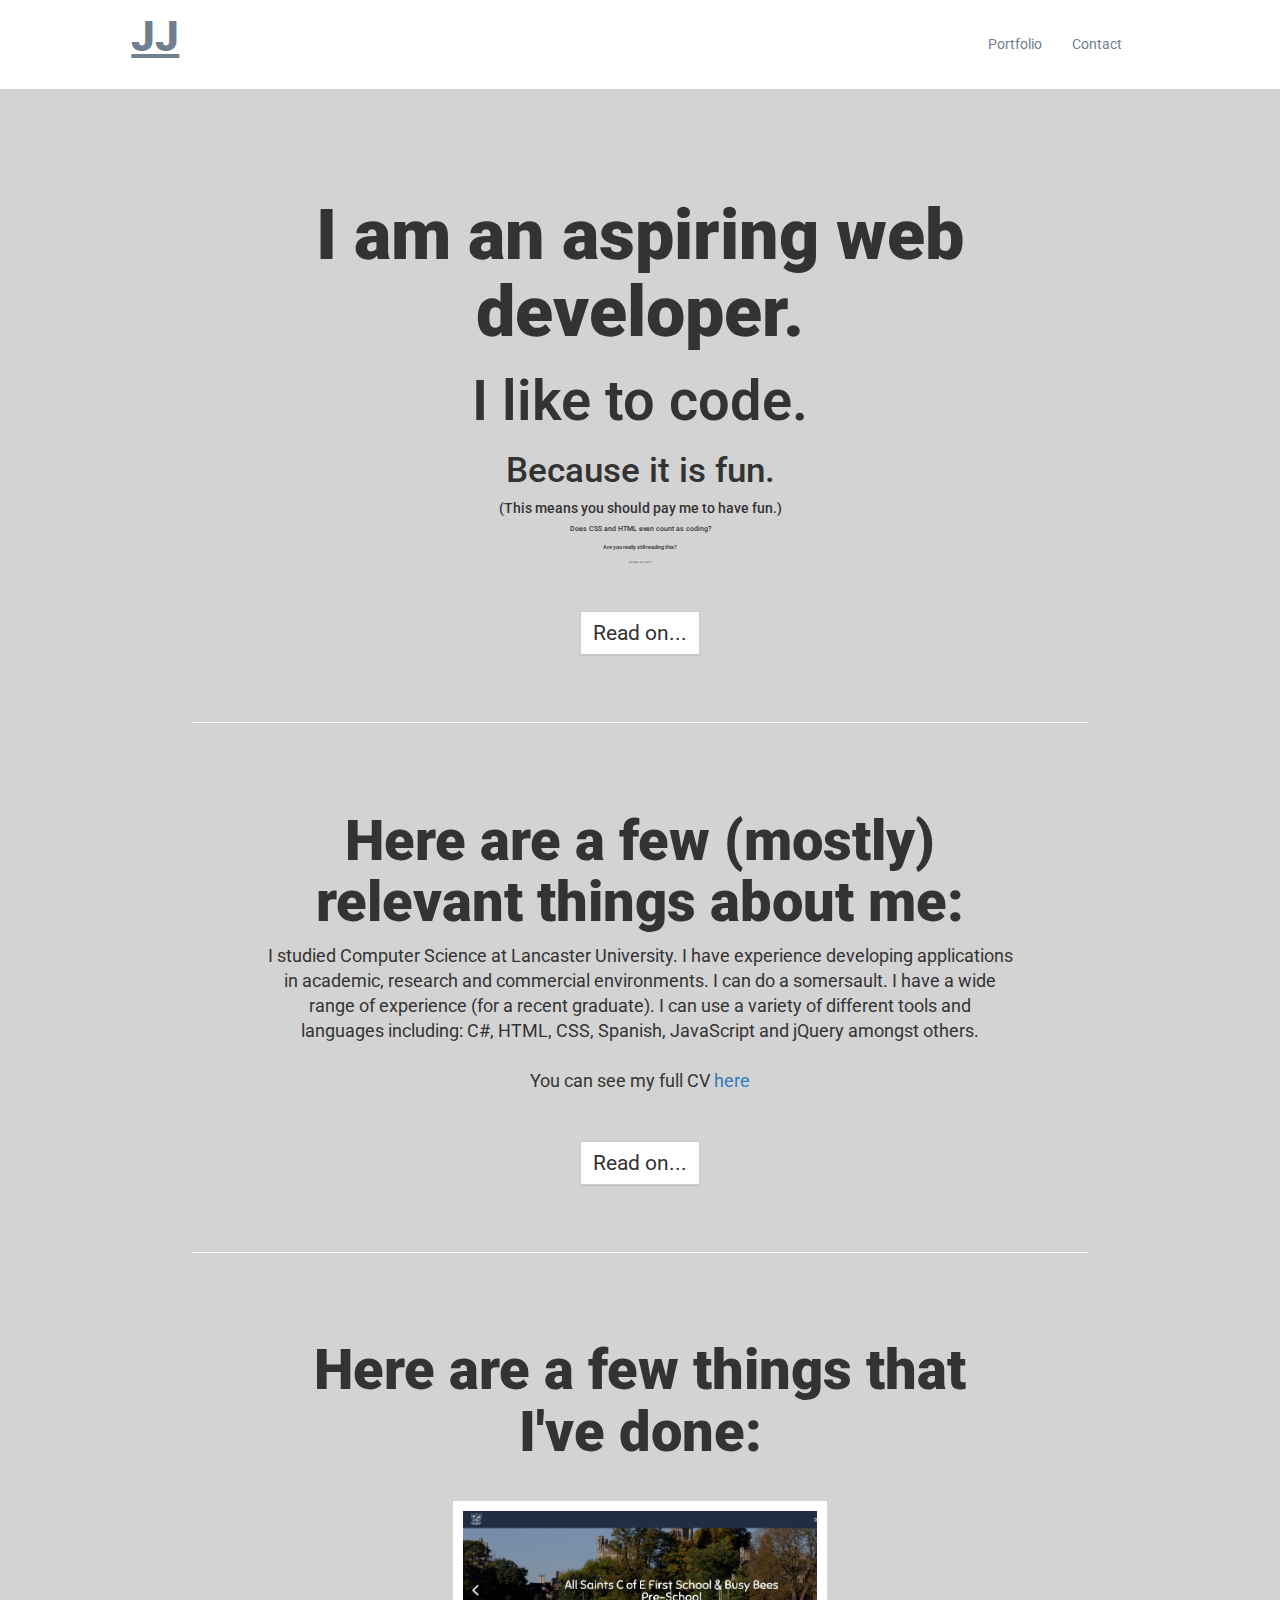
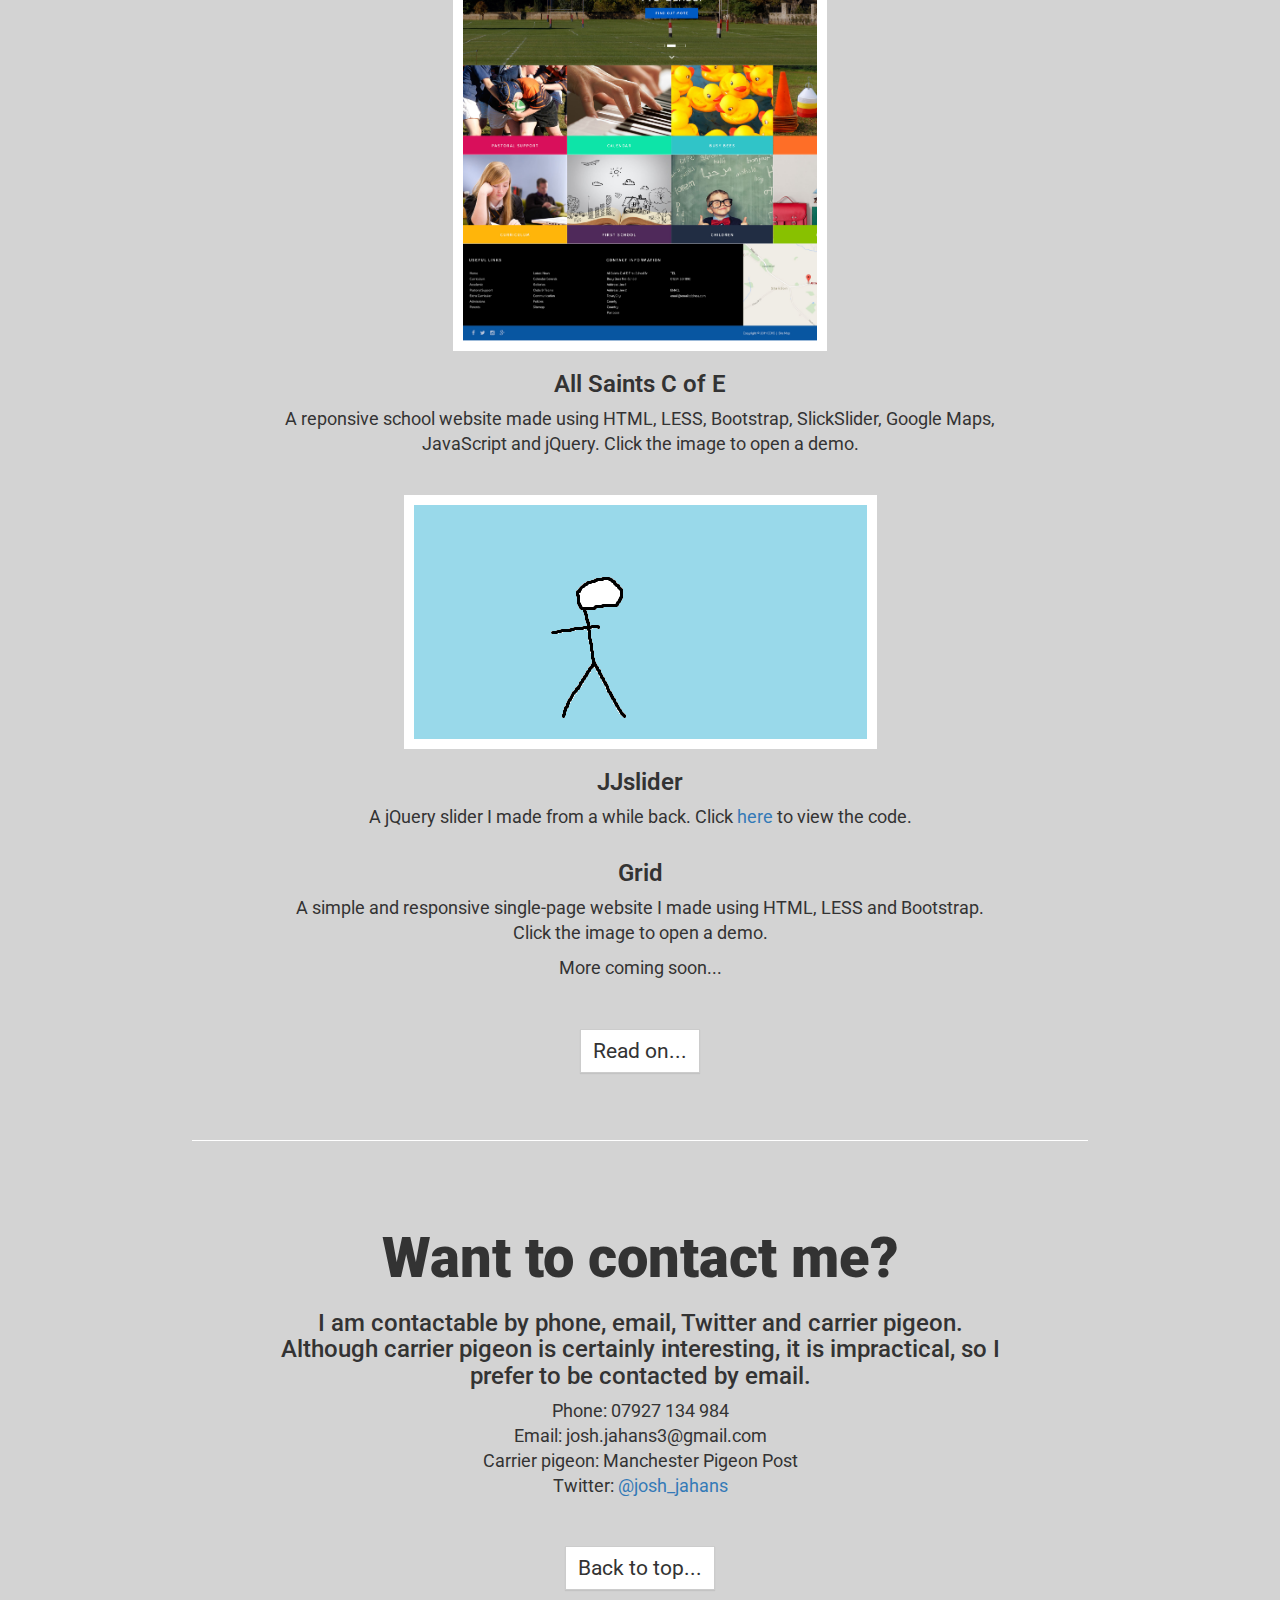
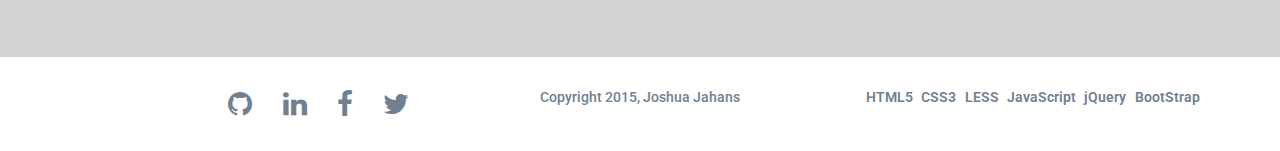
<file: index.html>
<html>
<head>
	<title>Josh Jahans</title>
  <link rel="shortcut icon" type="image/png" href="assets/favicon.ico"/>

	<!-- styles -->
	<link rel="stylesheet" href="bootstrap/css/bootstrap.css">
	<link rel="stylesheet" href="bootstrap/css/theme.css">
  <link rel="stylesheet" href="assets/font-awesome-4.3.0/css/font-awesome.min.css">
  <link rel="stylesheet" href="assets/font-awesome-4.3.0/font-mfizz-1.2/font-mfizz.css">
  <link rel="stylesheet" href="assets/jjslider.css">


	<!-- scripts -->
	<script src="bootstrap/jquery/jquery-1.11.3.min.js"></script> <!--jquery -->
	<script src="bootstrap/js/bootstrap.min.js"></script> <!-- bootstrap js -->
	<script src="assets/custom.js"></script> <!-- custom -->
</head>
<body id="body">

<nav class="navbar navbar-default">
  <div class="container-fluid">
    <!-- Brand and toggle get grouped for better mobile display -->
    <div class="navbar-header">
      <button type="button" class="navbar-toggle collapsed" data-toggle="collapse" data-target="#bs-example-navbar-collapse-1" aria-expanded="false">
        <span class="sr-only">Toggle navigation</span>
        <span class="icon-bar"></span>
        <span class="icon-bar"></span>
        <span class="icon-bar"></span>
      </button>
      <div class="navbar-brand" href="#">JJ</div>
    </div>

    <!-- Collect the nav links, forms, and other content for toggling -->
    <div class="collapse navbar-collapse" id="bs-example-navbar-collapse-1">
      <ul class="nav navbar-nav navbar-right">
      	<li><a href="#">Blog</a></li>
        <li><a href="#portfolio">Portfolio</a></li>
        <li><a href="#contact">Contact</a></li>
      </ul>
    </div><!-- /.navbar-collapse -->
  </div><!-- /.container-fluid -->
</nav>

<div class="main">
  <section class="container-fluid intro" id="intro">
    <div class="row">
      <h1>I am an aspiring web developer.</h1>
      <h2>I like to code.</h2>
      <h3>Because it is fun.</h3>
      <h4>(This means you should pay me to have fun.)</h4>
      <h5>Does CSS and HTML even count as coding?</h5>
      <h6>Are you really still reading this?</h6>
      <p>Are you an ant?</p>
    </div><!-- row -->
    <div class="row">
      <a class="btn btn-default btn-ro" href="#quals" id="intro-quals">Read on...</a>
    </div><!-- row -->
  </section><!-- intro -->

  <section class="container-fluid quals" id="quals">
    <div class="row">
      <h1>Here are a few (mostly) relevant things about me:</h1>
      <p>I studied Computer Science at Lancaster University. I have experience developing applications in academic, research and commercial environments. I can do a somersault. I have a wide range of experience (for a recent graduate). I can use a variety of different tools and languages including: C#, HTML, CSS, Spanish, JavaScript and jQuery amongst others. <br><br> You can see my full CV <a href="assets/CV-2015.pdf" target="_blank">here</a></p>
    </div><!-- row -->
    <div class="row">
      <a class="btn btn-default btn-ro" href="#portfolio">Read on...</a>
    </div><!-- row -->
  </section><!-- quals -->

  <section class="container-fluid portfolio" id="portfolio">
    <div class="row">
      <h1>Here are a few things that I've done:</h1>
      <div class="item-wrapper">
        <div class="img-wrapper">
         <a href="assets/CSI-fin/index.html" target="_black">
          <div class="img"></div>
        </a><!-- img -->
        </div><!-- img-wrapper -->
        <h3>All Saints C of E</h3>
        <p>A reponsive school website made using HTML, LESS, Bootstrap, SlickSlider, Google Maps, JavaScript and jQuery. Click the image to open a demo.</p>
      </div><!-- item-wrapper -->
      
      <div class="slider-wrapper">
          <div id="slider">
            <ul class="slides">
              <li class="slide"><img src="assets/slide-img1.png"></li>
              <li class="slide"><img src="assets/slide-img2.png"></li>
              <li class="slide"><img src="assets/slide-img3.png"></li>
              <li class="slide"><img src="assets/slide-img4.png"></li>
              <li class="slide"><img src="assets/slide-img5.png"></li>
            </ul>
          </div><!-- slider -->
          <h3>JJslider</h3>
          <p>A jQuery slider I made from a while back. Click <a href="https://github.com/Jahans3/JJslider/blob/master/jjslider.js" target="_black">here</a> to view the code.</p>
      </div><!-- slider-wrapper -->

      <div class="jenny-wrapper">
        <div class="jenny-img-wrapper">
          <a href="assets/jenny/index.html" target="_blank">
            <div class="img"></div>
          </a><!-- img -->
        </div><!-- jenny img wrapper -->
        <h3>Grid</h3>
        <p>A simple and responsive single-page website I made using HTML, LESS and Bootstrap. <br>Click the image to open a demo.</p>
      </div><!-- jenny wrapper -->
    </div><!-- row -->
    <p>More coming soon...</p>
    <div class="row">
      <a class="btn btn-default btn-ro" href="#contact">Read on...</a>
    </div><!-- row -->
  </section><!-- portfolio -->

  <section class="container-fluid contact" id="contact">
    <div class="row">
      <h1>Want to contact me?</h1>
      <h3>I am contactable by phone, email, Twitter and carrier pigeon. <br> Although carrier pigeon is certainly interesting, it is impractical, so I prefer to be contacted by email.</h3>
      <p>Phone: 07927 134 984 <br> Email: josh.jahans3@gmail.com <br> Carrier pigeon: Manchester Pigeon Post <br> Twitter: <a href="https://twitter.com/josh_jahans">@josh_jahans</a></p>
    </div><!-- row -->
    <div class="row">
      <a class="btn btn-default btn-ro" href="#body">Back to top...</a>
    </div><!-- row -->
  </section><!-- contact -->
</div><!-- main -->

<div class="footer-wrap">
  <div class="container-fluid footer">
    <div class="row">
      <h3 class="hleft col-xs-12 col-sm-4">
        <ul>
          <li><a href="https://github.com/jahans3" target="_blank"><i class="fa fa-github"></i></a></li>
          <li><a href="https://www.linkedin.com/profile/view?id=179053725&amp;trk=nav_responsive_tab_profile" target="_blank"><i class="fa fa-linkedin"></i></a></li>
          <li><a href="https://www.facebook.com/jahans" target="_blank"><i class="fa fa-facebook"></i></a></li>
          <li><a href="https://twitter.com/josh_jahans" target="_blank"><i class="fa fa-twitter"></i></a></li>
        </ul>
      </h3>
      <h3 class="hmid col-xs-12 col-sm-4">Copyright 2015, Joshua Jahans</h3>
      <h3 class="hright col-xs-12 col-sm-4">
        <ul>
          <li>HTML5</li>
          <li>CSS3</li>
          <li>LESS</li>
          <li>JavaScript</li>
          <li>jQuery</li>
          <li>BootStrap</li>
          <!-- icons
          <li><i class="fa fa-html5"></i></li>
          <li><i class="fa fa-css3"></i></li>
          <li><i class="icon-javascript"></i></li>
          -->
        </ul>
      </h3>
    </div><!-- row -->
  </div><!-- footer -->
</div><!-- footer wrap -->

</body>
</html>
</file>
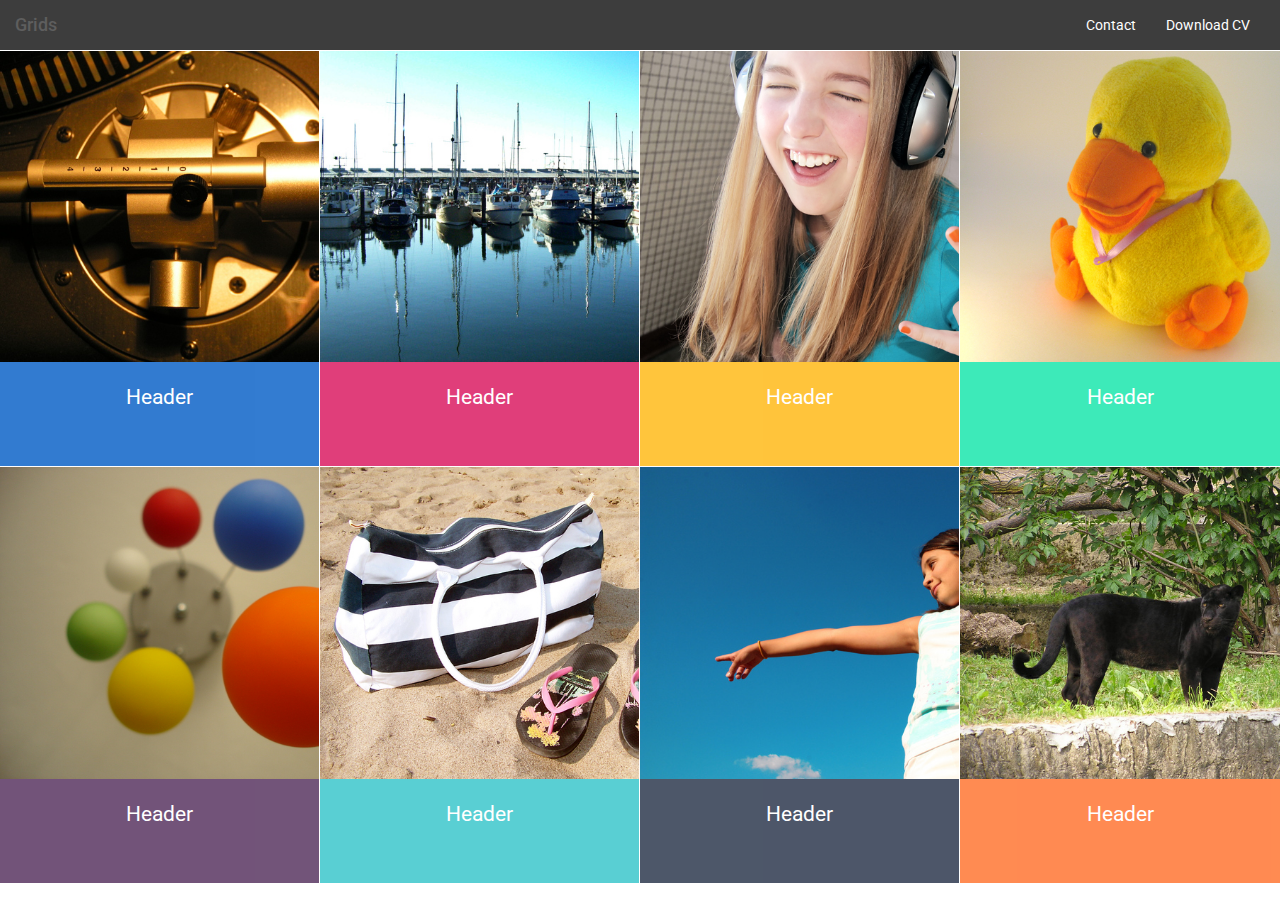
<file: assets/jenny/index.html>
<html>
<head>
	<title>Josh Jahans</title>
  <link rel="shortcut icon" type="image/png" href="assets/favicon.ico"/>

	<!-- styles -->
	<link rel="stylesheet" href="bootstrap/css/bootstrap.css">
	<link rel="stylesheet" href="bootstrap/css/theme.css">
  <link rel="stylesheet" href="assets/font-awesome-4.3.0/css/font-awesome.min.css">
  <link rel="stylesheet" href="assets/font-awesome-4.3.0/font-mfizz-1.2/font-mfizz.css">

	<!-- scripts -->
	<script src="bootstrap/jquery/jquery-1.11.3.min.js"></script> <!--jquery -->
	<script src="bootstrap/js/bootstrap.min.js"></script> <!-- bootstrap js -->
	<script src="assets/custom.js"></script> <!-- custom -->
</head>
<body id="body">

<nav class="navbar navbar-default">
  <div class="container-fluid">
    <!-- Brand and toggle get grouped for better mobile display -->
    <div class="navbar-header">
      <button type="button" class="navbar-toggle collapsed" data-toggle="collapse" data-target="#bs-example-navbar-collapse-1" aria-expanded="false">
        <span class="sr-only">Toggle navigation</span>
        <span class="icon-bar"></span>
        <span class="icon-bar"></span>
        <span class="icon-bar"></span>
      </button>
      <div class="navbar-brand" href="#">Grids</div>
    </div>

    <!-- Collect the nav links, forms, and other content for toggling -->
    <div class="collapse navbar-collapse" id="bs-example-navbar-collapse-1">
      <ul class="nav navbar-nav navbar-right">
      	<li><a href="#">Contact</a></li>
        <li><a href="#contact">Download CV</a></li>
      </ul>
    </div><!-- /.navbar-collapse -->
  </div><!-- /.container-fluid -->
</nav>

<div class="main">
  <div class="container-fluid">
    <div class="row">
      <div class="top-left grid-panel col-xs-12 col-sm-6 col-md-4" id="grid1">
          <div class="img-wrapper img1">
            <div class="hover-text">
              <p>This is test text.</p>
            </div><!-- hover text -->
          </div><!-- img wrapper -->
          <h3 class="grid-title1">Header</h3>
      </div><!-- top left -->
      <div class="top-midleft grid-panel col-xs-12 col-sm-6 col-md-4" id="grid2">
          <div class="img-wrapper img2">
            <div class="hover-text">
              <p>This is test text.</p>
            </div><!-- hover text -->
          </div><!-- img wrapper -->
          <h3 class="grid-title2">Header</h3>
      </div><!-- top midleft -->
      <div class="top-midright grid-panel col-xs-12 col-sm-6 col-md-4" id="grid3">
          <div class="img-wrapper img3">
            <div class="hover-text">
              <p>This is test text.</p>
            </div><!-- hover text -->
          </div><!-- img wrapper -->
          <h3 class="grid-title3">Header</h3>
      </div><!-- top midright -->
      <div class="top-right grid-panel col-xs-12 col-sm-6 col-md-4" id="grid4">
          <div class="img-wrapper img4">
            <div class="hover-text">
              <p>This is test text.</p>
            </div><!-- hover text -->
          </div><!-- img wrapper -->
          <h3 class="grid-title4">Header</h3>
      </div><!-- top right -->
    </div><!-- row -->
    <div class="row">
      <div class="bottom-left grid-panel col-xs-12 col-sm-6 col-md-4" id="grid5">
          <div class="img-wrapper img5">
            <div class="hover-text">
              <p>This is test text.</p>
            </div><!-- hover text -->
          </div><!-- img wrapper -->
          <h3 class="grid-title5">Header</h3>
      </div><!-- bottom left -->
      <div class="bottom-midleft grid-panel col-xs-12 col-sm-6 col-md-4" id="grid6">
          <div class="img-wrapper img6">
            <div class="hover-text">
              <p>This is test text.</p>
            </div><!-- hover text -->
          </div><!-- img wrapper -->
          <h3 class="grid-title6">Header</h3>
      </div><!-- bottom midleft -->
      <div class="bottom-midright grid-panel col-xs-12 col-sm-6 col-md-4" id="grid7">
          <div class="img-wrapper img7">
            <div class="hover-text">
              <p>This is test text.</p>
            </div><!-- hover text -->
          </div><!-- img wrapper -->
          <h3 class="grid-title7">Header</h3>
      </div><!-- bottom midright -->
      <div class="bottom-right grid-panel col-xs-12 col-sm-6 col-md-4" id="grid8">
          <div class="img-wrapper img8">
            <div class="hover-text">
              <p>This is test text.</p>
            </div><!-- hover text -->
          </div><!-- img wrapper -->
          <h3 class="grid-title8">Header</h3>
      </div><!-- bottom right -->
    </div><!-- row -->
  </div><!-- container fluid -->
</div><!-- main -->

</body>
</html>
</file>
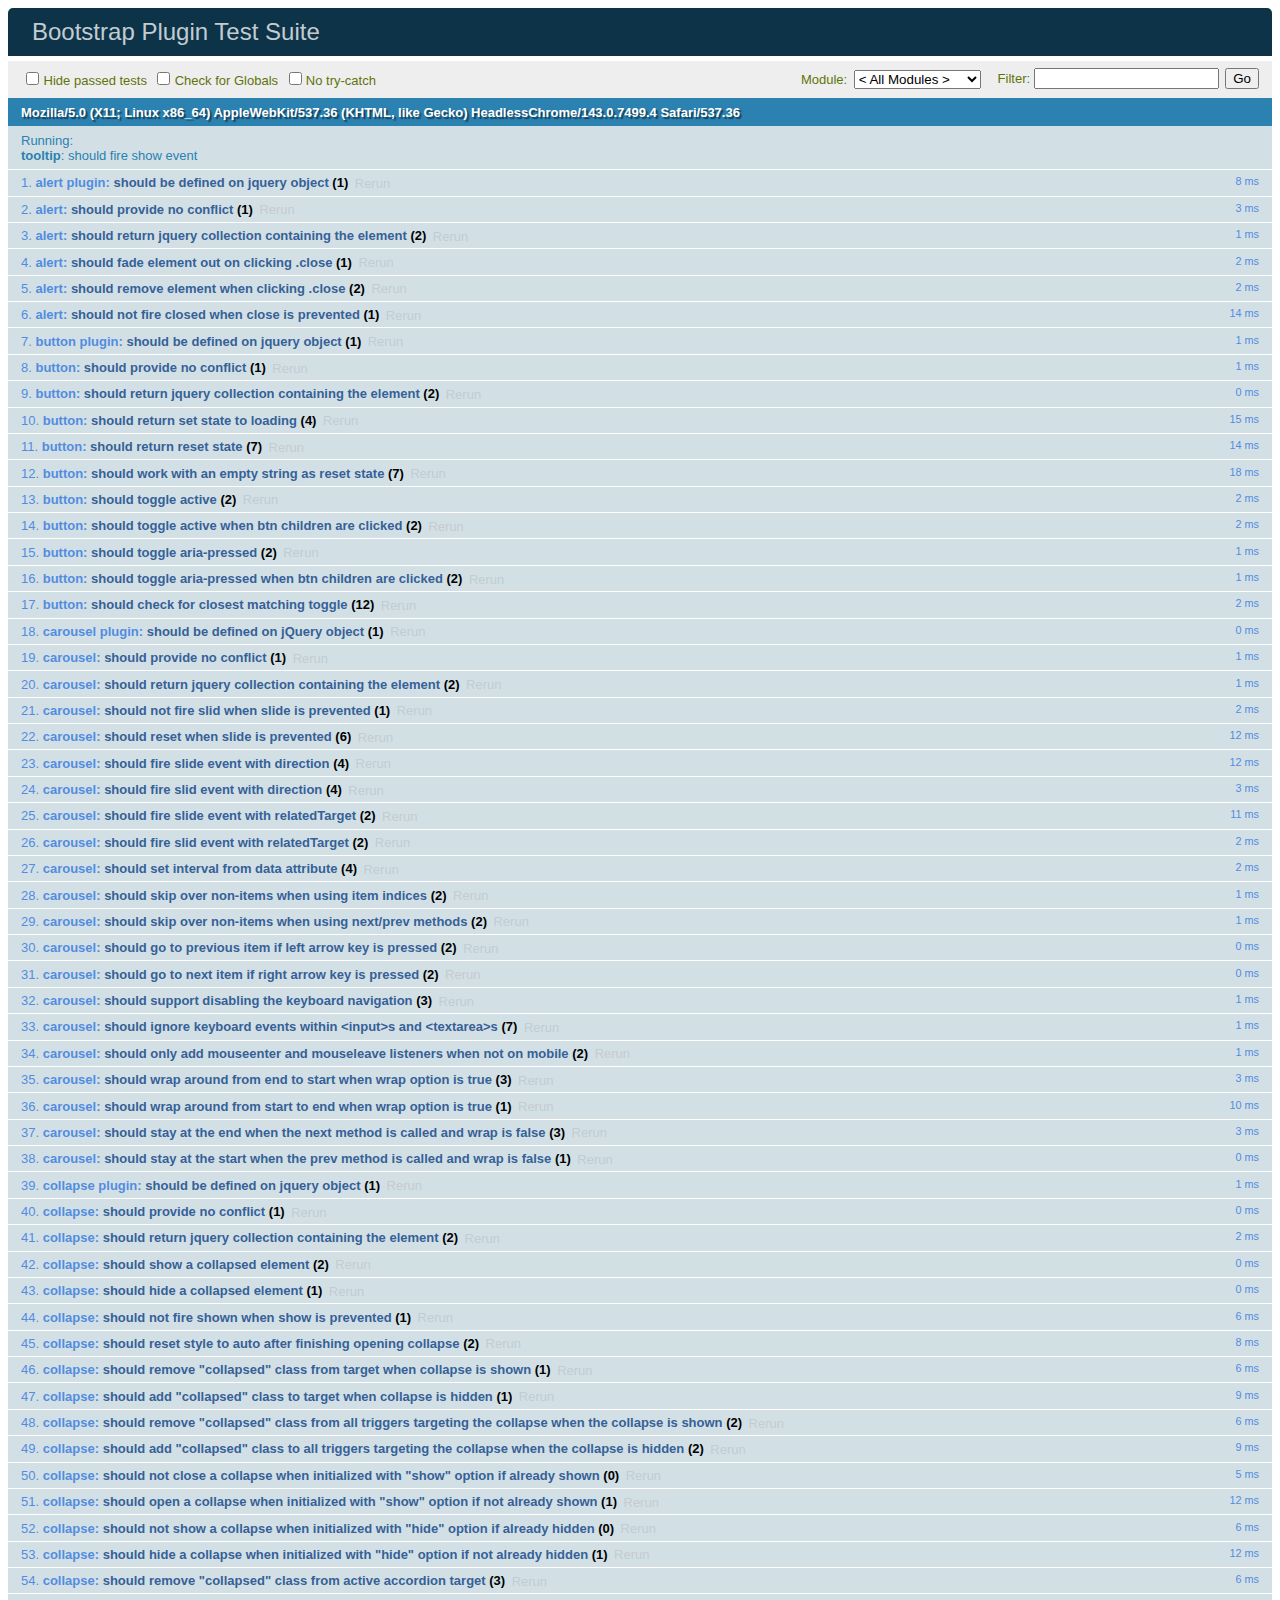
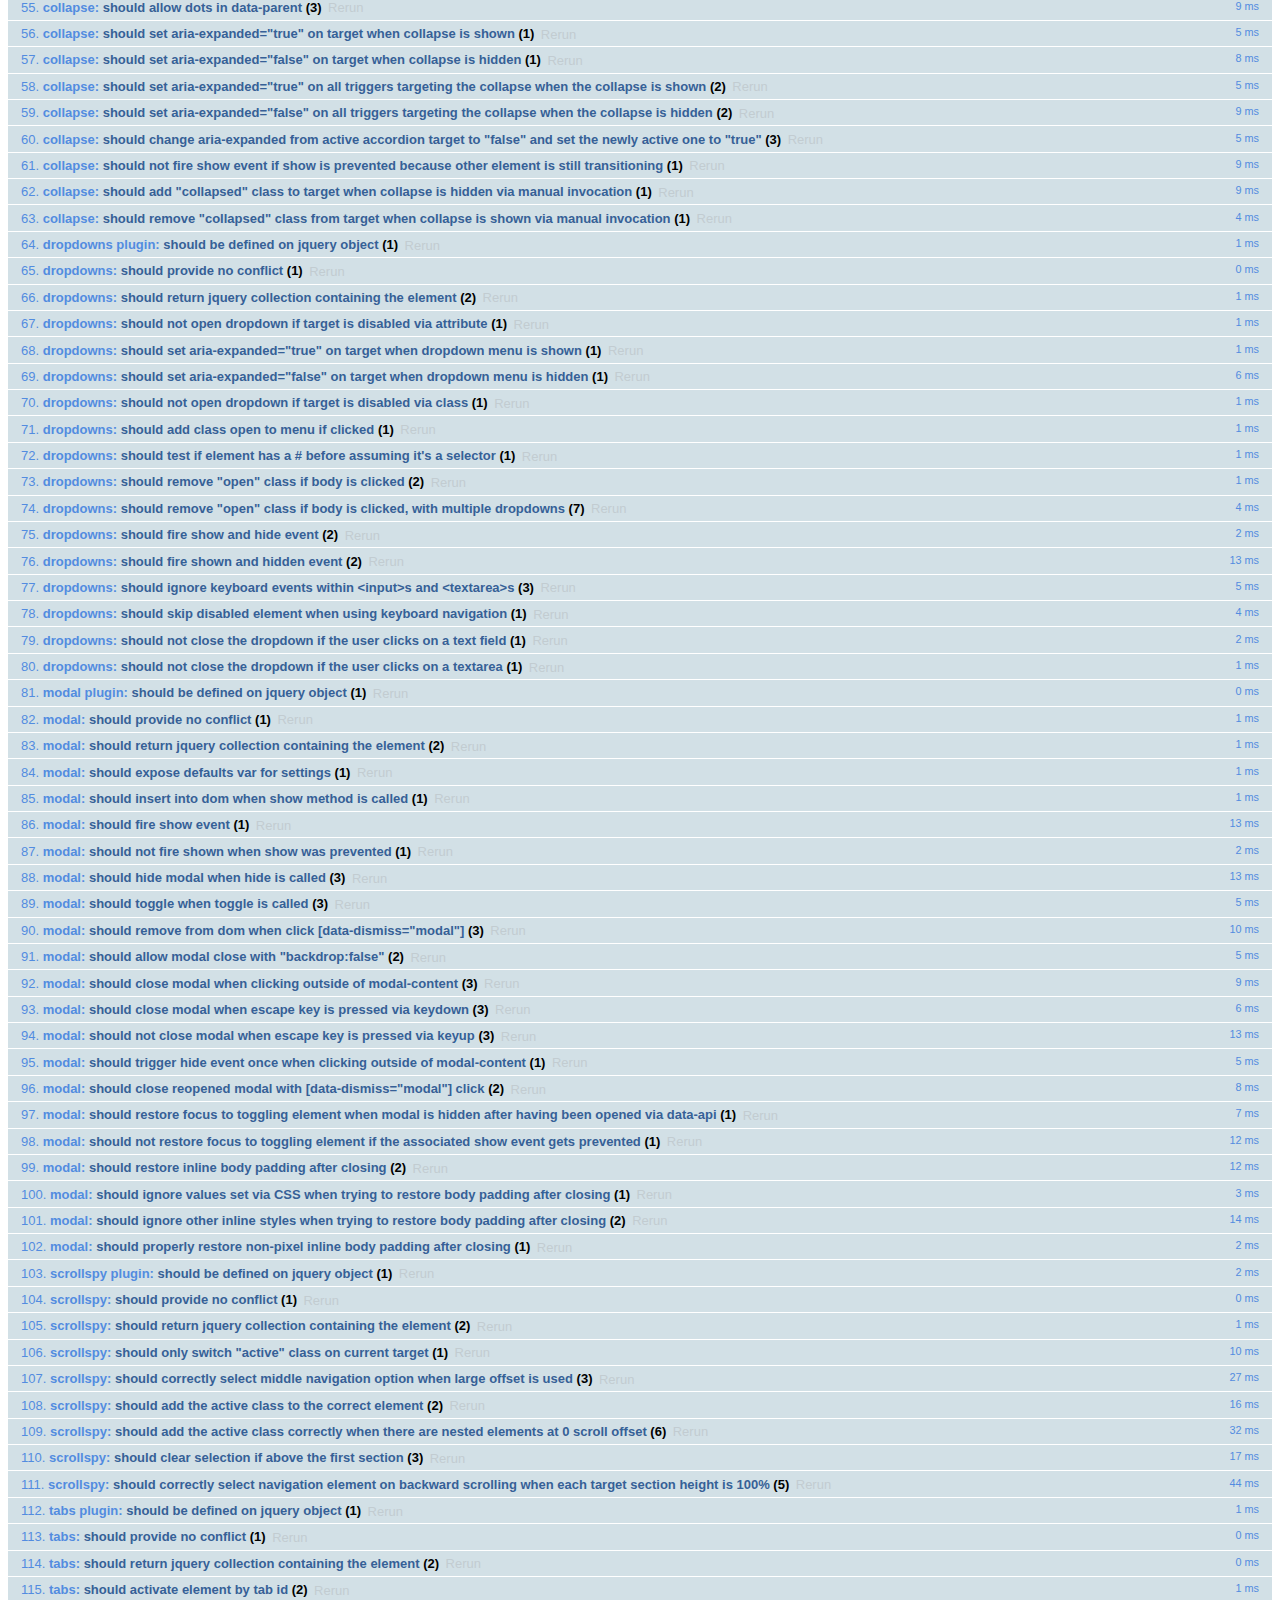
<file: assets/CSI-fin/bootstrap/js/tests/index.html>
<!DOCTYPE html>
<html>
  <head>
    <meta charset="utf-8">
    <title>Bootstrap Plugin Test Suite</title>
    <meta name="viewport" content="width=device-width, initial-scale=1">

    <!-- jQuery -->
    <script src="vendor/jquery.min.js"></script>
    <script>
      // Disable jQuery event aliases to ensure we don't accidentally use any of them
      (function () {
        var eventAliases = [
          'blur',
          'focus',
          'focusin',
          'focusout',
          'load',
          'resize',
          'scroll',
          'unload',
          'click',
          'dblclick',
          'mousedown',
          'mouseup',
          'mousemove',
          'mouseover',
          'mouseout',
          'mouseenter',
          'mouseleave',
          'change',
          'select',
          'submit',
          'keydown',
          'keypress',
          'keyup',
          'error',
          'contextmenu',
          'hover',
          'bind',
          'unbind',
          'delegate',
          'undelegate'
        ]
        for (var i = 0; i < eventAliases.length; i++) {
          $.fn[eventAliases[i]] = undefined
        }
      })()
    </script>

    <!-- QUnit -->
    <link rel="stylesheet" href="vendor/qunit.css" media="screen">
    <script src="vendor/qunit.js"></script>
    <script>
      // See https://github.com/axemclion/grunt-saucelabs#test-result-details-with-qunit
      var log = []
      // Require assert.expect in each test.
      QUnit.config.requireExpects = true
      QUnit.done(function (testResults) {
        var tests = []
        for (var i = 0, len = log.length; i < len; i++) {
          var details = log[i]
          tests.push({
            name: details.name,
            result: details.result,
            expected: details.expected,
            actual: details.actual,
            source: details.source
          })
        }
        testResults.tests = tests

        window.global_test_results = testResults
      })

      QUnit.testStart(function (testDetails) {
        $(window).scrollTop(0)
        QUnit.log(function (details) {
          if (!details.result) {
            details.name = testDetails.name
            log.push(details)
          }
        })
      })

      // Cleanup
      QUnit.testDone(function () {
        $('#qunit-fixture').empty()
        $('#modal-test, .modal-backdrop').remove()
      })

      // Display fixture on-screen on iOS to avoid false positives
      if (/iPhone|iPad|iPod/.test(navigator.userAgent)) {
        QUnit.begin(function() {
          $('#qunit-fixture').css({ top: 0, left: 0 })
        })

        QUnit.done(function () {
          $('#qunit-fixture').css({ top: '', left: '' })
        })
      }

      // Disable deprecated global QUnit method aliases in preparation for QUnit v2
      (function () {
        var methodNames = [
          'async',
          'asyncTest',
          'deepEqual',
          'equal',
          'expect',
          'module',
          'notDeepEqual',
          'notEqual',
          'notPropEqual',
          'notStrictEqual',
          'ok',
          'propEqual',
          'push',
          'start',
          'stop',
          'strictEqual',
          'test',
          'throws'
        ];
        for (var i = 0; i < methodNames.length; i++) {
          var methodName = methodNames[i];
          window[methodName] = undefined;
        }
      })();
    </script>

    <!-- Plugin sources -->
    <script>$.support.transition = false</script>
    <script src="../../js/alert.js"></script>
    <script src="../../js/button.js"></script>
    <script src="../../js/carousel.js"></script>
    <script src="../../js/collapse.js"></script>
    <script src="../../js/dropdown.js"></script>
    <script src="../../js/modal.js"></script>
    <script src="../../js/scrollspy.js"></script>
    <script src="../../js/tab.js"></script>
    <script src="../../js/tooltip.js"></script>
    <script src="../../js/popover.js"></script>
    <script src="../../js/affix.js"></script>

    <!-- Unit tests -->
    <script src="unit/alert.js"></script>
    <script src="unit/button.js"></script>
    <script src="unit/carousel.js"></script>
    <script src="unit/collapse.js"></script>
    <script src="unit/dropdown.js"></script>
    <script src="unit/modal.js"></script>
    <script src="unit/scrollspy.js"></script>
    <script src="unit/tab.js"></script>
    <script src="unit/tooltip.js"></script>
    <script src="unit/popover.js"></script>
    <script src="unit/affix.js"></script>

  </head>
  <body>
    <div id="qunit-container">
      <div id="qunit"></div>
      <div id="qunit-fixture"></div>
    </div>
  </body>
</html>
</file>
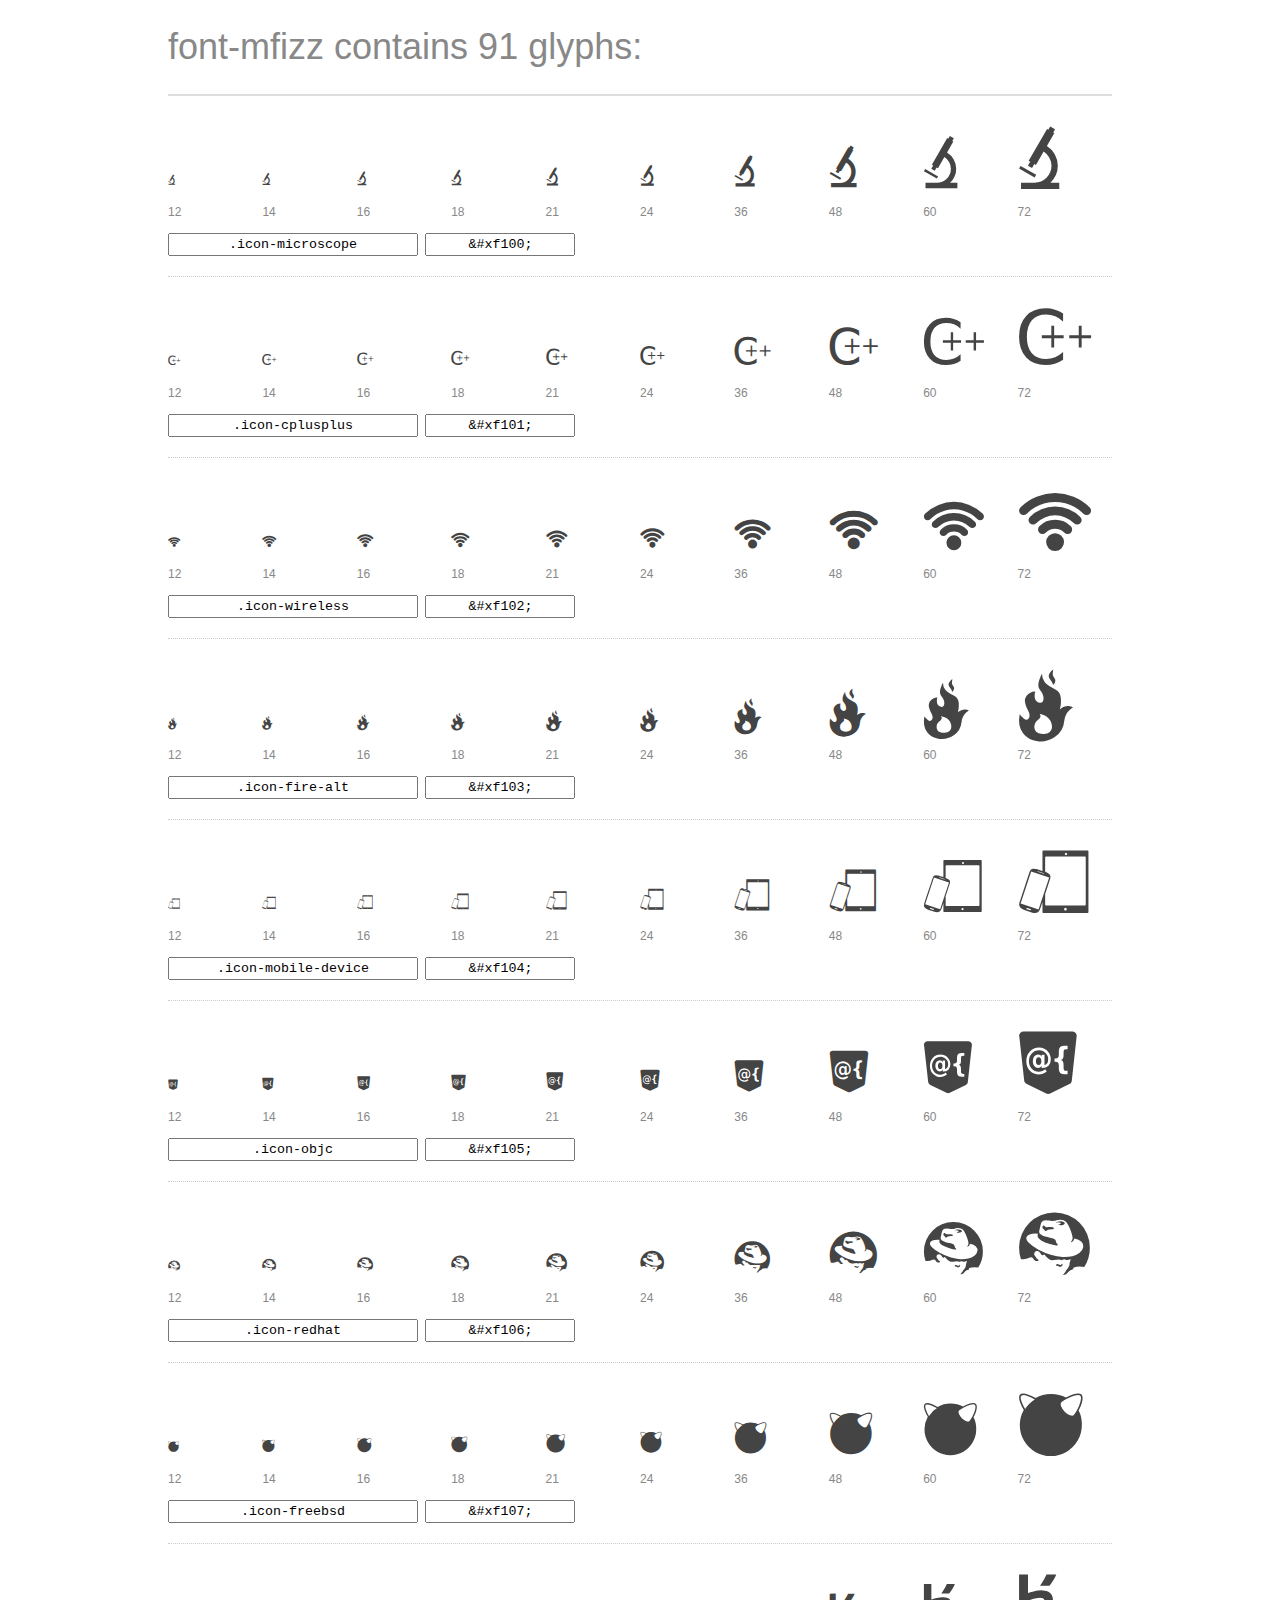
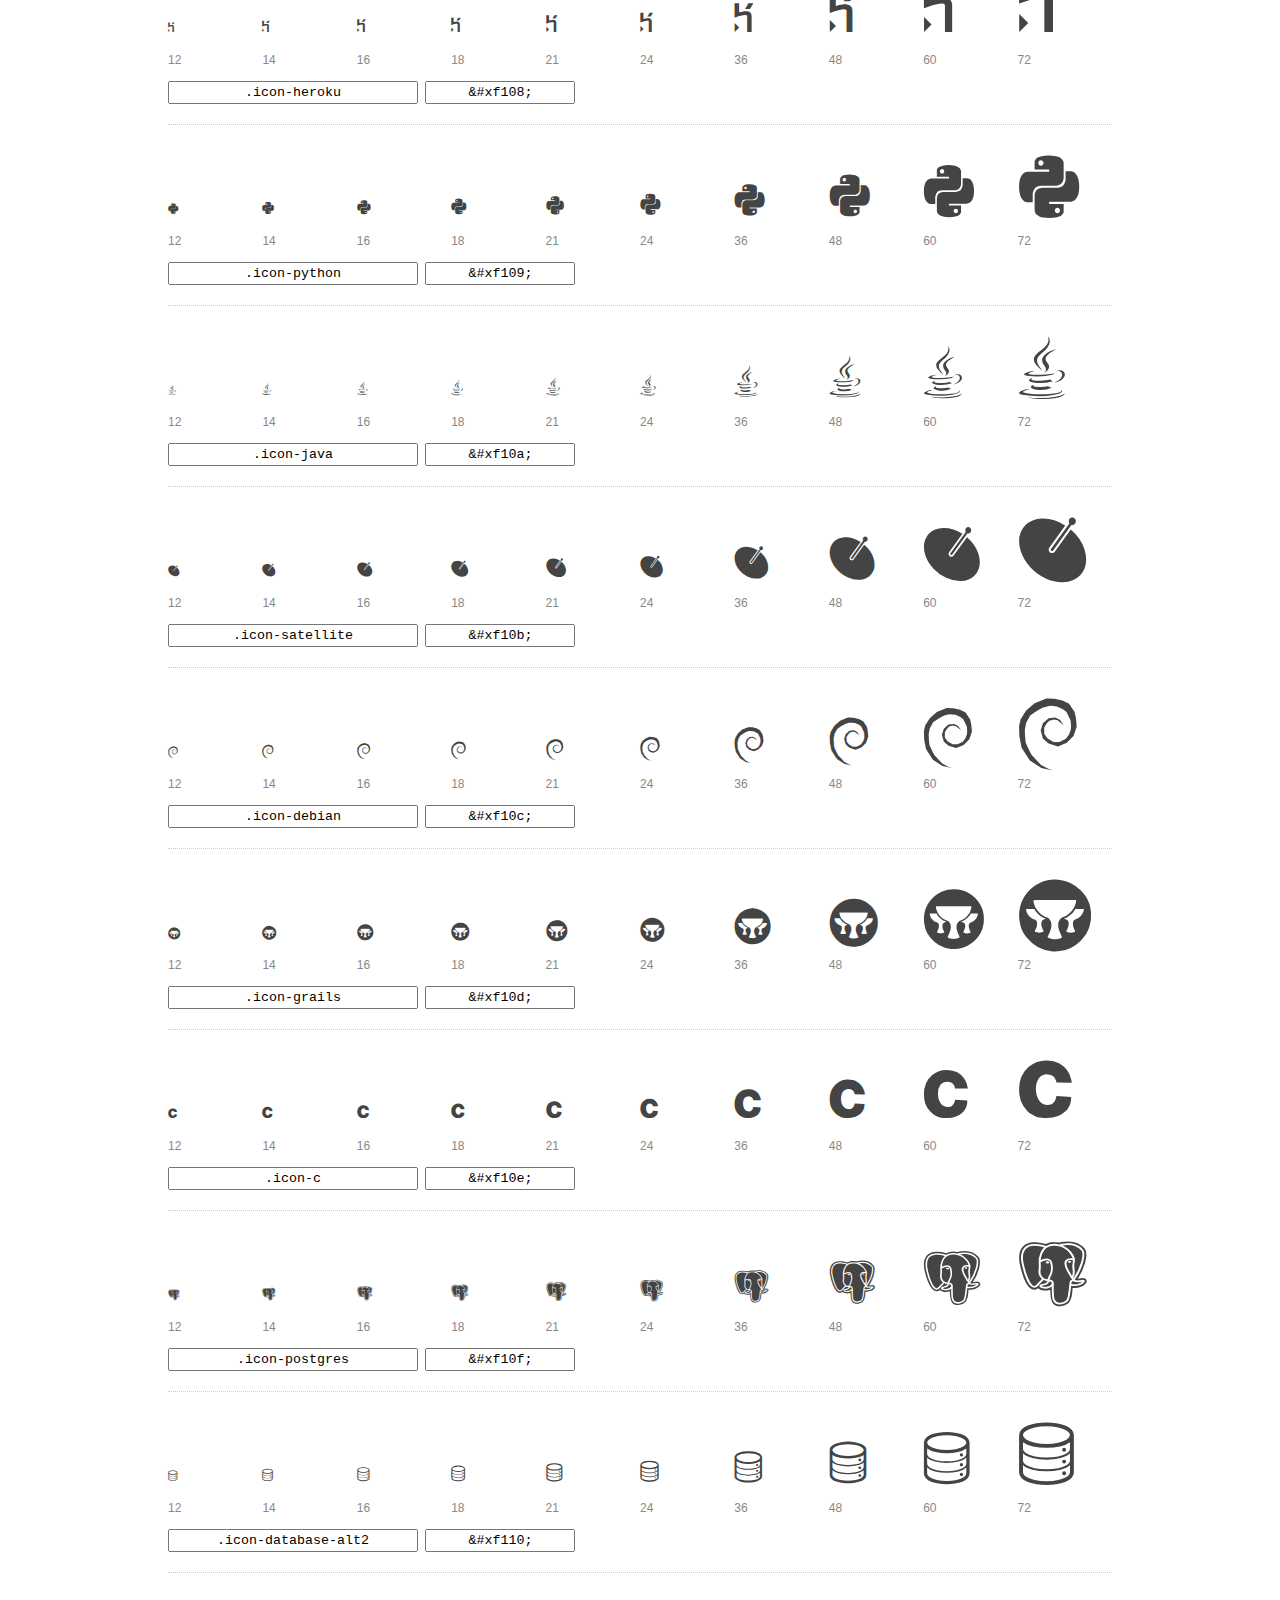
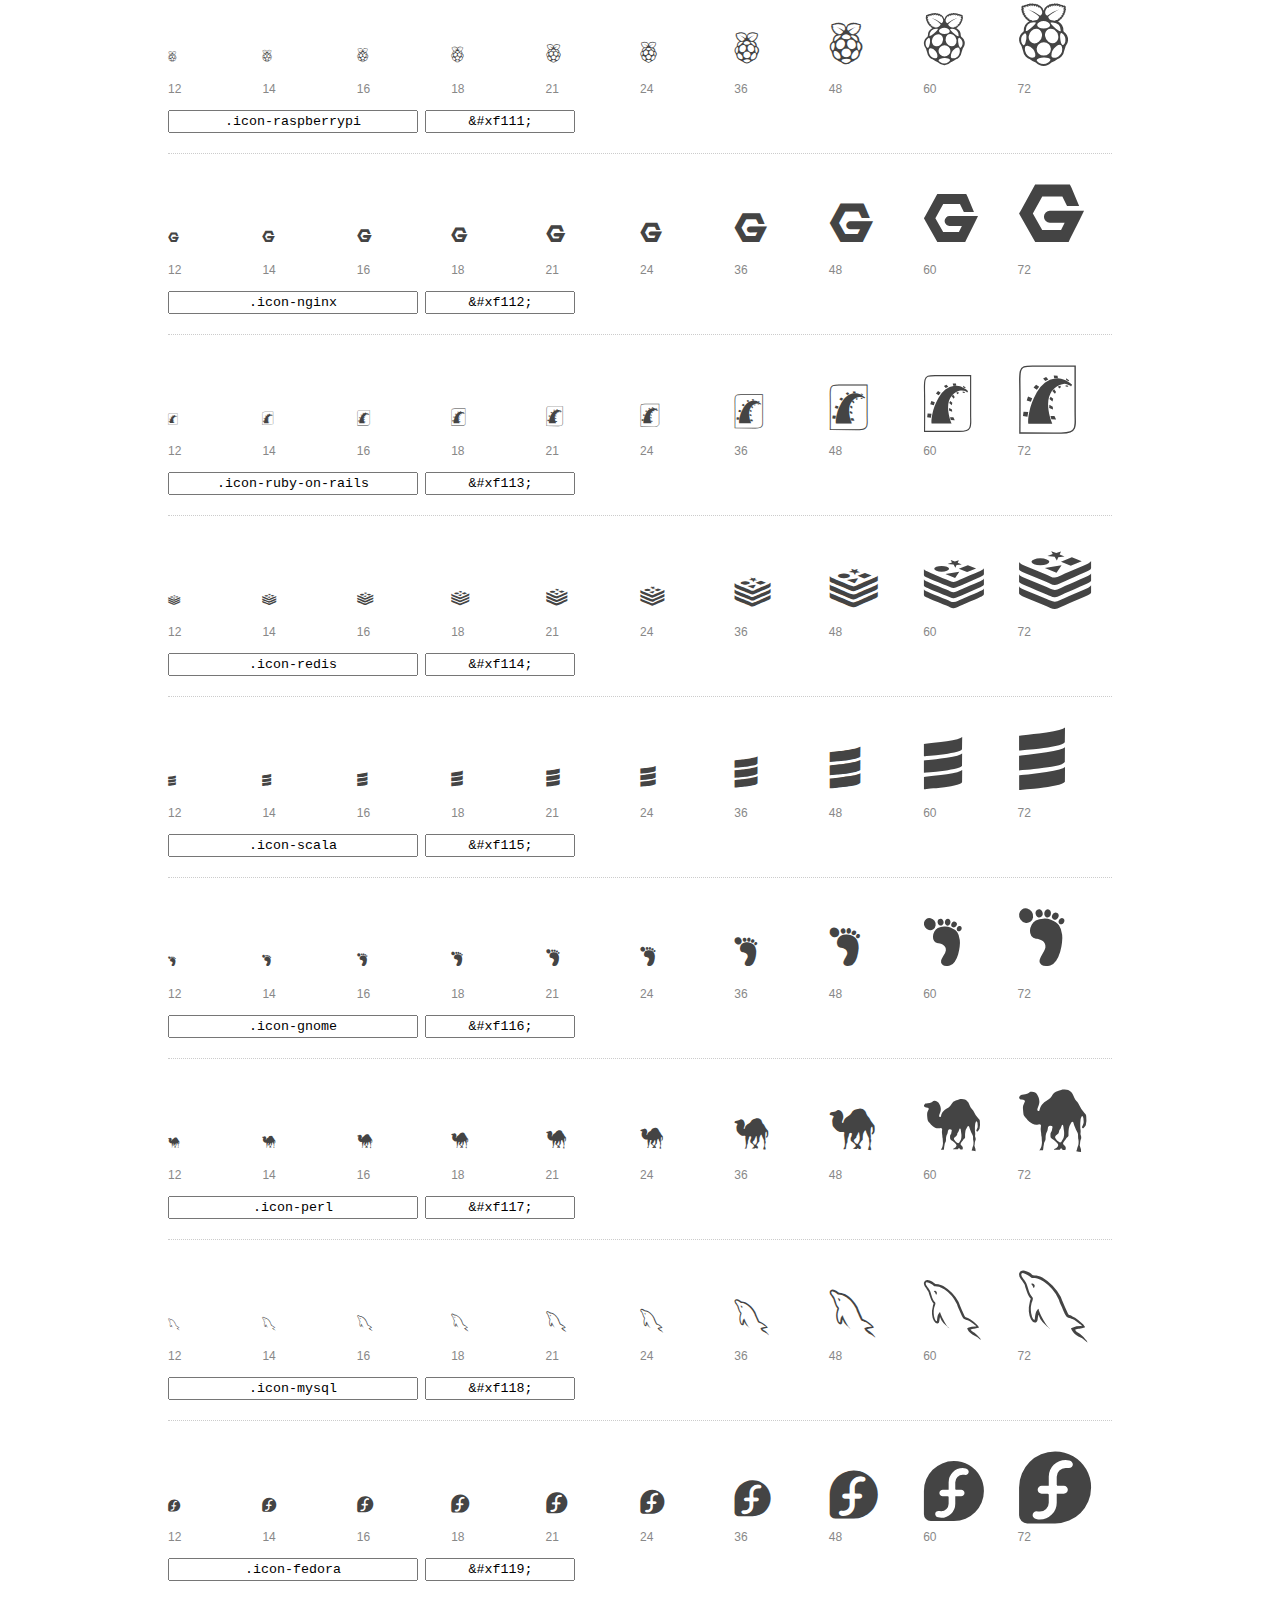
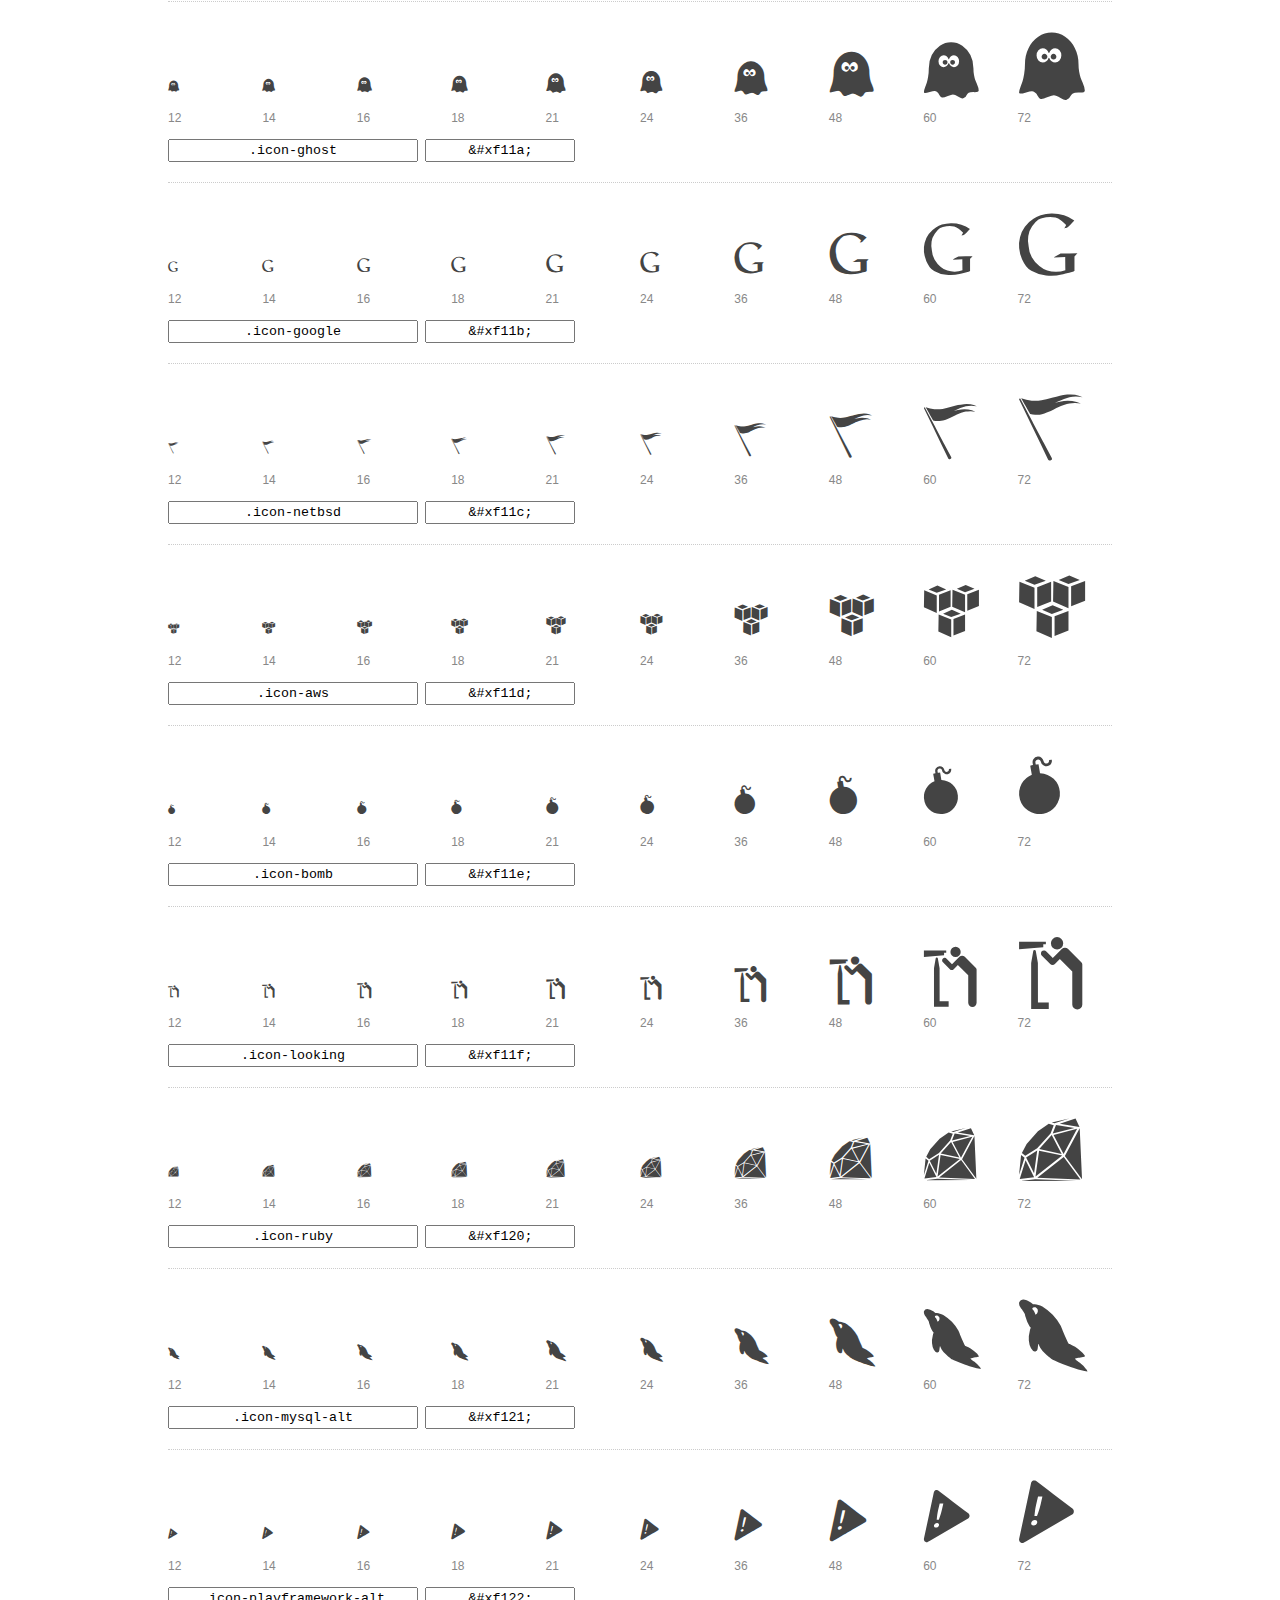
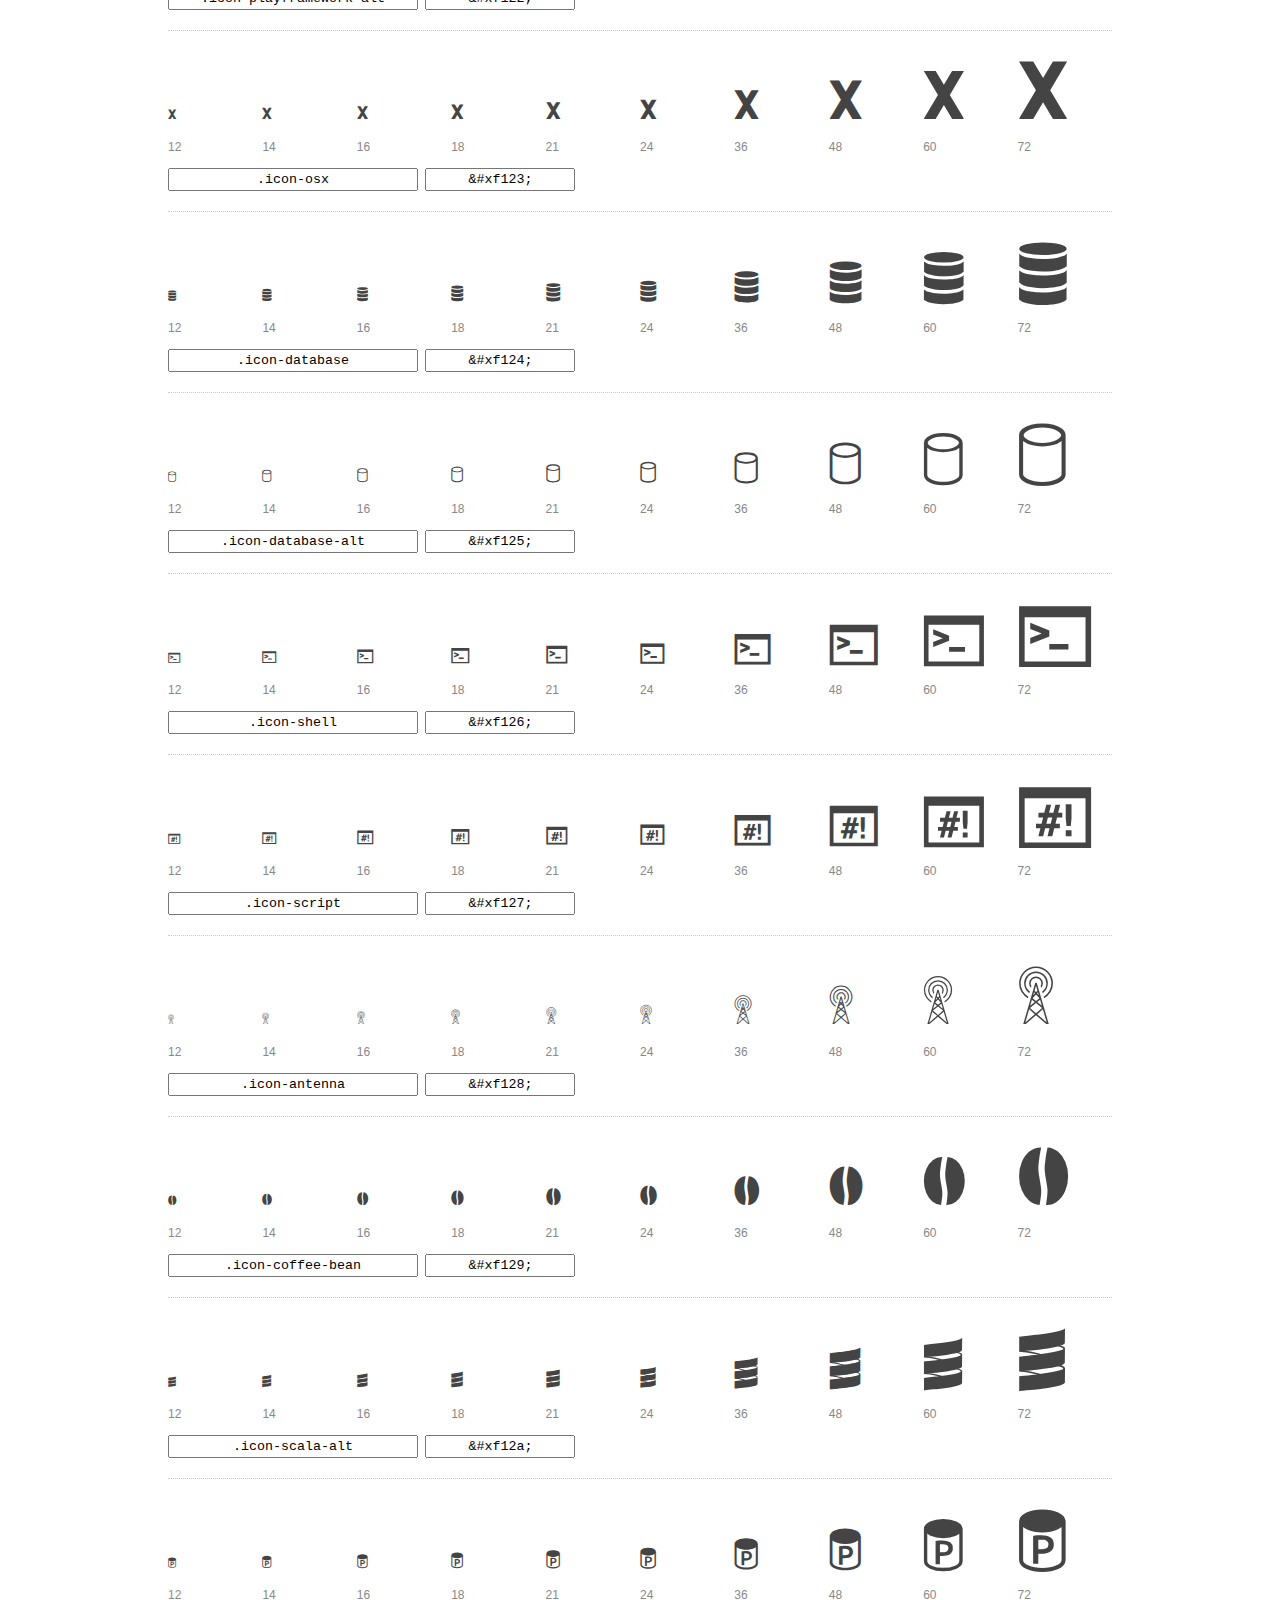
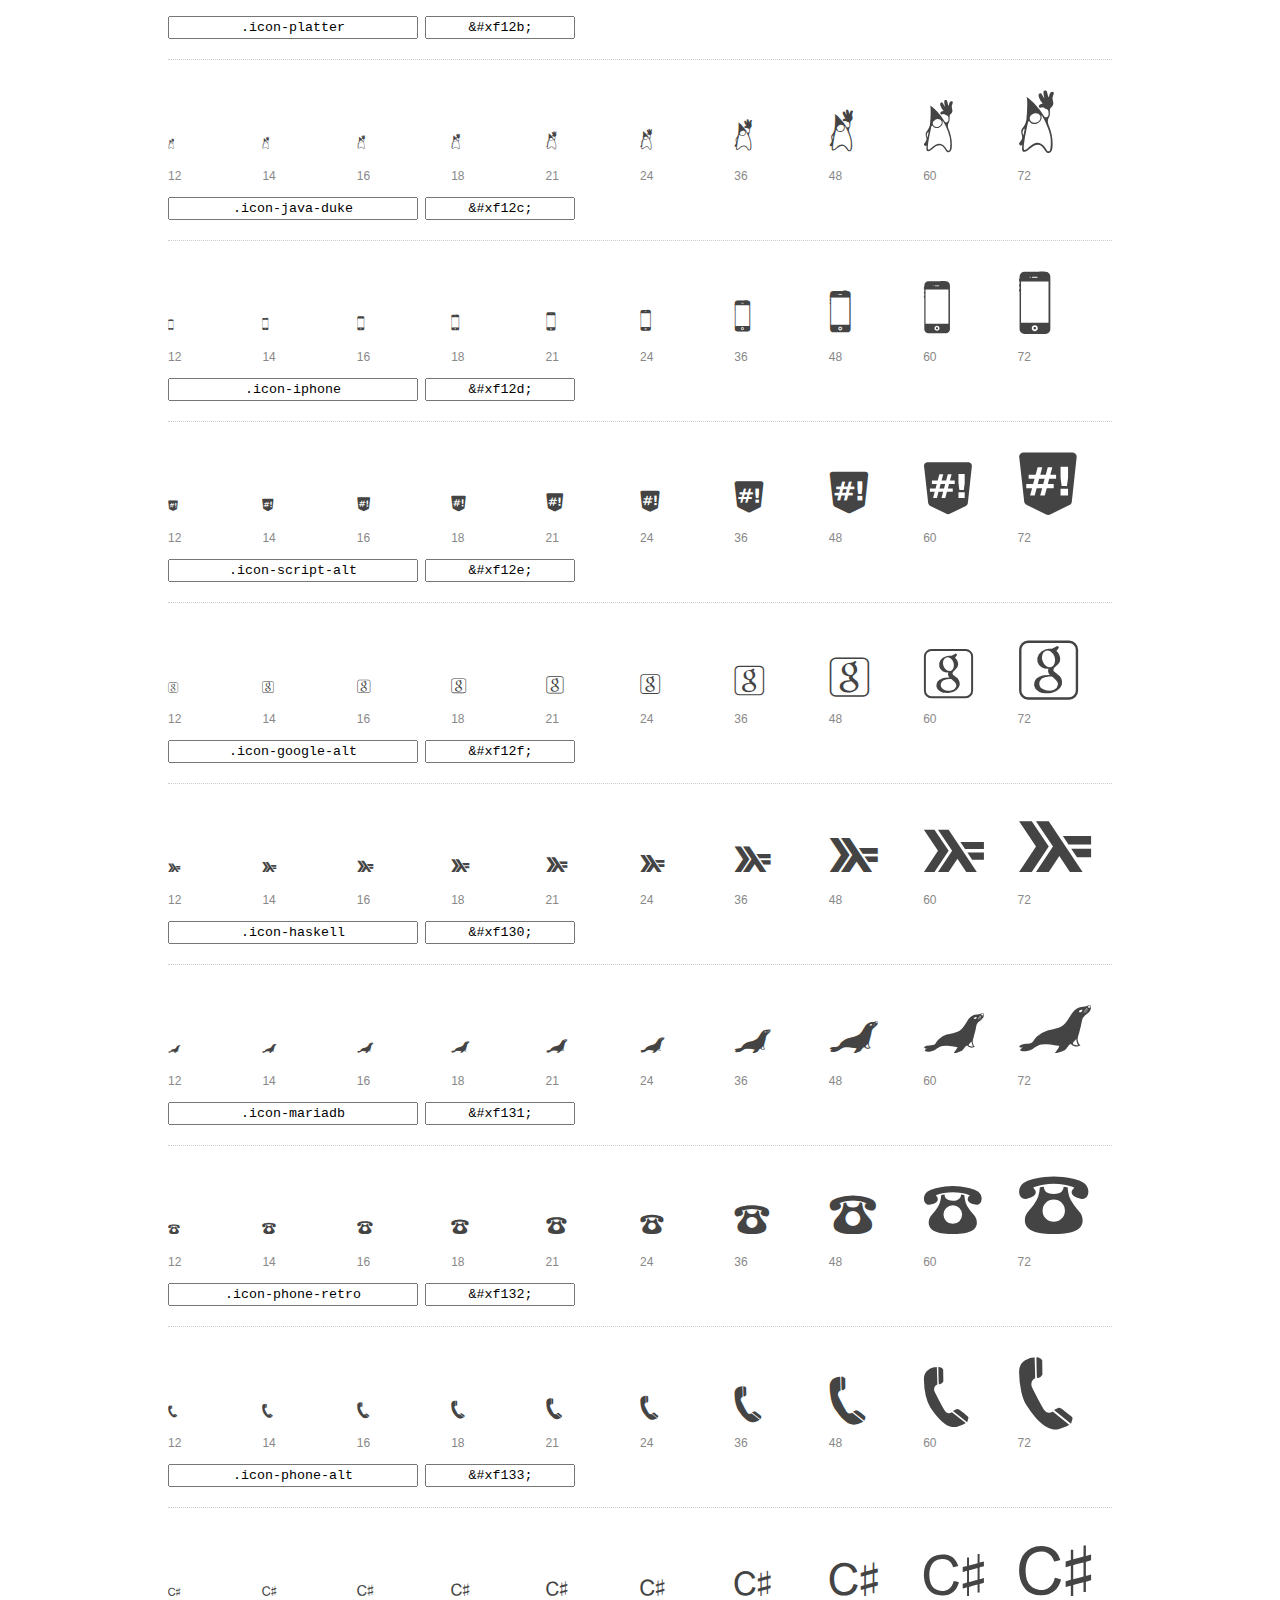
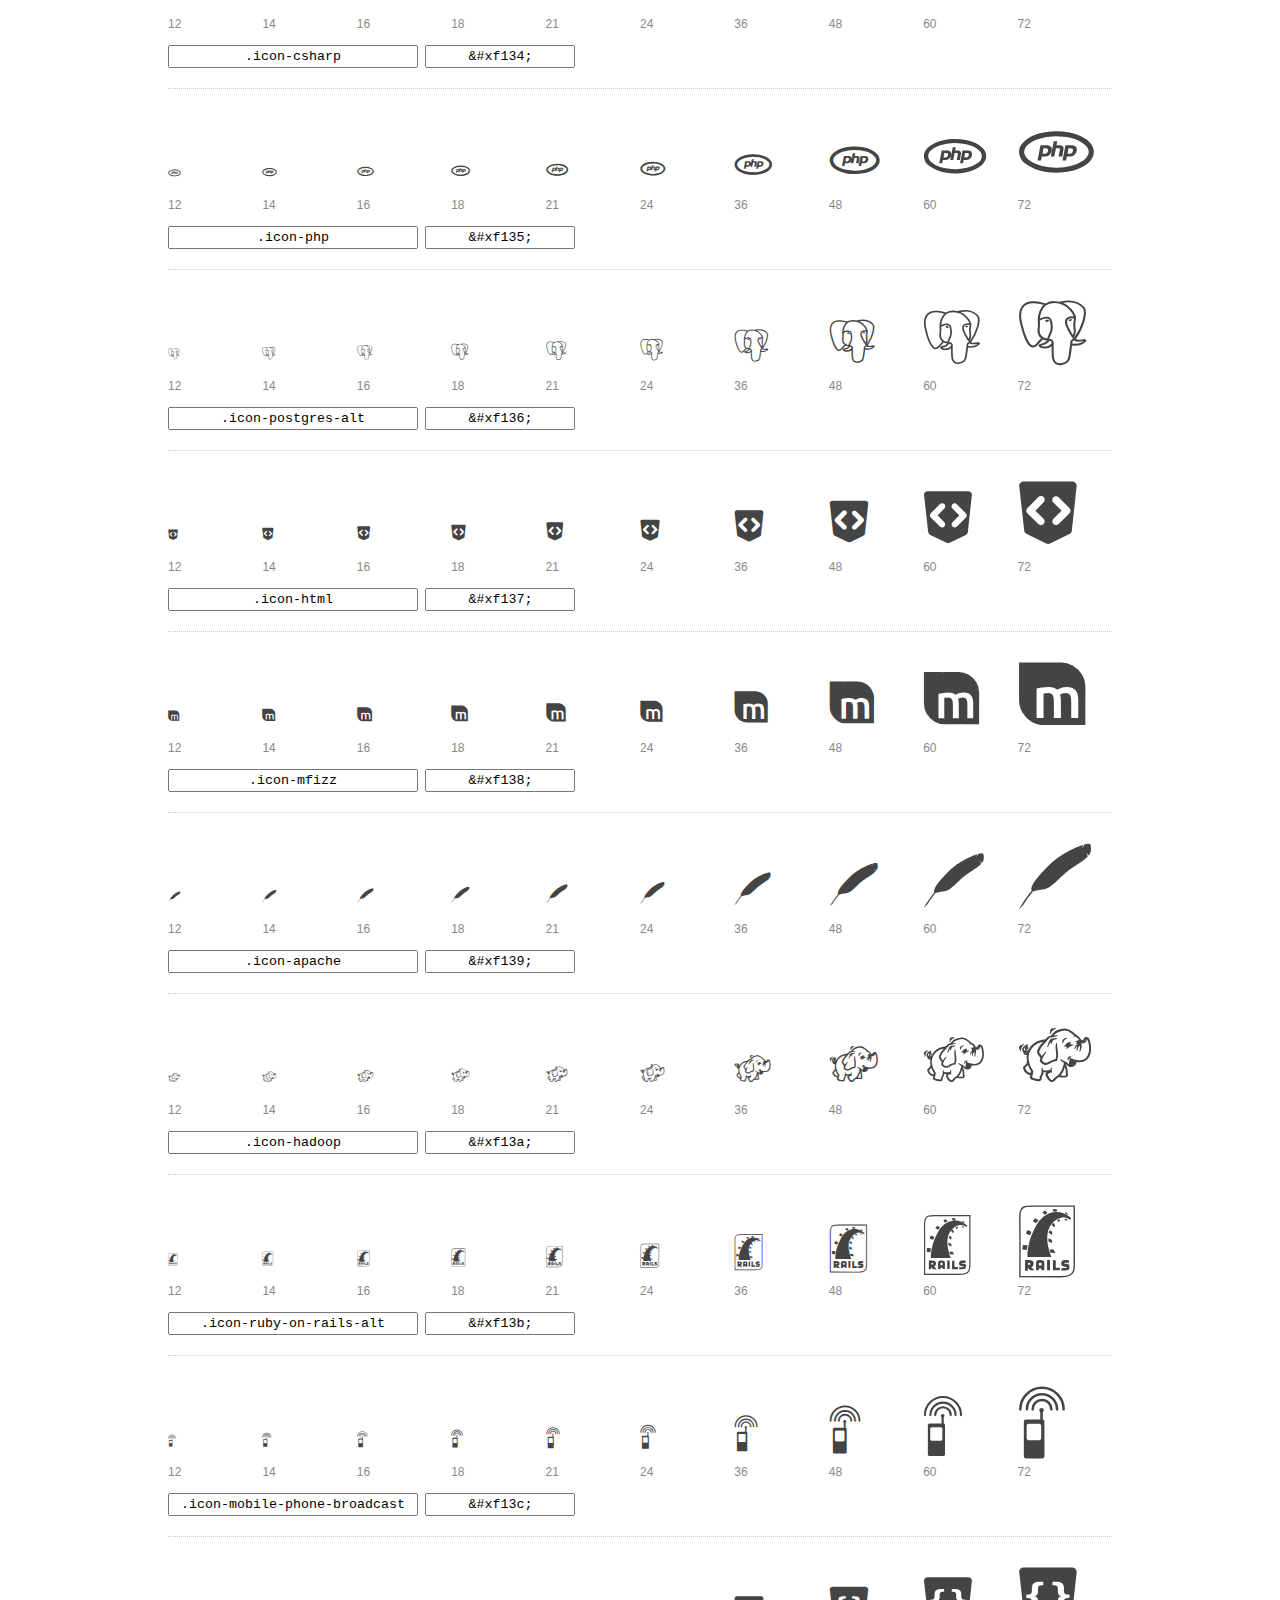
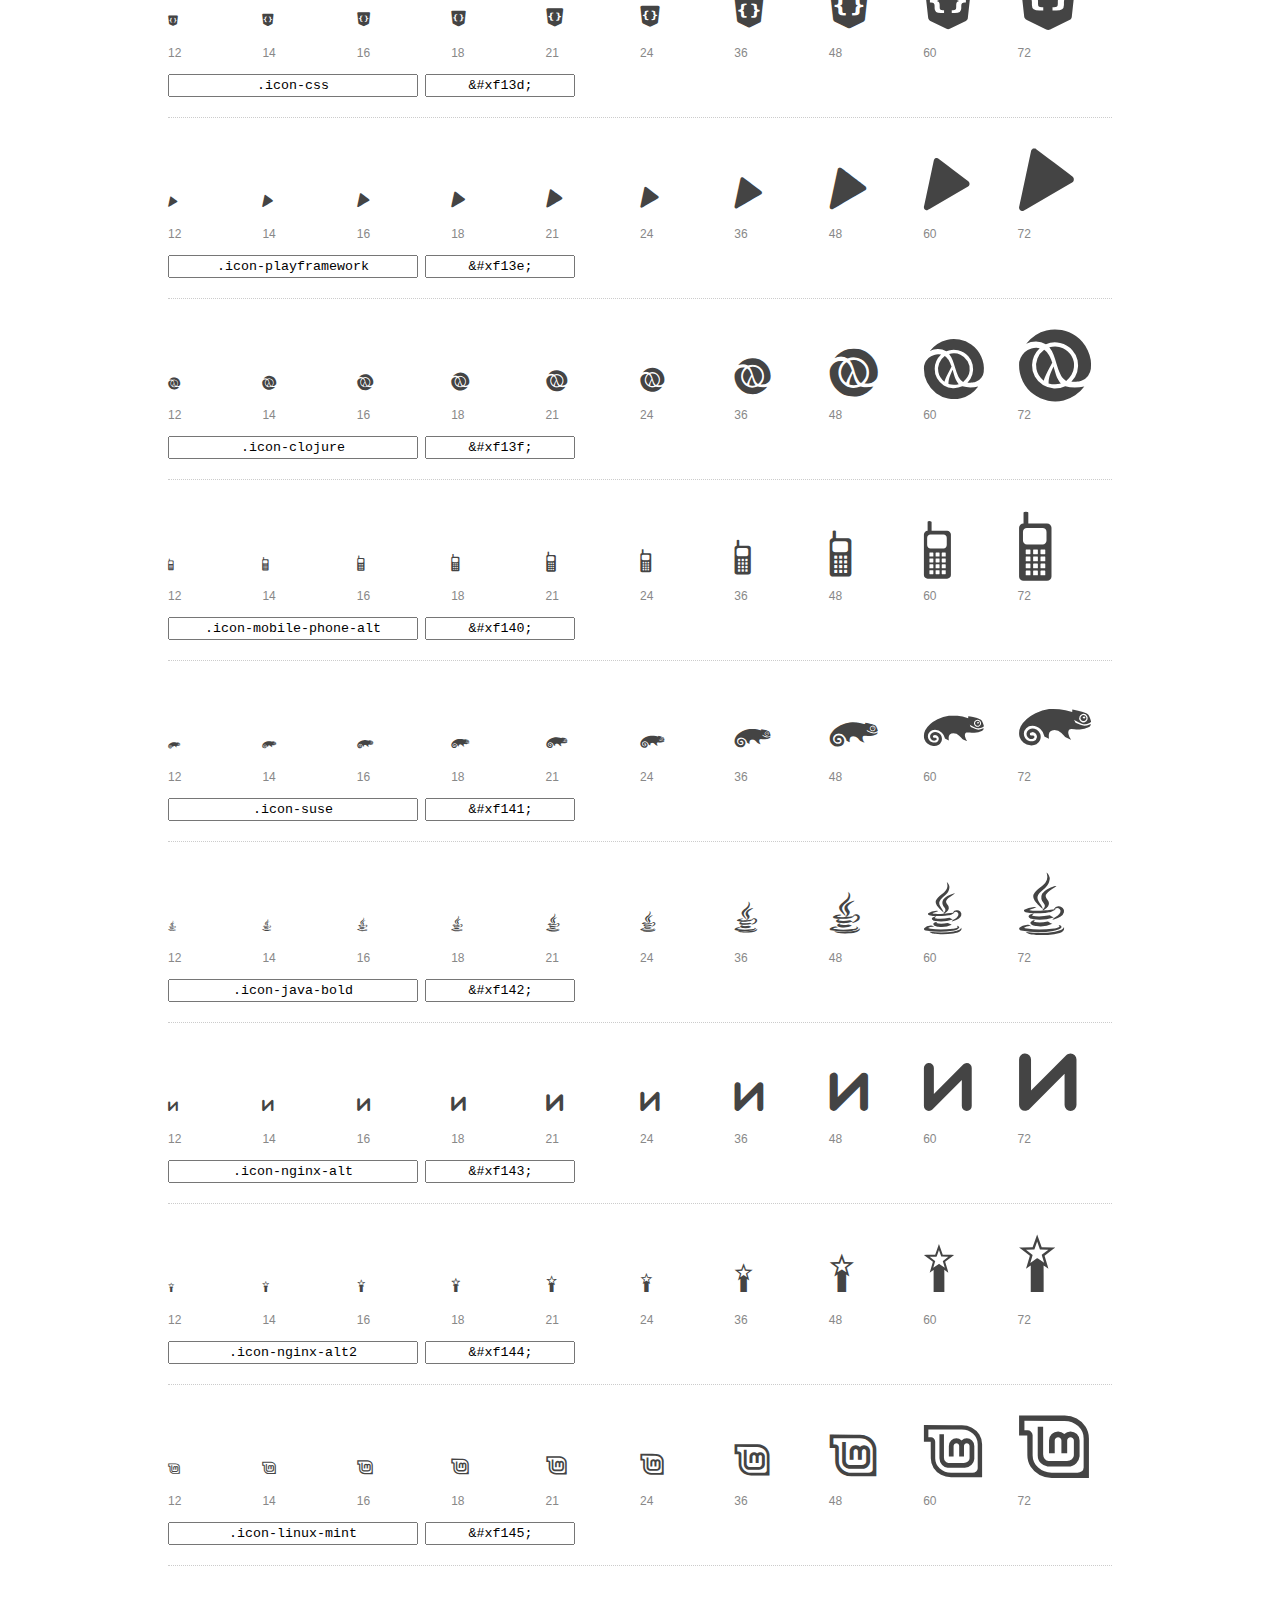
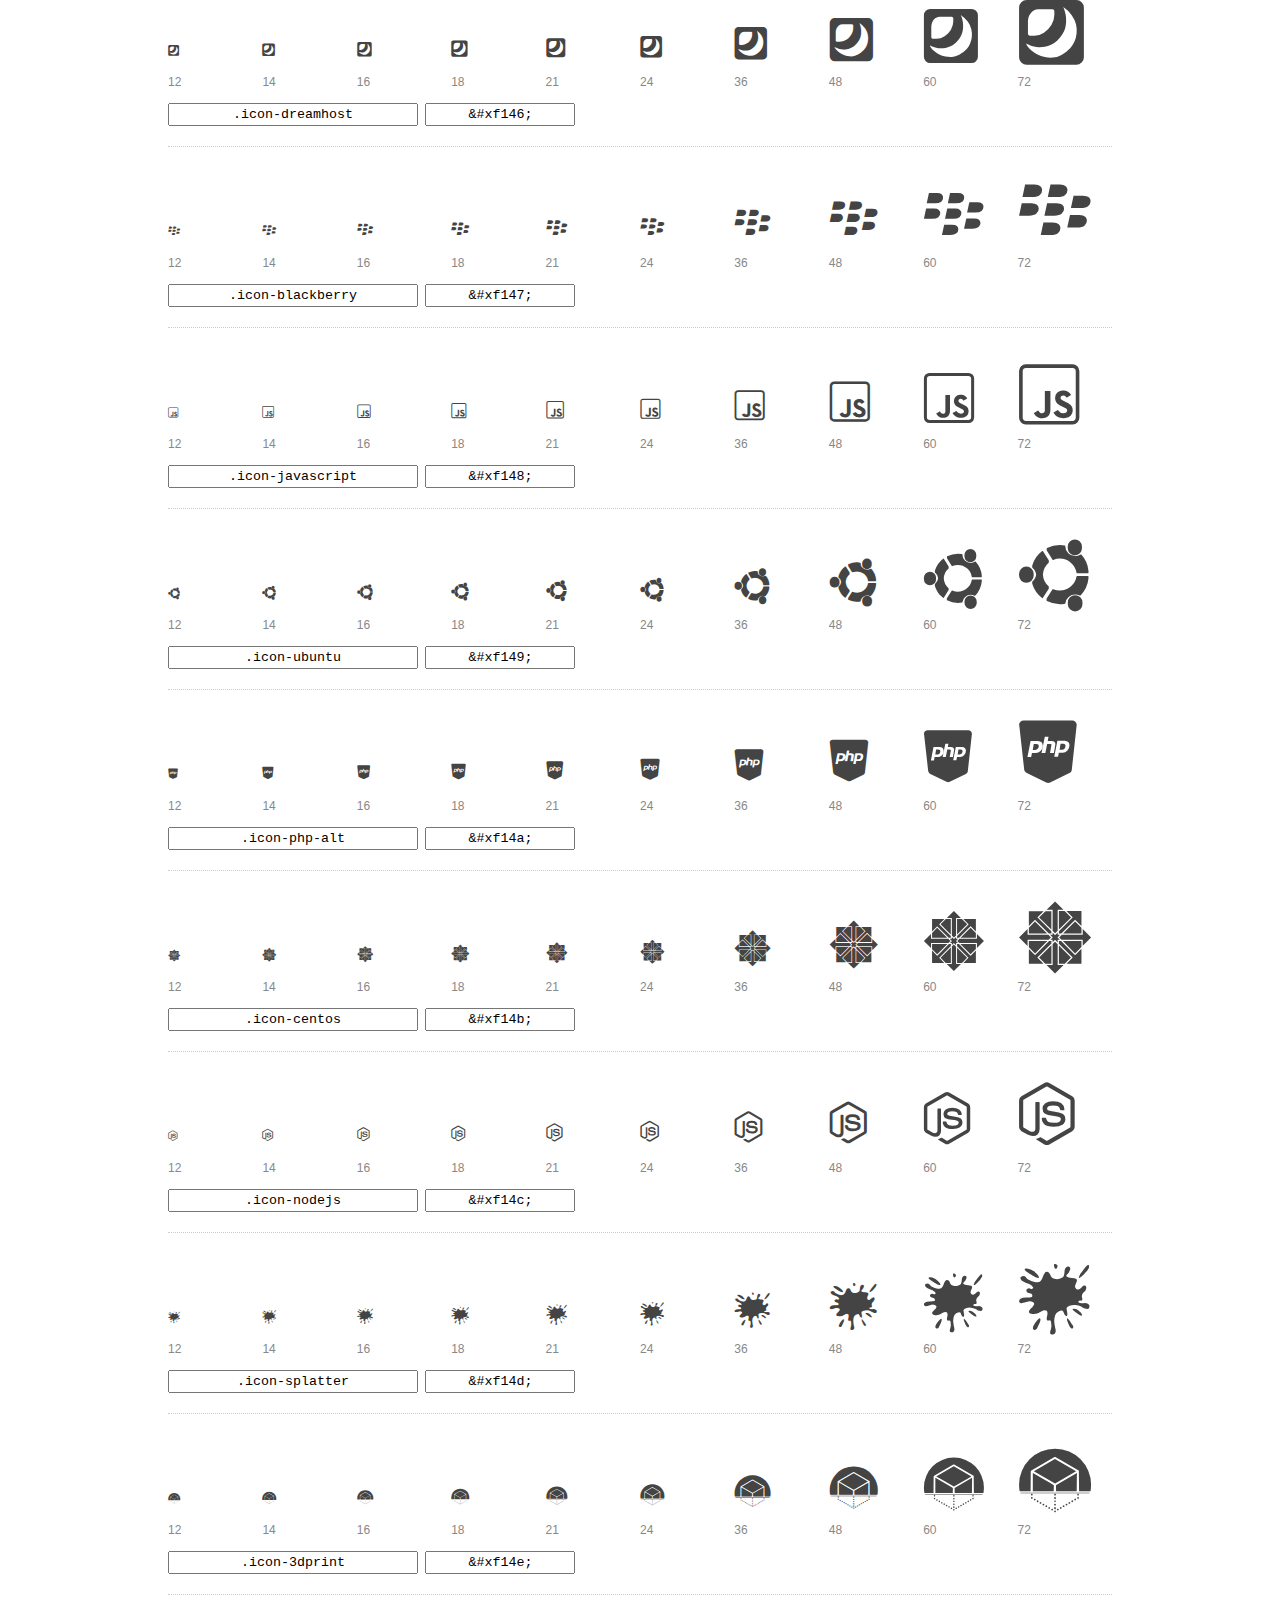
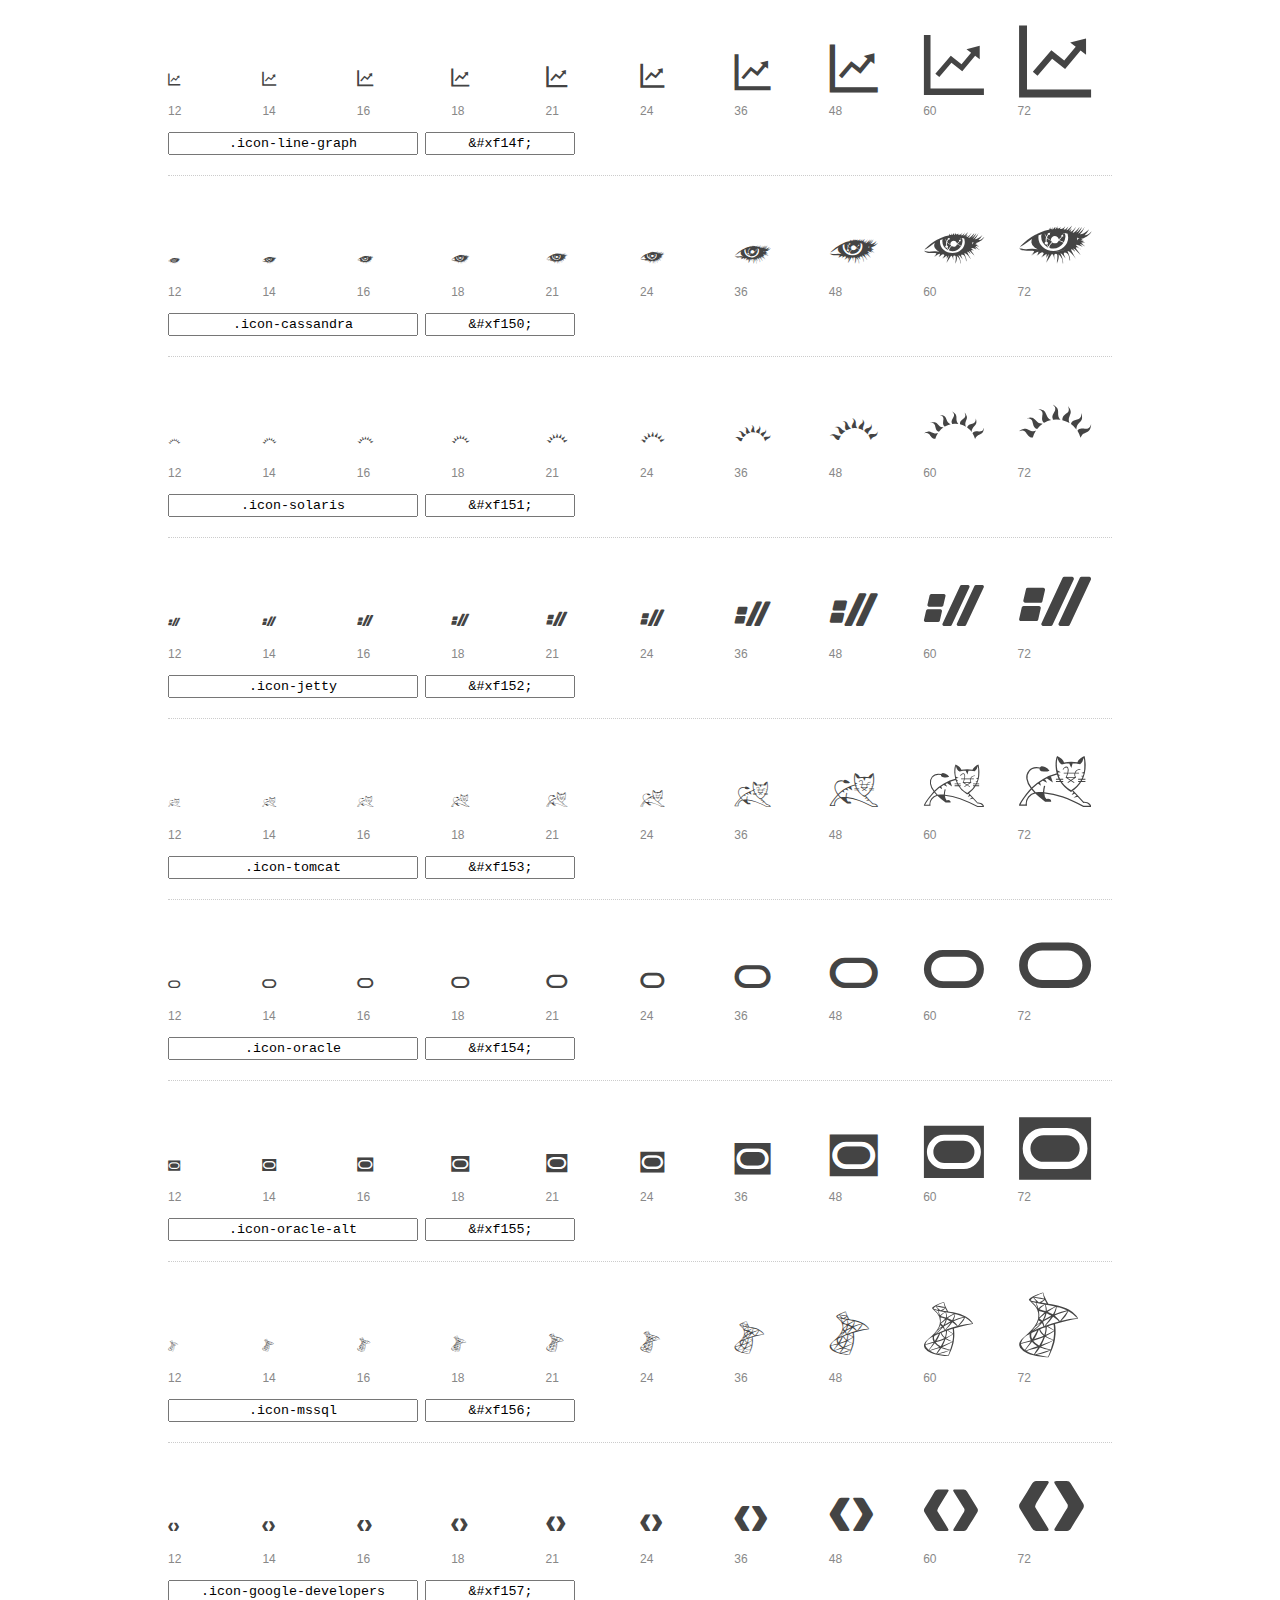
<file: assets/font-awesome-4.3.0/font-mfizz-1.2/preview.html>
<!DOCTYPE html>
<html>
  <head>
    <title>font-mfizz glyphs preview</title>
    <link rel="stylesheet" href="font-mfizz.css" />
    <!--[if lte IE 7]><link rel="stylesheet" href="fontcustom-ie7.css" /><![endif]-->

    <style>
      * {
        -moz-box-sizing: border-box;
        -webkit-box-sizing: border-box;
        box-sizing: border-box;
        margin: 0;
        padding: 0;
      }

      body {
        background: #fff;
        color: #444;
        font: 16px/1.5 "Helvetica Neue", Helvetica, Arial, sans-serif;
      }

      a, 
      a:visited {
        color: #888;
        text-decoration: underline;
      }
      a:hover, 
      a:focus { color: #000; }

      h1 {
        border-bottom: 2px solid #ddd;
        color: #888;
        font-size: 36px;
        font-weight: 300;
        margin-bottom: 20px;
        padding: 20px 0;
      }

      .container {
        margin: 0 auto;
        min-width: 880px;
        padding: 0 40px;
        width: 80%;
      }

      .glyph {
        border-bottom: 1px dotted #ccc;
        padding: 10px 0 20px;
        margin-bottom: 20px;
      }

      .preview-glyphs { vertical-align: bottom; } 

      .preview-scale { 
        color: #888;
        font-size: 12px; 
        margin-top: 5px;
      }

      .step {
        display: inline-block;
        line-height: 1;
        width: 10%;
      }

      
      .size-12 { font-size: 12px; }
      
      .size-14 { font-size: 14px; }
      
      .size-16 { font-size: 16px; }
      
      .size-18 { font-size: 18px; }
      
      .size-21 { font-size: 21px; }
      
      .size-24 { font-size: 24px; }
      
      .size-36 { font-size: 36px; }
      
      .size-48 { font-size: 48px; }
      
      .size-60 { font-size: 60px; }
      
      .size-72 { font-size: 72px; }
      

      .usage { margin-top: 10px; }

      .usage input {
        font-family: monospace;
        margin-right: 3px;
        padding: 2px 5px;
        text-align: center;
      }

      .usage .point { width: 150px; }

      .usage .class { width: 250px; }

      .footer {
        color: #888;
        font-size: 12px;
        padding: 20px 0;
      }
    </style>

    <!--[if lte IE 8]><script src="http://html5shiv.googlecode.com/svn/trunk/html5.js"></script><![endif]-->
  </head>

  <body>
    <div class="container">
      <h1>font-mfizz contains 91 glyphs:</h1> 

      
      <div class="glyph">
        <div class="preview-glyphs">
          <i class="step icon-microscope size-12"></i><i class="step icon-microscope size-14"></i><i class="step icon-microscope size-16"></i><i class="step icon-microscope size-18"></i><i class="step icon-microscope size-21"></i><i class="step icon-microscope size-24"></i><i class="step icon-microscope size-36"></i><i class="step icon-microscope size-48"></i><i class="step icon-microscope size-60"></i><i class="step icon-microscope size-72"></i>
        </div>
        <div class="preview-scale">
          <span class="step">12</span><span class="step">14</span><span class="step">16</span><span class="step">18</span><span class="step">21</span><span class="step">24</span><span class="step">36</span><span class="step">48</span><span class="step">60</span><span class="step">72</span> 
        </div>
        <div class="usage">
          <input class="class" type="text" readonly="readonly" onClick="this.select();" value=".icon-microscope" />
          <input class="point" type="text" readonly="readonly" onClick="this.select();" value="&amp;#xf100;" />
        </div>
      </div>
      
      <div class="glyph">
        <div class="preview-glyphs">
          <i class="step icon-cplusplus size-12"></i><i class="step icon-cplusplus size-14"></i><i class="step icon-cplusplus size-16"></i><i class="step icon-cplusplus size-18"></i><i class="step icon-cplusplus size-21"></i><i class="step icon-cplusplus size-24"></i><i class="step icon-cplusplus size-36"></i><i class="step icon-cplusplus size-48"></i><i class="step icon-cplusplus size-60"></i><i class="step icon-cplusplus size-72"></i>
        </div>
        <div class="preview-scale">
          <span class="step">12</span><span class="step">14</span><span class="step">16</span><span class="step">18</span><span class="step">21</span><span class="step">24</span><span class="step">36</span><span class="step">48</span><span class="step">60</span><span class="step">72</span> 
        </div>
        <div class="usage">
          <input class="class" type="text" readonly="readonly" onClick="this.select();" value=".icon-cplusplus" />
          <input class="point" type="text" readonly="readonly" onClick="this.select();" value="&amp;#xf101;" />
        </div>
      </div>
      
      <div class="glyph">
        <div class="preview-glyphs">
          <i class="step icon-wireless size-12"></i><i class="step icon-wireless size-14"></i><i class="step icon-wireless size-16"></i><i class="step icon-wireless size-18"></i><i class="step icon-wireless size-21"></i><i class="step icon-wireless size-24"></i><i class="step icon-wireless size-36"></i><i class="step icon-wireless size-48"></i><i class="step icon-wireless size-60"></i><i class="step icon-wireless size-72"></i>
        </div>
        <div class="preview-scale">
          <span class="step">12</span><span class="step">14</span><span class="step">16</span><span class="step">18</span><span class="step">21</span><span class="step">24</span><span class="step">36</span><span class="step">48</span><span class="step">60</span><span class="step">72</span> 
        </div>
        <div class="usage">
          <input class="class" type="text" readonly="readonly" onClick="this.select();" value=".icon-wireless" />
          <input class="point" type="text" readonly="readonly" onClick="this.select();" value="&amp;#xf102;" />
        </div>
      </div>
      
      <div class="glyph">
        <div class="preview-glyphs">
          <i class="step icon-fire-alt size-12"></i><i class="step icon-fire-alt size-14"></i><i class="step icon-fire-alt size-16"></i><i class="step icon-fire-alt size-18"></i><i class="step icon-fire-alt size-21"></i><i class="step icon-fire-alt size-24"></i><i class="step icon-fire-alt size-36"></i><i class="step icon-fire-alt size-48"></i><i class="step icon-fire-alt size-60"></i><i class="step icon-fire-alt size-72"></i>
        </div>
        <div class="preview-scale">
          <span class="step">12</span><span class="step">14</span><span class="step">16</span><span class="step">18</span><span class="step">21</span><span class="step">24</span><span class="step">36</span><span class="step">48</span><span class="step">60</span><span class="step">72</span> 
        </div>
        <div class="usage">
          <input class="class" type="text" readonly="readonly" onClick="this.select();" value=".icon-fire-alt" />
          <input class="point" type="text" readonly="readonly" onClick="this.select();" value="&amp;#xf103;" />
        </div>
      </div>
      
      <div class="glyph">
        <div class="preview-glyphs">
          <i class="step icon-mobile-device size-12"></i><i class="step icon-mobile-device size-14"></i><i class="step icon-mobile-device size-16"></i><i class="step icon-mobile-device size-18"></i><i class="step icon-mobile-device size-21"></i><i class="step icon-mobile-device size-24"></i><i class="step icon-mobile-device size-36"></i><i class="step icon-mobile-device size-48"></i><i class="step icon-mobile-device size-60"></i><i class="step icon-mobile-device size-72"></i>
        </div>
        <div class="preview-scale">
          <span class="step">12</span><span class="step">14</span><span class="step">16</span><span class="step">18</span><span class="step">21</span><span class="step">24</span><span class="step">36</span><span class="step">48</span><span class="step">60</span><span class="step">72</span> 
        </div>
        <div class="usage">
          <input class="class" type="text" readonly="readonly" onClick="this.select();" value=".icon-mobile-device" />
          <input class="point" type="text" readonly="readonly" onClick="this.select();" value="&amp;#xf104;" />
        </div>
      </div>
      
      <div class="glyph">
        <div class="preview-glyphs">
          <i class="step icon-objc size-12"></i><i class="step icon-objc size-14"></i><i class="step icon-objc size-16"></i><i class="step icon-objc size-18"></i><i class="step icon-objc size-21"></i><i class="step icon-objc size-24"></i><i class="step icon-objc size-36"></i><i class="step icon-objc size-48"></i><i class="step icon-objc size-60"></i><i class="step icon-objc size-72"></i>
        </div>
        <div class="preview-scale">
          <span class="step">12</span><span class="step">14</span><span class="step">16</span><span class="step">18</span><span class="step">21</span><span class="step">24</span><span class="step">36</span><span class="step">48</span><span class="step">60</span><span class="step">72</span> 
        </div>
        <div class="usage">
          <input class="class" type="text" readonly="readonly" onClick="this.select();" value=".icon-objc" />
          <input class="point" type="text" readonly="readonly" onClick="this.select();" value="&amp;#xf105;" />
        </div>
      </div>
      
      <div class="glyph">
        <div class="preview-glyphs">
          <i class="step icon-redhat size-12"></i><i class="step icon-redhat size-14"></i><i class="step icon-redhat size-16"></i><i class="step icon-redhat size-18"></i><i class="step icon-redhat size-21"></i><i class="step icon-redhat size-24"></i><i class="step icon-redhat size-36"></i><i class="step icon-redhat size-48"></i><i class="step icon-redhat size-60"></i><i class="step icon-redhat size-72"></i>
        </div>
        <div class="preview-scale">
          <span class="step">12</span><span class="step">14</span><span class="step">16</span><span class="step">18</span><span class="step">21</span><span class="step">24</span><span class="step">36</span><span class="step">48</span><span class="step">60</span><span class="step">72</span> 
        </div>
        <div class="usage">
          <input class="class" type="text" readonly="readonly" onClick="this.select();" value=".icon-redhat" />
          <input class="point" type="text" readonly="readonly" onClick="this.select();" value="&amp;#xf106;" />
        </div>
      </div>
      
      <div class="glyph">
        <div class="preview-glyphs">
          <i class="step icon-freebsd size-12"></i><i class="step icon-freebsd size-14"></i><i class="step icon-freebsd size-16"></i><i class="step icon-freebsd size-18"></i><i class="step icon-freebsd size-21"></i><i class="step icon-freebsd size-24"></i><i class="step icon-freebsd size-36"></i><i class="step icon-freebsd size-48"></i><i class="step icon-freebsd size-60"></i><i class="step icon-freebsd size-72"></i>
        </div>
        <div class="preview-scale">
          <span class="step">12</span><span class="step">14</span><span class="step">16</span><span class="step">18</span><span class="step">21</span><span class="step">24</span><span class="step">36</span><span class="step">48</span><span class="step">60</span><span class="step">72</span> 
        </div>
        <div class="usage">
          <input class="class" type="text" readonly="readonly" onClick="this.select();" value=".icon-freebsd" />
          <input class="point" type="text" readonly="readonly" onClick="this.select();" value="&amp;#xf107;" />
        </div>
      </div>
      
      <div class="glyph">
        <div class="preview-glyphs">
          <i class="step icon-heroku size-12"></i><i class="step icon-heroku size-14"></i><i class="step icon-heroku size-16"></i><i class="step icon-heroku size-18"></i><i class="step icon-heroku size-21"></i><i class="step icon-heroku size-24"></i><i class="step icon-heroku size-36"></i><i class="step icon-heroku size-48"></i><i class="step icon-heroku size-60"></i><i class="step icon-heroku size-72"></i>
        </div>
        <div class="preview-scale">
          <span class="step">12</span><span class="step">14</span><span class="step">16</span><span class="step">18</span><span class="step">21</span><span class="step">24</span><span class="step">36</span><span class="step">48</span><span class="step">60</span><span class="step">72</span> 
        </div>
        <div class="usage">
          <input class="class" type="text" readonly="readonly" onClick="this.select();" value=".icon-heroku" />
          <input class="point" type="text" readonly="readonly" onClick="this.select();" value="&amp;#xf108;" />
        </div>
      </div>
      
      <div class="glyph">
        <div class="preview-glyphs">
          <i class="step icon-python size-12"></i><i class="step icon-python size-14"></i><i class="step icon-python size-16"></i><i class="step icon-python size-18"></i><i class="step icon-python size-21"></i><i class="step icon-python size-24"></i><i class="step icon-python size-36"></i><i class="step icon-python size-48"></i><i class="step icon-python size-60"></i><i class="step icon-python size-72"></i>
        </div>
        <div class="preview-scale">
          <span class="step">12</span><span class="step">14</span><span class="step">16</span><span class="step">18</span><span class="step">21</span><span class="step">24</span><span class="step">36</span><span class="step">48</span><span class="step">60</span><span class="step">72</span> 
        </div>
        <div class="usage">
          <input class="class" type="text" readonly="readonly" onClick="this.select();" value=".icon-python" />
          <input class="point" type="text" readonly="readonly" onClick="this.select();" value="&amp;#xf109;" />
        </div>
      </div>
      
      <div class="glyph">
        <div class="preview-glyphs">
          <i class="step icon-java size-12"></i><i class="step icon-java size-14"></i><i class="step icon-java size-16"></i><i class="step icon-java size-18"></i><i class="step icon-java size-21"></i><i class="step icon-java size-24"></i><i class="step icon-java size-36"></i><i class="step icon-java size-48"></i><i class="step icon-java size-60"></i><i class="step icon-java size-72"></i>
        </div>
        <div class="preview-scale">
          <span class="step">12</span><span class="step">14</span><span class="step">16</span><span class="step">18</span><span class="step">21</span><span class="step">24</span><span class="step">36</span><span class="step">48</span><span class="step">60</span><span class="step">72</span> 
        </div>
        <div class="usage">
          <input class="class" type="text" readonly="readonly" onClick="this.select();" value=".icon-java" />
          <input class="point" type="text" readonly="readonly" onClick="this.select();" value="&amp;#xf10a;" />
        </div>
      </div>
      
      <div class="glyph">
        <div class="preview-glyphs">
          <i class="step icon-satellite size-12"></i><i class="step icon-satellite size-14"></i><i class="step icon-satellite size-16"></i><i class="step icon-satellite size-18"></i><i class="step icon-satellite size-21"></i><i class="step icon-satellite size-24"></i><i class="step icon-satellite size-36"></i><i class="step icon-satellite size-48"></i><i class="step icon-satellite size-60"></i><i class="step icon-satellite size-72"></i>
        </div>
        <div class="preview-scale">
          <span class="step">12</span><span class="step">14</span><span class="step">16</span><span class="step">18</span><span class="step">21</span><span class="step">24</span><span class="step">36</span><span class="step">48</span><span class="step">60</span><span class="step">72</span> 
        </div>
        <div class="usage">
          <input class="class" type="text" readonly="readonly" onClick="this.select();" value=".icon-satellite" />
          <input class="point" type="text" readonly="readonly" onClick="this.select();" value="&amp;#xf10b;" />
        </div>
      </div>
      
      <div class="glyph">
        <div class="preview-glyphs">
          <i class="step icon-debian size-12"></i><i class="step icon-debian size-14"></i><i class="step icon-debian size-16"></i><i class="step icon-debian size-18"></i><i class="step icon-debian size-21"></i><i class="step icon-debian size-24"></i><i class="step icon-debian size-36"></i><i class="step icon-debian size-48"></i><i class="step icon-debian size-60"></i><i class="step icon-debian size-72"></i>
        </div>
        <div class="preview-scale">
          <span class="step">12</span><span class="step">14</span><span class="step">16</span><span class="step">18</span><span class="step">21</span><span class="step">24</span><span class="step">36</span><span class="step">48</span><span class="step">60</span><span class="step">72</span> 
        </div>
        <div class="usage">
          <input class="class" type="text" readonly="readonly" onClick="this.select();" value=".icon-debian" />
          <input class="point" type="text" readonly="readonly" onClick="this.select();" value="&amp;#xf10c;" />
        </div>
      </div>
      
      <div class="glyph">
        <div class="preview-glyphs">
          <i class="step icon-grails size-12"></i><i class="step icon-grails size-14"></i><i class="step icon-grails size-16"></i><i class="step icon-grails size-18"></i><i class="step icon-grails size-21"></i><i class="step icon-grails size-24"></i><i class="step icon-grails size-36"></i><i class="step icon-grails size-48"></i><i class="step icon-grails size-60"></i><i class="step icon-grails size-72"></i>
        </div>
        <div class="preview-scale">
          <span class="step">12</span><span class="step">14</span><span class="step">16</span><span class="step">18</span><span class="step">21</span><span class="step">24</span><span class="step">36</span><span class="step">48</span><span class="step">60</span><span class="step">72</span> 
        </div>
        <div class="usage">
          <input class="class" type="text" readonly="readonly" onClick="this.select();" value=".icon-grails" />
          <input class="point" type="text" readonly="readonly" onClick="this.select();" value="&amp;#xf10d;" />
        </div>
      </div>
      
      <div class="glyph">
        <div class="preview-glyphs">
          <i class="step icon-c size-12"></i><i class="step icon-c size-14"></i><i class="step icon-c size-16"></i><i class="step icon-c size-18"></i><i class="step icon-c size-21"></i><i class="step icon-c size-24"></i><i class="step icon-c size-36"></i><i class="step icon-c size-48"></i><i class="step icon-c size-60"></i><i class="step icon-c size-72"></i>
        </div>
        <div class="preview-scale">
          <span class="step">12</span><span class="step">14</span><span class="step">16</span><span class="step">18</span><span class="step">21</span><span class="step">24</span><span class="step">36</span><span class="step">48</span><span class="step">60</span><span class="step">72</span> 
        </div>
        <div class="usage">
          <input class="class" type="text" readonly="readonly" onClick="this.select();" value=".icon-c" />
          <input class="point" type="text" readonly="readonly" onClick="this.select();" value="&amp;#xf10e;" />
        </div>
      </div>
      
      <div class="glyph">
        <div class="preview-glyphs">
          <i class="step icon-postgres size-12"></i><i class="step icon-postgres size-14"></i><i class="step icon-postgres size-16"></i><i class="step icon-postgres size-18"></i><i class="step icon-postgres size-21"></i><i class="step icon-postgres size-24"></i><i class="step icon-postgres size-36"></i><i class="step icon-postgres size-48"></i><i class="step icon-postgres size-60"></i><i class="step icon-postgres size-72"></i>
        </div>
        <div class="preview-scale">
          <span class="step">12</span><span class="step">14</span><span class="step">16</span><span class="step">18</span><span class="step">21</span><span class="step">24</span><span class="step">36</span><span class="step">48</span><span class="step">60</span><span class="step">72</span> 
        </div>
        <div class="usage">
          <input class="class" type="text" readonly="readonly" onClick="this.select();" value=".icon-postgres" />
          <input class="point" type="text" readonly="readonly" onClick="this.select();" value="&amp;#xf10f;" />
        </div>
      </div>
      
      <div class="glyph">
        <div class="preview-glyphs">
          <i class="step icon-database-alt2 size-12"></i><i class="step icon-database-alt2 size-14"></i><i class="step icon-database-alt2 size-16"></i><i class="step icon-database-alt2 size-18"></i><i class="step icon-database-alt2 size-21"></i><i class="step icon-database-alt2 size-24"></i><i class="step icon-database-alt2 size-36"></i><i class="step icon-database-alt2 size-48"></i><i class="step icon-database-alt2 size-60"></i><i class="step icon-database-alt2 size-72"></i>
        </div>
        <div class="preview-scale">
          <span class="step">12</span><span class="step">14</span><span class="step">16</span><span class="step">18</span><span class="step">21</span><span class="step">24</span><span class="step">36</span><span class="step">48</span><span class="step">60</span><span class="step">72</span> 
        </div>
        <div class="usage">
          <input class="class" type="text" readonly="readonly" onClick="this.select();" value=".icon-database-alt2" />
          <input class="point" type="text" readonly="readonly" onClick="this.select();" value="&amp;#xf110;" />
        </div>
      </div>
      
      <div class="glyph">
        <div class="preview-glyphs">
          <i class="step icon-raspberrypi size-12"></i><i class="step icon-raspberrypi size-14"></i><i class="step icon-raspberrypi size-16"></i><i class="step icon-raspberrypi size-18"></i><i class="step icon-raspberrypi size-21"></i><i class="step icon-raspberrypi size-24"></i><i class="step icon-raspberrypi size-36"></i><i class="step icon-raspberrypi size-48"></i><i class="step icon-raspberrypi size-60"></i><i class="step icon-raspberrypi size-72"></i>
        </div>
        <div class="preview-scale">
          <span class="step">12</span><span class="step">14</span><span class="step">16</span><span class="step">18</span><span class="step">21</span><span class="step">24</span><span class="step">36</span><span class="step">48</span><span class="step">60</span><span class="step">72</span> 
        </div>
        <div class="usage">
          <input class="class" type="text" readonly="readonly" onClick="this.select();" value=".icon-raspberrypi" />
          <input class="point" type="text" readonly="readonly" onClick="this.select();" value="&amp;#xf111;" />
        </div>
      </div>
      
      <div class="glyph">
        <div class="preview-glyphs">
          <i class="step icon-nginx size-12"></i><i class="step icon-nginx size-14"></i><i class="step icon-nginx size-16"></i><i class="step icon-nginx size-18"></i><i class="step icon-nginx size-21"></i><i class="step icon-nginx size-24"></i><i class="step icon-nginx size-36"></i><i class="step icon-nginx size-48"></i><i class="step icon-nginx size-60"></i><i class="step icon-nginx size-72"></i>
        </div>
        <div class="preview-scale">
          <span class="step">12</span><span class="step">14</span><span class="step">16</span><span class="step">18</span><span class="step">21</span><span class="step">24</span><span class="step">36</span><span class="step">48</span><span class="step">60</span><span class="step">72</span> 
        </div>
        <div class="usage">
          <input class="class" type="text" readonly="readonly" onClick="this.select();" value=".icon-nginx" />
          <input class="point" type="text" readonly="readonly" onClick="this.select();" value="&amp;#xf112;" />
        </div>
      </div>
      
      <div class="glyph">
        <div class="preview-glyphs">
          <i class="step icon-ruby-on-rails size-12"></i><i class="step icon-ruby-on-rails size-14"></i><i class="step icon-ruby-on-rails size-16"></i><i class="step icon-ruby-on-rails size-18"></i><i class="step icon-ruby-on-rails size-21"></i><i class="step icon-ruby-on-rails size-24"></i><i class="step icon-ruby-on-rails size-36"></i><i class="step icon-ruby-on-rails size-48"></i><i class="step icon-ruby-on-rails size-60"></i><i class="step icon-ruby-on-rails size-72"></i>
        </div>
        <div class="preview-scale">
          <span class="step">12</span><span class="step">14</span><span class="step">16</span><span class="step">18</span><span class="step">21</span><span class="step">24</span><span class="step">36</span><span class="step">48</span><span class="step">60</span><span class="step">72</span> 
        </div>
        <div class="usage">
          <input class="class" type="text" readonly="readonly" onClick="this.select();" value=".icon-ruby-on-rails" />
          <input class="point" type="text" readonly="readonly" onClick="this.select();" value="&amp;#xf113;" />
        </div>
      </div>
      
      <div class="glyph">
        <div class="preview-glyphs">
          <i class="step icon-redis size-12"></i><i class="step icon-redis size-14"></i><i class="step icon-redis size-16"></i><i class="step icon-redis size-18"></i><i class="step icon-redis size-21"></i><i class="step icon-redis size-24"></i><i class="step icon-redis size-36"></i><i class="step icon-redis size-48"></i><i class="step icon-redis size-60"></i><i class="step icon-redis size-72"></i>
        </div>
        <div class="preview-scale">
          <span class="step">12</span><span class="step">14</span><span class="step">16</span><span class="step">18</span><span class="step">21</span><span class="step">24</span><span class="step">36</span><span class="step">48</span><span class="step">60</span><span class="step">72</span> 
        </div>
        <div class="usage">
          <input class="class" type="text" readonly="readonly" onClick="this.select();" value=".icon-redis" />
          <input class="point" type="text" readonly="readonly" onClick="this.select();" value="&amp;#xf114;" />
        </div>
      </div>
      
      <div class="glyph">
        <div class="preview-glyphs">
          <i class="step icon-scala size-12"></i><i class="step icon-scala size-14"></i><i class="step icon-scala size-16"></i><i class="step icon-scala size-18"></i><i class="step icon-scala size-21"></i><i class="step icon-scala size-24"></i><i class="step icon-scala size-36"></i><i class="step icon-scala size-48"></i><i class="step icon-scala size-60"></i><i class="step icon-scala size-72"></i>
        </div>
        <div class="preview-scale">
          <span class="step">12</span><span class="step">14</span><span class="step">16</span><span class="step">18</span><span class="step">21</span><span class="step">24</span><span class="step">36</span><span class="step">48</span><span class="step">60</span><span class="step">72</span> 
        </div>
        <div class="usage">
          <input class="class" type="text" readonly="readonly" onClick="this.select();" value=".icon-scala" />
          <input class="point" type="text" readonly="readonly" onClick="this.select();" value="&amp;#xf115;" />
        </div>
      </div>
      
      <div class="glyph">
        <div class="preview-glyphs">
          <i class="step icon-gnome size-12"></i><i class="step icon-gnome size-14"></i><i class="step icon-gnome size-16"></i><i class="step icon-gnome size-18"></i><i class="step icon-gnome size-21"></i><i class="step icon-gnome size-24"></i><i class="step icon-gnome size-36"></i><i class="step icon-gnome size-48"></i><i class="step icon-gnome size-60"></i><i class="step icon-gnome size-72"></i>
        </div>
        <div class="preview-scale">
          <span class="step">12</span><span class="step">14</span><span class="step">16</span><span class="step">18</span><span class="step">21</span><span class="step">24</span><span class="step">36</span><span class="step">48</span><span class="step">60</span><span class="step">72</span> 
        </div>
        <div class="usage">
          <input class="class" type="text" readonly="readonly" onClick="this.select();" value=".icon-gnome" />
          <input class="point" type="text" readonly="readonly" onClick="this.select();" value="&amp;#xf116;" />
        </div>
      </div>
      
      <div class="glyph">
        <div class="preview-glyphs">
          <i class="step icon-perl size-12"></i><i class="step icon-perl size-14"></i><i class="step icon-perl size-16"></i><i class="step icon-perl size-18"></i><i class="step icon-perl size-21"></i><i class="step icon-perl size-24"></i><i class="step icon-perl size-36"></i><i class="step icon-perl size-48"></i><i class="step icon-perl size-60"></i><i class="step icon-perl size-72"></i>
        </div>
        <div class="preview-scale">
          <span class="step">12</span><span class="step">14</span><span class="step">16</span><span class="step">18</span><span class="step">21</span><span class="step">24</span><span class="step">36</span><span class="step">48</span><span class="step">60</span><span class="step">72</span> 
        </div>
        <div class="usage">
          <input class="class" type="text" readonly="readonly" onClick="this.select();" value=".icon-perl" />
          <input class="point" type="text" readonly="readonly" onClick="this.select();" value="&amp;#xf117;" />
        </div>
      </div>
      
      <div class="glyph">
        <div class="preview-glyphs">
          <i class="step icon-mysql size-12"></i><i class="step icon-mysql size-14"></i><i class="step icon-mysql size-16"></i><i class="step icon-mysql size-18"></i><i class="step icon-mysql size-21"></i><i class="step icon-mysql size-24"></i><i class="step icon-mysql size-36"></i><i class="step icon-mysql size-48"></i><i class="step icon-mysql size-60"></i><i class="step icon-mysql size-72"></i>
        </div>
        <div class="preview-scale">
          <span class="step">12</span><span class="step">14</span><span class="step">16</span><span class="step">18</span><span class="step">21</span><span class="step">24</span><span class="step">36</span><span class="step">48</span><span class="step">60</span><span class="step">72</span> 
        </div>
        <div class="usage">
          <input class="class" type="text" readonly="readonly" onClick="this.select();" value=".icon-mysql" />
          <input class="point" type="text" readonly="readonly" onClick="this.select();" value="&amp;#xf118;" />
        </div>
      </div>
      
      <div class="glyph">
        <div class="preview-glyphs">
          <i class="step icon-fedora size-12"></i><i class="step icon-fedora size-14"></i><i class="step icon-fedora size-16"></i><i class="step icon-fedora size-18"></i><i class="step icon-fedora size-21"></i><i class="step icon-fedora size-24"></i><i class="step icon-fedora size-36"></i><i class="step icon-fedora size-48"></i><i class="step icon-fedora size-60"></i><i class="step icon-fedora size-72"></i>
        </div>
        <div class="preview-scale">
          <span class="step">12</span><span class="step">14</span><span class="step">16</span><span class="step">18</span><span class="step">21</span><span class="step">24</span><span class="step">36</span><span class="step">48</span><span class="step">60</span><span class="step">72</span> 
        </div>
        <div class="usage">
          <input class="class" type="text" readonly="readonly" onClick="this.select();" value=".icon-fedora" />
          <input class="point" type="text" readonly="readonly" onClick="this.select();" value="&amp;#xf119;" />
        </div>
      </div>
      
      <div class="glyph">
        <div class="preview-glyphs">
          <i class="step icon-ghost size-12"></i><i class="step icon-ghost size-14"></i><i class="step icon-ghost size-16"></i><i class="step icon-ghost size-18"></i><i class="step icon-ghost size-21"></i><i class="step icon-ghost size-24"></i><i class="step icon-ghost size-36"></i><i class="step icon-ghost size-48"></i><i class="step icon-ghost size-60"></i><i class="step icon-ghost size-72"></i>
        </div>
        <div class="preview-scale">
          <span class="step">12</span><span class="step">14</span><span class="step">16</span><span class="step">18</span><span class="step">21</span><span class="step">24</span><span class="step">36</span><span class="step">48</span><span class="step">60</span><span class="step">72</span> 
        </div>
        <div class="usage">
          <input class="class" type="text" readonly="readonly" onClick="this.select();" value=".icon-ghost" />
          <input class="point" type="text" readonly="readonly" onClick="this.select();" value="&amp;#xf11a;" />
        </div>
      </div>
      
      <div class="glyph">
        <div class="preview-glyphs">
          <i class="step icon-google size-12"></i><i class="step icon-google size-14"></i><i class="step icon-google size-16"></i><i class="step icon-google size-18"></i><i class="step icon-google size-21"></i><i class="step icon-google size-24"></i><i class="step icon-google size-36"></i><i class="step icon-google size-48"></i><i class="step icon-google size-60"></i><i class="step icon-google size-72"></i>
        </div>
        <div class="preview-scale">
          <span class="step">12</span><span class="step">14</span><span class="step">16</span><span class="step">18</span><span class="step">21</span><span class="step">24</span><span class="step">36</span><span class="step">48</span><span class="step">60</span><span class="step">72</span> 
        </div>
        <div class="usage">
          <input class="class" type="text" readonly="readonly" onClick="this.select();" value=".icon-google" />
          <input class="point" type="text" readonly="readonly" onClick="this.select();" value="&amp;#xf11b;" />
        </div>
      </div>
      
      <div class="glyph">
        <div class="preview-glyphs">
          <i class="step icon-netbsd size-12"></i><i class="step icon-netbsd size-14"></i><i class="step icon-netbsd size-16"></i><i class="step icon-netbsd size-18"></i><i class="step icon-netbsd size-21"></i><i class="step icon-netbsd size-24"></i><i class="step icon-netbsd size-36"></i><i class="step icon-netbsd size-48"></i><i class="step icon-netbsd size-60"></i><i class="step icon-netbsd size-72"></i>
        </div>
        <div class="preview-scale">
          <span class="step">12</span><span class="step">14</span><span class="step">16</span><span class="step">18</span><span class="step">21</span><span class="step">24</span><span class="step">36</span><span class="step">48</span><span class="step">60</span><span class="step">72</span> 
        </div>
        <div class="usage">
          <input class="class" type="text" readonly="readonly" onClick="this.select();" value=".icon-netbsd" />
          <input class="point" type="text" readonly="readonly" onClick="this.select();" value="&amp;#xf11c;" />
        </div>
      </div>
      
      <div class="glyph">
        <div class="preview-glyphs">
          <i class="step icon-aws size-12"></i><i class="step icon-aws size-14"></i><i class="step icon-aws size-16"></i><i class="step icon-aws size-18"></i><i class="step icon-aws size-21"></i><i class="step icon-aws size-24"></i><i class="step icon-aws size-36"></i><i class="step icon-aws size-48"></i><i class="step icon-aws size-60"></i><i class="step icon-aws size-72"></i>
        </div>
        <div class="preview-scale">
          <span class="step">12</span><span class="step">14</span><span class="step">16</span><span class="step">18</span><span class="step">21</span><span class="step">24</span><span class="step">36</span><span class="step">48</span><span class="step">60</span><span class="step">72</span> 
        </div>
        <div class="usage">
          <input class="class" type="text" readonly="readonly" onClick="this.select();" value=".icon-aws" />
          <input class="point" type="text" readonly="readonly" onClick="this.select();" value="&amp;#xf11d;" />
        </div>
      </div>
      
      <div class="glyph">
        <div class="preview-glyphs">
          <i class="step icon-bomb size-12"></i><i class="step icon-bomb size-14"></i><i class="step icon-bomb size-16"></i><i class="step icon-bomb size-18"></i><i class="step icon-bomb size-21"></i><i class="step icon-bomb size-24"></i><i class="step icon-bomb size-36"></i><i class="step icon-bomb size-48"></i><i class="step icon-bomb size-60"></i><i class="step icon-bomb size-72"></i>
        </div>
        <div class="preview-scale">
          <span class="step">12</span><span class="step">14</span><span class="step">16</span><span class="step">18</span><span class="step">21</span><span class="step">24</span><span class="step">36</span><span class="step">48</span><span class="step">60</span><span class="step">72</span> 
        </div>
        <div class="usage">
          <input class="class" type="text" readonly="readonly" onClick="this.select();" value=".icon-bomb" />
          <input class="point" type="text" readonly="readonly" onClick="this.select();" value="&amp;#xf11e;" />
        </div>
      </div>
      
      <div class="glyph">
        <div class="preview-glyphs">
          <i class="step icon-looking size-12"></i><i class="step icon-looking size-14"></i><i class="step icon-looking size-16"></i><i class="step icon-looking size-18"></i><i class="step icon-looking size-21"></i><i class="step icon-looking size-24"></i><i class="step icon-looking size-36"></i><i class="step icon-looking size-48"></i><i class="step icon-looking size-60"></i><i class="step icon-looking size-72"></i>
        </div>
        <div class="preview-scale">
          <span class="step">12</span><span class="step">14</span><span class="step">16</span><span class="step">18</span><span class="step">21</span><span class="step">24</span><span class="step">36</span><span class="step">48</span><span class="step">60</span><span class="step">72</span> 
        </div>
        <div class="usage">
          <input class="class" type="text" readonly="readonly" onClick="this.select();" value=".icon-looking" />
          <input class="point" type="text" readonly="readonly" onClick="this.select();" value="&amp;#xf11f;" />
        </div>
      </div>
      
      <div class="glyph">
        <div class="preview-glyphs">
          <i class="step icon-ruby size-12"></i><i class="step icon-ruby size-14"></i><i class="step icon-ruby size-16"></i><i class="step icon-ruby size-18"></i><i class="step icon-ruby size-21"></i><i class="step icon-ruby size-24"></i><i class="step icon-ruby size-36"></i><i class="step icon-ruby size-48"></i><i class="step icon-ruby size-60"></i><i class="step icon-ruby size-72"></i>
        </div>
        <div class="preview-scale">
          <span class="step">12</span><span class="step">14</span><span class="step">16</span><span class="step">18</span><span class="step">21</span><span class="step">24</span><span class="step">36</span><span class="step">48</span><span class="step">60</span><span class="step">72</span> 
        </div>
        <div class="usage">
          <input class="class" type="text" readonly="readonly" onClick="this.select();" value=".icon-ruby" />
          <input class="point" type="text" readonly="readonly" onClick="this.select();" value="&amp;#xf120;" />
        </div>
      </div>
      
      <div class="glyph">
        <div class="preview-glyphs">
          <i class="step icon-mysql-alt size-12"></i><i class="step icon-mysql-alt size-14"></i><i class="step icon-mysql-alt size-16"></i><i class="step icon-mysql-alt size-18"></i><i class="step icon-mysql-alt size-21"></i><i class="step icon-mysql-alt size-24"></i><i class="step icon-mysql-alt size-36"></i><i class="step icon-mysql-alt size-48"></i><i class="step icon-mysql-alt size-60"></i><i class="step icon-mysql-alt size-72"></i>
        </div>
        <div class="preview-scale">
          <span class="step">12</span><span class="step">14</span><span class="step">16</span><span class="step">18</span><span class="step">21</span><span class="step">24</span><span class="step">36</span><span class="step">48</span><span class="step">60</span><span class="step">72</span> 
        </div>
        <div class="usage">
          <input class="class" type="text" readonly="readonly" onClick="this.select();" value=".icon-mysql-alt" />
          <input class="point" type="text" readonly="readonly" onClick="this.select();" value="&amp;#xf121;" />
        </div>
      </div>
      
      <div class="glyph">
        <div class="preview-glyphs">
          <i class="step icon-playframework-alt size-12"></i><i class="step icon-playframework-alt size-14"></i><i class="step icon-playframework-alt size-16"></i><i class="step icon-playframework-alt size-18"></i><i class="step icon-playframework-alt size-21"></i><i class="step icon-playframework-alt size-24"></i><i class="step icon-playframework-alt size-36"></i><i class="step icon-playframework-alt size-48"></i><i class="step icon-playframework-alt size-60"></i><i class="step icon-playframework-alt size-72"></i>
        </div>
        <div class="preview-scale">
          <span class="step">12</span><span class="step">14</span><span class="step">16</span><span class="step">18</span><span class="step">21</span><span class="step">24</span><span class="step">36</span><span class="step">48</span><span class="step">60</span><span class="step">72</span> 
        </div>
        <div class="usage">
          <input class="class" type="text" readonly="readonly" onClick="this.select();" value=".icon-playframework-alt" />
          <input class="point" type="text" readonly="readonly" onClick="this.select();" value="&amp;#xf122;" />
        </div>
      </div>
      
      <div class="glyph">
        <div class="preview-glyphs">
          <i class="step icon-osx size-12"></i><i class="step icon-osx size-14"></i><i class="step icon-osx size-16"></i><i class="step icon-osx size-18"></i><i class="step icon-osx size-21"></i><i class="step icon-osx size-24"></i><i class="step icon-osx size-36"></i><i class="step icon-osx size-48"></i><i class="step icon-osx size-60"></i><i class="step icon-osx size-72"></i>
        </div>
        <div class="preview-scale">
          <span class="step">12</span><span class="step">14</span><span class="step">16</span><span class="step">18</span><span class="step">21</span><span class="step">24</span><span class="step">36</span><span class="step">48</span><span class="step">60</span><span class="step">72</span> 
        </div>
        <div class="usage">
          <input class="class" type="text" readonly="readonly" onClick="this.select();" value=".icon-osx" />
          <input class="point" type="text" readonly="readonly" onClick="this.select();" value="&amp;#xf123;" />
        </div>
      </div>
      
      <div class="glyph">
        <div class="preview-glyphs">
          <i class="step icon-database size-12"></i><i class="step icon-database size-14"></i><i class="step icon-database size-16"></i><i class="step icon-database size-18"></i><i class="step icon-database size-21"></i><i class="step icon-database size-24"></i><i class="step icon-database size-36"></i><i class="step icon-database size-48"></i><i class="step icon-database size-60"></i><i class="step icon-database size-72"></i>
        </div>
        <div class="preview-scale">
          <span class="step">12</span><span class="step">14</span><span class="step">16</span><span class="step">18</span><span class="step">21</span><span class="step">24</span><span class="step">36</span><span class="step">48</span><span class="step">60</span><span class="step">72</span> 
        </div>
        <div class="usage">
          <input class="class" type="text" readonly="readonly" onClick="this.select();" value=".icon-database" />
          <input class="point" type="text" readonly="readonly" onClick="this.select();" value="&amp;#xf124;" />
        </div>
      </div>
      
      <div class="glyph">
        <div class="preview-glyphs">
          <i class="step icon-database-alt size-12"></i><i class="step icon-database-alt size-14"></i><i class="step icon-database-alt size-16"></i><i class="step icon-database-alt size-18"></i><i class="step icon-database-alt size-21"></i><i class="step icon-database-alt size-24"></i><i class="step icon-database-alt size-36"></i><i class="step icon-database-alt size-48"></i><i class="step icon-database-alt size-60"></i><i class="step icon-database-alt size-72"></i>
        </div>
        <div class="preview-scale">
          <span class="step">12</span><span class="step">14</span><span class="step">16</span><span class="step">18</span><span class="step">21</span><span class="step">24</span><span class="step">36</span><span class="step">48</span><span class="step">60</span><span class="step">72</span> 
        </div>
        <div class="usage">
          <input class="class" type="text" readonly="readonly" onClick="this.select();" value=".icon-database-alt" />
          <input class="point" type="text" readonly="readonly" onClick="this.select();" value="&amp;#xf125;" />
        </div>
      </div>
      
      <div class="glyph">
        <div class="preview-glyphs">
          <i class="step icon-shell size-12"></i><i class="step icon-shell size-14"></i><i class="step icon-shell size-16"></i><i class="step icon-shell size-18"></i><i class="step icon-shell size-21"></i><i class="step icon-shell size-24"></i><i class="step icon-shell size-36"></i><i class="step icon-shell size-48"></i><i class="step icon-shell size-60"></i><i class="step icon-shell size-72"></i>
        </div>
        <div class="preview-scale">
          <span class="step">12</span><span class="step">14</span><span class="step">16</span><span class="step">18</span><span class="step">21</span><span class="step">24</span><span class="step">36</span><span class="step">48</span><span class="step">60</span><span class="step">72</span> 
        </div>
        <div class="usage">
          <input class="class" type="text" readonly="readonly" onClick="this.select();" value=".icon-shell" />
          <input class="point" type="text" readonly="readonly" onClick="this.select();" value="&amp;#xf126;" />
        </div>
      </div>
      
      <div class="glyph">
        <div class="preview-glyphs">
          <i class="step icon-script size-12"></i><i class="step icon-script size-14"></i><i class="step icon-script size-16"></i><i class="step icon-script size-18"></i><i class="step icon-script size-21"></i><i class="step icon-script size-24"></i><i class="step icon-script size-36"></i><i class="step icon-script size-48"></i><i class="step icon-script size-60"></i><i class="step icon-script size-72"></i>
        </div>
        <div class="preview-scale">
          <span class="step">12</span><span class="step">14</span><span class="step">16</span><span class="step">18</span><span class="step">21</span><span class="step">24</span><span class="step">36</span><span class="step">48</span><span class="step">60</span><span class="step">72</span> 
        </div>
        <div class="usage">
          <input class="class" type="text" readonly="readonly" onClick="this.select();" value=".icon-script" />
          <input class="point" type="text" readonly="readonly" onClick="this.select();" value="&amp;#xf127;" />
        </div>
      </div>
      
      <div class="glyph">
        <div class="preview-glyphs">
          <i class="step icon-antenna size-12"></i><i class="step icon-antenna size-14"></i><i class="step icon-antenna size-16"></i><i class="step icon-antenna size-18"></i><i class="step icon-antenna size-21"></i><i class="step icon-antenna size-24"></i><i class="step icon-antenna size-36"></i><i class="step icon-antenna size-48"></i><i class="step icon-antenna size-60"></i><i class="step icon-antenna size-72"></i>
        </div>
        <div class="preview-scale">
          <span class="step">12</span><span class="step">14</span><span class="step">16</span><span class="step">18</span><span class="step">21</span><span class="step">24</span><span class="step">36</span><span class="step">48</span><span class="step">60</span><span class="step">72</span> 
        </div>
        <div class="usage">
          <input class="class" type="text" readonly="readonly" onClick="this.select();" value=".icon-antenna" />
          <input class="point" type="text" readonly="readonly" onClick="this.select();" value="&amp;#xf128;" />
        </div>
      </div>
      
      <div class="glyph">
        <div class="preview-glyphs">
          <i class="step icon-coffee-bean size-12"></i><i class="step icon-coffee-bean size-14"></i><i class="step icon-coffee-bean size-16"></i><i class="step icon-coffee-bean size-18"></i><i class="step icon-coffee-bean size-21"></i><i class="step icon-coffee-bean size-24"></i><i class="step icon-coffee-bean size-36"></i><i class="step icon-coffee-bean size-48"></i><i class="step icon-coffee-bean size-60"></i><i class="step icon-coffee-bean size-72"></i>
        </div>
        <div class="preview-scale">
          <span class="step">12</span><span class="step">14</span><span class="step">16</span><span class="step">18</span><span class="step">21</span><span class="step">24</span><span class="step">36</span><span class="step">48</span><span class="step">60</span><span class="step">72</span> 
        </div>
        <div class="usage">
          <input class="class" type="text" readonly="readonly" onClick="this.select();" value=".icon-coffee-bean" />
          <input class="point" type="text" readonly="readonly" onClick="this.select();" value="&amp;#xf129;" />
        </div>
      </div>
      
      <div class="glyph">
        <div class="preview-glyphs">
          <i class="step icon-scala-alt size-12"></i><i class="step icon-scala-alt size-14"></i><i class="step icon-scala-alt size-16"></i><i class="step icon-scala-alt size-18"></i><i class="step icon-scala-alt size-21"></i><i class="step icon-scala-alt size-24"></i><i class="step icon-scala-alt size-36"></i><i class="step icon-scala-alt size-48"></i><i class="step icon-scala-alt size-60"></i><i class="step icon-scala-alt size-72"></i>
        </div>
        <div class="preview-scale">
          <span class="step">12</span><span class="step">14</span><span class="step">16</span><span class="step">18</span><span class="step">21</span><span class="step">24</span><span class="step">36</span><span class="step">48</span><span class="step">60</span><span class="step">72</span> 
        </div>
        <div class="usage">
          <input class="class" type="text" readonly="readonly" onClick="this.select();" value=".icon-scala-alt" />
          <input class="point" type="text" readonly="readonly" onClick="this.select();" value="&amp;#xf12a;" />
        </div>
      </div>
      
      <div class="glyph">
        <div class="preview-glyphs">
          <i class="step icon-platter size-12"></i><i class="step icon-platter size-14"></i><i class="step icon-platter size-16"></i><i class="step icon-platter size-18"></i><i class="step icon-platter size-21"></i><i class="step icon-platter size-24"></i><i class="step icon-platter size-36"></i><i class="step icon-platter size-48"></i><i class="step icon-platter size-60"></i><i class="step icon-platter size-72"></i>
        </div>
        <div class="preview-scale">
          <span class="step">12</span><span class="step">14</span><span class="step">16</span><span class="step">18</span><span class="step">21</span><span class="step">24</span><span class="step">36</span><span class="step">48</span><span class="step">60</span><span class="step">72</span> 
        </div>
        <div class="usage">
          <input class="class" type="text" readonly="readonly" onClick="this.select();" value=".icon-platter" />
          <input class="point" type="text" readonly="readonly" onClick="this.select();" value="&amp;#xf12b;" />
        </div>
      </div>
      
      <div class="glyph">
        <div class="preview-glyphs">
          <i class="step icon-java-duke size-12"></i><i class="step icon-java-duke size-14"></i><i class="step icon-java-duke size-16"></i><i class="step icon-java-duke size-18"></i><i class="step icon-java-duke size-21"></i><i class="step icon-java-duke size-24"></i><i class="step icon-java-duke size-36"></i><i class="step icon-java-duke size-48"></i><i class="step icon-java-duke size-60"></i><i class="step icon-java-duke size-72"></i>
        </div>
        <div class="preview-scale">
          <span class="step">12</span><span class="step">14</span><span class="step">16</span><span class="step">18</span><span class="step">21</span><span class="step">24</span><span class="step">36</span><span class="step">48</span><span class="step">60</span><span class="step">72</span> 
        </div>
        <div class="usage">
          <input class="class" type="text" readonly="readonly" onClick="this.select();" value=".icon-java-duke" />
          <input class="point" type="text" readonly="readonly" onClick="this.select();" value="&amp;#xf12c;" />
        </div>
      </div>
      
      <div class="glyph">
        <div class="preview-glyphs">
          <i class="step icon-iphone size-12"></i><i class="step icon-iphone size-14"></i><i class="step icon-iphone size-16"></i><i class="step icon-iphone size-18"></i><i class="step icon-iphone size-21"></i><i class="step icon-iphone size-24"></i><i class="step icon-iphone size-36"></i><i class="step icon-iphone size-48"></i><i class="step icon-iphone size-60"></i><i class="step icon-iphone size-72"></i>
        </div>
        <div class="preview-scale">
          <span class="step">12</span><span class="step">14</span><span class="step">16</span><span class="step">18</span><span class="step">21</span><span class="step">24</span><span class="step">36</span><span class="step">48</span><span class="step">60</span><span class="step">72</span> 
        </div>
        <div class="usage">
          <input class="class" type="text" readonly="readonly" onClick="this.select();" value=".icon-iphone" />
          <input class="point" type="text" readonly="readonly" onClick="this.select();" value="&amp;#xf12d;" />
        </div>
      </div>
      
      <div class="glyph">
        <div class="preview-glyphs">
          <i class="step icon-script-alt size-12"></i><i class="step icon-script-alt size-14"></i><i class="step icon-script-alt size-16"></i><i class="step icon-script-alt size-18"></i><i class="step icon-script-alt size-21"></i><i class="step icon-script-alt size-24"></i><i class="step icon-script-alt size-36"></i><i class="step icon-script-alt size-48"></i><i class="step icon-script-alt size-60"></i><i class="step icon-script-alt size-72"></i>
        </div>
        <div class="preview-scale">
          <span class="step">12</span><span class="step">14</span><span class="step">16</span><span class="step">18</span><span class="step">21</span><span class="step">24</span><span class="step">36</span><span class="step">48</span><span class="step">60</span><span class="step">72</span> 
        </div>
        <div class="usage">
          <input class="class" type="text" readonly="readonly" onClick="this.select();" value=".icon-script-alt" />
          <input class="point" type="text" readonly="readonly" onClick="this.select();" value="&amp;#xf12e;" />
        </div>
      </div>
      
      <div class="glyph">
        <div class="preview-glyphs">
          <i class="step icon-google-alt size-12"></i><i class="step icon-google-alt size-14"></i><i class="step icon-google-alt size-16"></i><i class="step icon-google-alt size-18"></i><i class="step icon-google-alt size-21"></i><i class="step icon-google-alt size-24"></i><i class="step icon-google-alt size-36"></i><i class="step icon-google-alt size-48"></i><i class="step icon-google-alt size-60"></i><i class="step icon-google-alt size-72"></i>
        </div>
        <div class="preview-scale">
          <span class="step">12</span><span class="step">14</span><span class="step">16</span><span class="step">18</span><span class="step">21</span><span class="step">24</span><span class="step">36</span><span class="step">48</span><span class="step">60</span><span class="step">72</span> 
        </div>
        <div class="usage">
          <input class="class" type="text" readonly="readonly" onClick="this.select();" value=".icon-google-alt" />
          <input class="point" type="text" readonly="readonly" onClick="this.select();" value="&amp;#xf12f;" />
        </div>
      </div>
      
      <div class="glyph">
        <div class="preview-glyphs">
          <i class="step icon-haskell size-12"></i><i class="step icon-haskell size-14"></i><i class="step icon-haskell size-16"></i><i class="step icon-haskell size-18"></i><i class="step icon-haskell size-21"></i><i class="step icon-haskell size-24"></i><i class="step icon-haskell size-36"></i><i class="step icon-haskell size-48"></i><i class="step icon-haskell size-60"></i><i class="step icon-haskell size-72"></i>
        </div>
        <div class="preview-scale">
          <span class="step">12</span><span class="step">14</span><span class="step">16</span><span class="step">18</span><span class="step">21</span><span class="step">24</span><span class="step">36</span><span class="step">48</span><span class="step">60</span><span class="step">72</span> 
        </div>
        <div class="usage">
          <input class="class" type="text" readonly="readonly" onClick="this.select();" value=".icon-haskell" />
          <input class="point" type="text" readonly="readonly" onClick="this.select();" value="&amp;#xf130;" />
        </div>
      </div>
      
      <div class="glyph">
        <div class="preview-glyphs">
          <i class="step icon-mariadb size-12"></i><i class="step icon-mariadb size-14"></i><i class="step icon-mariadb size-16"></i><i class="step icon-mariadb size-18"></i><i class="step icon-mariadb size-21"></i><i class="step icon-mariadb size-24"></i><i class="step icon-mariadb size-36"></i><i class="step icon-mariadb size-48"></i><i class="step icon-mariadb size-60"></i><i class="step icon-mariadb size-72"></i>
        </div>
        <div class="preview-scale">
          <span class="step">12</span><span class="step">14</span><span class="step">16</span><span class="step">18</span><span class="step">21</span><span class="step">24</span><span class="step">36</span><span class="step">48</span><span class="step">60</span><span class="step">72</span> 
        </div>
        <div class="usage">
          <input class="class" type="text" readonly="readonly" onClick="this.select();" value=".icon-mariadb" />
          <input class="point" type="text" readonly="readonly" onClick="this.select();" value="&amp;#xf131;" />
        </div>
      </div>
      
      <div class="glyph">
        <div class="preview-glyphs">
          <i class="step icon-phone-retro size-12"></i><i class="step icon-phone-retro size-14"></i><i class="step icon-phone-retro size-16"></i><i class="step icon-phone-retro size-18"></i><i class="step icon-phone-retro size-21"></i><i class="step icon-phone-retro size-24"></i><i class="step icon-phone-retro size-36"></i><i class="step icon-phone-retro size-48"></i><i class="step icon-phone-retro size-60"></i><i class="step icon-phone-retro size-72"></i>
        </div>
        <div class="preview-scale">
          <span class="step">12</span><span class="step">14</span><span class="step">16</span><span class="step">18</span><span class="step">21</span><span class="step">24</span><span class="step">36</span><span class="step">48</span><span class="step">60</span><span class="step">72</span> 
        </div>
        <div class="usage">
          <input class="class" type="text" readonly="readonly" onClick="this.select();" value=".icon-phone-retro" />
          <input class="point" type="text" readonly="readonly" onClick="this.select();" value="&amp;#xf132;" />
        </div>
      </div>
      
      <div class="glyph">
        <div class="preview-glyphs">
          <i class="step icon-phone-alt size-12"></i><i class="step icon-phone-alt size-14"></i><i class="step icon-phone-alt size-16"></i><i class="step icon-phone-alt size-18"></i><i class="step icon-phone-alt size-21"></i><i class="step icon-phone-alt size-24"></i><i class="step icon-phone-alt size-36"></i><i class="step icon-phone-alt size-48"></i><i class="step icon-phone-alt size-60"></i><i class="step icon-phone-alt size-72"></i>
        </div>
        <div class="preview-scale">
          <span class="step">12</span><span class="step">14</span><span class="step">16</span><span class="step">18</span><span class="step">21</span><span class="step">24</span><span class="step">36</span><span class="step">48</span><span class="step">60</span><span class="step">72</span> 
        </div>
        <div class="usage">
          <input class="class" type="text" readonly="readonly" onClick="this.select();" value=".icon-phone-alt" />
          <input class="point" type="text" readonly="readonly" onClick="this.select();" value="&amp;#xf133;" />
        </div>
      </div>
      
      <div class="glyph">
        <div class="preview-glyphs">
          <i class="step icon-csharp size-12"></i><i class="step icon-csharp size-14"></i><i class="step icon-csharp size-16"></i><i class="step icon-csharp size-18"></i><i class="step icon-csharp size-21"></i><i class="step icon-csharp size-24"></i><i class="step icon-csharp size-36"></i><i class="step icon-csharp size-48"></i><i class="step icon-csharp size-60"></i><i class="step icon-csharp size-72"></i>
        </div>
        <div class="preview-scale">
          <span class="step">12</span><span class="step">14</span><span class="step">16</span><span class="step">18</span><span class="step">21</span><span class="step">24</span><span class="step">36</span><span class="step">48</span><span class="step">60</span><span class="step">72</span> 
        </div>
        <div class="usage">
          <input class="class" type="text" readonly="readonly" onClick="this.select();" value=".icon-csharp" />
          <input class="point" type="text" readonly="readonly" onClick="this.select();" value="&amp;#xf134;" />
        </div>
      </div>
      
      <div class="glyph">
        <div class="preview-glyphs">
          <i class="step icon-php size-12"></i><i class="step icon-php size-14"></i><i class="step icon-php size-16"></i><i class="step icon-php size-18"></i><i class="step icon-php size-21"></i><i class="step icon-php size-24"></i><i class="step icon-php size-36"></i><i class="step icon-php size-48"></i><i class="step icon-php size-60"></i><i class="step icon-php size-72"></i>
        </div>
        <div class="preview-scale">
          <span class="step">12</span><span class="step">14</span><span class="step">16</span><span class="step">18</span><span class="step">21</span><span class="step">24</span><span class="step">36</span><span class="step">48</span><span class="step">60</span><span class="step">72</span> 
        </div>
        <div class="usage">
          <input class="class" type="text" readonly="readonly" onClick="this.select();" value=".icon-php" />
          <input class="point" type="text" readonly="readonly" onClick="this.select();" value="&amp;#xf135;" />
        </div>
      </div>
      
      <div class="glyph">
        <div class="preview-glyphs">
          <i class="step icon-postgres-alt size-12"></i><i class="step icon-postgres-alt size-14"></i><i class="step icon-postgres-alt size-16"></i><i class="step icon-postgres-alt size-18"></i><i class="step icon-postgres-alt size-21"></i><i class="step icon-postgres-alt size-24"></i><i class="step icon-postgres-alt size-36"></i><i class="step icon-postgres-alt size-48"></i><i class="step icon-postgres-alt size-60"></i><i class="step icon-postgres-alt size-72"></i>
        </div>
        <div class="preview-scale">
          <span class="step">12</span><span class="step">14</span><span class="step">16</span><span class="step">18</span><span class="step">21</span><span class="step">24</span><span class="step">36</span><span class="step">48</span><span class="step">60</span><span class="step">72</span> 
        </div>
        <div class="usage">
          <input class="class" type="text" readonly="readonly" onClick="this.select();" value=".icon-postgres-alt" />
          <input class="point" type="text" readonly="readonly" onClick="this.select();" value="&amp;#xf136;" />
        </div>
      </div>
      
      <div class="glyph">
        <div class="preview-glyphs">
          <i class="step icon-html size-12"></i><i class="step icon-html size-14"></i><i class="step icon-html size-16"></i><i class="step icon-html size-18"></i><i class="step icon-html size-21"></i><i class="step icon-html size-24"></i><i class="step icon-html size-36"></i><i class="step icon-html size-48"></i><i class="step icon-html size-60"></i><i class="step icon-html size-72"></i>
        </div>
        <div class="preview-scale">
          <span class="step">12</span><span class="step">14</span><span class="step">16</span><span class="step">18</span><span class="step">21</span><span class="step">24</span><span class="step">36</span><span class="step">48</span><span class="step">60</span><span class="step">72</span> 
        </div>
        <div class="usage">
          <input class="class" type="text" readonly="readonly" onClick="this.select();" value=".icon-html" />
          <input class="point" type="text" readonly="readonly" onClick="this.select();" value="&amp;#xf137;" />
        </div>
      </div>
      
      <div class="glyph">
        <div class="preview-glyphs">
          <i class="step icon-mfizz size-12"></i><i class="step icon-mfizz size-14"></i><i class="step icon-mfizz size-16"></i><i class="step icon-mfizz size-18"></i><i class="step icon-mfizz size-21"></i><i class="step icon-mfizz size-24"></i><i class="step icon-mfizz size-36"></i><i class="step icon-mfizz size-48"></i><i class="step icon-mfizz size-60"></i><i class="step icon-mfizz size-72"></i>
        </div>
        <div class="preview-scale">
          <span class="step">12</span><span class="step">14</span><span class="step">16</span><span class="step">18</span><span class="step">21</span><span class="step">24</span><span class="step">36</span><span class="step">48</span><span class="step">60</span><span class="step">72</span> 
        </div>
        <div class="usage">
          <input class="class" type="text" readonly="readonly" onClick="this.select();" value=".icon-mfizz" />
          <input class="point" type="text" readonly="readonly" onClick="this.select();" value="&amp;#xf138;" />
        </div>
      </div>
      
      <div class="glyph">
        <div class="preview-glyphs">
          <i class="step icon-apache size-12"></i><i class="step icon-apache size-14"></i><i class="step icon-apache size-16"></i><i class="step icon-apache size-18"></i><i class="step icon-apache size-21"></i><i class="step icon-apache size-24"></i><i class="step icon-apache size-36"></i><i class="step icon-apache size-48"></i><i class="step icon-apache size-60"></i><i class="step icon-apache size-72"></i>
        </div>
        <div class="preview-scale">
          <span class="step">12</span><span class="step">14</span><span class="step">16</span><span class="step">18</span><span class="step">21</span><span class="step">24</span><span class="step">36</span><span class="step">48</span><span class="step">60</span><span class="step">72</span> 
        </div>
        <div class="usage">
          <input class="class" type="text" readonly="readonly" onClick="this.select();" value=".icon-apache" />
          <input class="point" type="text" readonly="readonly" onClick="this.select();" value="&amp;#xf139;" />
        </div>
      </div>
      
      <div class="glyph">
        <div class="preview-glyphs">
          <i class="step icon-hadoop size-12"></i><i class="step icon-hadoop size-14"></i><i class="step icon-hadoop size-16"></i><i class="step icon-hadoop size-18"></i><i class="step icon-hadoop size-21"></i><i class="step icon-hadoop size-24"></i><i class="step icon-hadoop size-36"></i><i class="step icon-hadoop size-48"></i><i class="step icon-hadoop size-60"></i><i class="step icon-hadoop size-72"></i>
        </div>
        <div class="preview-scale">
          <span class="step">12</span><span class="step">14</span><span class="step">16</span><span class="step">18</span><span class="step">21</span><span class="step">24</span><span class="step">36</span><span class="step">48</span><span class="step">60</span><span class="step">72</span> 
        </div>
        <div class="usage">
          <input class="class" type="text" readonly="readonly" onClick="this.select();" value=".icon-hadoop" />
          <input class="point" type="text" readonly="readonly" onClick="this.select();" value="&amp;#xf13a;" />
        </div>
      </div>
      
      <div class="glyph">
        <div class="preview-glyphs">
          <i class="step icon-ruby-on-rails-alt size-12"></i><i class="step icon-ruby-on-rails-alt size-14"></i><i class="step icon-ruby-on-rails-alt size-16"></i><i class="step icon-ruby-on-rails-alt size-18"></i><i class="step icon-ruby-on-rails-alt size-21"></i><i class="step icon-ruby-on-rails-alt size-24"></i><i class="step icon-ruby-on-rails-alt size-36"></i><i class="step icon-ruby-on-rails-alt size-48"></i><i class="step icon-ruby-on-rails-alt size-60"></i><i class="step icon-ruby-on-rails-alt size-72"></i>
        </div>
        <div class="preview-scale">
          <span class="step">12</span><span class="step">14</span><span class="step">16</span><span class="step">18</span><span class="step">21</span><span class="step">24</span><span class="step">36</span><span class="step">48</span><span class="step">60</span><span class="step">72</span> 
        </div>
        <div class="usage">
          <input class="class" type="text" readonly="readonly" onClick="this.select();" value=".icon-ruby-on-rails-alt" />
          <input class="point" type="text" readonly="readonly" onClick="this.select();" value="&amp;#xf13b;" />
        </div>
      </div>
      
      <div class="glyph">
        <div class="preview-glyphs">
          <i class="step icon-mobile-phone-broadcast size-12"></i><i class="step icon-mobile-phone-broadcast size-14"></i><i class="step icon-mobile-phone-broadcast size-16"></i><i class="step icon-mobile-phone-broadcast size-18"></i><i class="step icon-mobile-phone-broadcast size-21"></i><i class="step icon-mobile-phone-broadcast size-24"></i><i class="step icon-mobile-phone-broadcast size-36"></i><i class="step icon-mobile-phone-broadcast size-48"></i><i class="step icon-mobile-phone-broadcast size-60"></i><i class="step icon-mobile-phone-broadcast size-72"></i>
        </div>
        <div class="preview-scale">
          <span class="step">12</span><span class="step">14</span><span class="step">16</span><span class="step">18</span><span class="step">21</span><span class="step">24</span><span class="step">36</span><span class="step">48</span><span class="step">60</span><span class="step">72</span> 
        </div>
        <div class="usage">
          <input class="class" type="text" readonly="readonly" onClick="this.select();" value=".icon-mobile-phone-broadcast" />
          <input class="point" type="text" readonly="readonly" onClick="this.select();" value="&amp;#xf13c;" />
        </div>
      </div>
      
      <div class="glyph">
        <div class="preview-glyphs">
          <i class="step icon-css size-12"></i><i class="step icon-css size-14"></i><i class="step icon-css size-16"></i><i class="step icon-css size-18"></i><i class="step icon-css size-21"></i><i class="step icon-css size-24"></i><i class="step icon-css size-36"></i><i class="step icon-css size-48"></i><i class="step icon-css size-60"></i><i class="step icon-css size-72"></i>
        </div>
        <div class="preview-scale">
          <span class="step">12</span><span class="step">14</span><span class="step">16</span><span class="step">18</span><span class="step">21</span><span class="step">24</span><span class="step">36</span><span class="step">48</span><span class="step">60</span><span class="step">72</span> 
        </div>
        <div class="usage">
          <input class="class" type="text" readonly="readonly" onClick="this.select();" value=".icon-css" />
          <input class="point" type="text" readonly="readonly" onClick="this.select();" value="&amp;#xf13d;" />
        </div>
      </div>
      
      <div class="glyph">
        <div class="preview-glyphs">
          <i class="step icon-playframework size-12"></i><i class="step icon-playframework size-14"></i><i class="step icon-playframework size-16"></i><i class="step icon-playframework size-18"></i><i class="step icon-playframework size-21"></i><i class="step icon-playframework size-24"></i><i class="step icon-playframework size-36"></i><i class="step icon-playframework size-48"></i><i class="step icon-playframework size-60"></i><i class="step icon-playframework size-72"></i>
        </div>
        <div class="preview-scale">
          <span class="step">12</span><span class="step">14</span><span class="step">16</span><span class="step">18</span><span class="step">21</span><span class="step">24</span><span class="step">36</span><span class="step">48</span><span class="step">60</span><span class="step">72</span> 
        </div>
        <div class="usage">
          <input class="class" type="text" readonly="readonly" onClick="this.select();" value=".icon-playframework" />
          <input class="point" type="text" readonly="readonly" onClick="this.select();" value="&amp;#xf13e;" />
        </div>
      </div>
      
      <div class="glyph">
        <div class="preview-glyphs">
          <i class="step icon-clojure size-12"></i><i class="step icon-clojure size-14"></i><i class="step icon-clojure size-16"></i><i class="step icon-clojure size-18"></i><i class="step icon-clojure size-21"></i><i class="step icon-clojure size-24"></i><i class="step icon-clojure size-36"></i><i class="step icon-clojure size-48"></i><i class="step icon-clojure size-60"></i><i class="step icon-clojure size-72"></i>
        </div>
        <div class="preview-scale">
          <span class="step">12</span><span class="step">14</span><span class="step">16</span><span class="step">18</span><span class="step">21</span><span class="step">24</span><span class="step">36</span><span class="step">48</span><span class="step">60</span><span class="step">72</span> 
        </div>
        <div class="usage">
          <input class="class" type="text" readonly="readonly" onClick="this.select();" value=".icon-clojure" />
          <input class="point" type="text" readonly="readonly" onClick="this.select();" value="&amp;#xf13f;" />
        </div>
      </div>
      
      <div class="glyph">
        <div class="preview-glyphs">
          <i class="step icon-mobile-phone-alt size-12"></i><i class="step icon-mobile-phone-alt size-14"></i><i class="step icon-mobile-phone-alt size-16"></i><i class="step icon-mobile-phone-alt size-18"></i><i class="step icon-mobile-phone-alt size-21"></i><i class="step icon-mobile-phone-alt size-24"></i><i class="step icon-mobile-phone-alt size-36"></i><i class="step icon-mobile-phone-alt size-48"></i><i class="step icon-mobile-phone-alt size-60"></i><i class="step icon-mobile-phone-alt size-72"></i>
        </div>
        <div class="preview-scale">
          <span class="step">12</span><span class="step">14</span><span class="step">16</span><span class="step">18</span><span class="step">21</span><span class="step">24</span><span class="step">36</span><span class="step">48</span><span class="step">60</span><span class="step">72</span> 
        </div>
        <div class="usage">
          <input class="class" type="text" readonly="readonly" onClick="this.select();" value=".icon-mobile-phone-alt" />
          <input class="point" type="text" readonly="readonly" onClick="this.select();" value="&amp;#xf140;" />
        </div>
      </div>
      
      <div class="glyph">
        <div class="preview-glyphs">
          <i class="step icon-suse size-12"></i><i class="step icon-suse size-14"></i><i class="step icon-suse size-16"></i><i class="step icon-suse size-18"></i><i class="step icon-suse size-21"></i><i class="step icon-suse size-24"></i><i class="step icon-suse size-36"></i><i class="step icon-suse size-48"></i><i class="step icon-suse size-60"></i><i class="step icon-suse size-72"></i>
        </div>
        <div class="preview-scale">
          <span class="step">12</span><span class="step">14</span><span class="step">16</span><span class="step">18</span><span class="step">21</span><span class="step">24</span><span class="step">36</span><span class="step">48</span><span class="step">60</span><span class="step">72</span> 
        </div>
        <div class="usage">
          <input class="class" type="text" readonly="readonly" onClick="this.select();" value=".icon-suse" />
          <input class="point" type="text" readonly="readonly" onClick="this.select();" value="&amp;#xf141;" />
        </div>
      </div>
      
      <div class="glyph">
        <div class="preview-glyphs">
          <i class="step icon-java-bold size-12"></i><i class="step icon-java-bold size-14"></i><i class="step icon-java-bold size-16"></i><i class="step icon-java-bold size-18"></i><i class="step icon-java-bold size-21"></i><i class="step icon-java-bold size-24"></i><i class="step icon-java-bold size-36"></i><i class="step icon-java-bold size-48"></i><i class="step icon-java-bold size-60"></i><i class="step icon-java-bold size-72"></i>
        </div>
        <div class="preview-scale">
          <span class="step">12</span><span class="step">14</span><span class="step">16</span><span class="step">18</span><span class="step">21</span><span class="step">24</span><span class="step">36</span><span class="step">48</span><span class="step">60</span><span class="step">72</span> 
        </div>
        <div class="usage">
          <input class="class" type="text" readonly="readonly" onClick="this.select();" value=".icon-java-bold" />
          <input class="point" type="text" readonly="readonly" onClick="this.select();" value="&amp;#xf142;" />
        </div>
      </div>
      
      <div class="glyph">
        <div class="preview-glyphs">
          <i class="step icon-nginx-alt size-12"></i><i class="step icon-nginx-alt size-14"></i><i class="step icon-nginx-alt size-16"></i><i class="step icon-nginx-alt size-18"></i><i class="step icon-nginx-alt size-21"></i><i class="step icon-nginx-alt size-24"></i><i class="step icon-nginx-alt size-36"></i><i class="step icon-nginx-alt size-48"></i><i class="step icon-nginx-alt size-60"></i><i class="step icon-nginx-alt size-72"></i>
        </div>
        <div class="preview-scale">
          <span class="step">12</span><span class="step">14</span><span class="step">16</span><span class="step">18</span><span class="step">21</span><span class="step">24</span><span class="step">36</span><span class="step">48</span><span class="step">60</span><span class="step">72</span> 
        </div>
        <div class="usage">
          <input class="class" type="text" readonly="readonly" onClick="this.select();" value=".icon-nginx-alt" />
          <input class="point" type="text" readonly="readonly" onClick="this.select();" value="&amp;#xf143;" />
        </div>
      </div>
      
      <div class="glyph">
        <div class="preview-glyphs">
          <i class="step icon-nginx-alt2 size-12"></i><i class="step icon-nginx-alt2 size-14"></i><i class="step icon-nginx-alt2 size-16"></i><i class="step icon-nginx-alt2 size-18"></i><i class="step icon-nginx-alt2 size-21"></i><i class="step icon-nginx-alt2 size-24"></i><i class="step icon-nginx-alt2 size-36"></i><i class="step icon-nginx-alt2 size-48"></i><i class="step icon-nginx-alt2 size-60"></i><i class="step icon-nginx-alt2 size-72"></i>
        </div>
        <div class="preview-scale">
          <span class="step">12</span><span class="step">14</span><span class="step">16</span><span class="step">18</span><span class="step">21</span><span class="step">24</span><span class="step">36</span><span class="step">48</span><span class="step">60</span><span class="step">72</span> 
        </div>
        <div class="usage">
          <input class="class" type="text" readonly="readonly" onClick="this.select();" value=".icon-nginx-alt2" />
          <input class="point" type="text" readonly="readonly" onClick="this.select();" value="&amp;#xf144;" />
        </div>
      </div>
      
      <div class="glyph">
        <div class="preview-glyphs">
          <i class="step icon-linux-mint size-12"></i><i class="step icon-linux-mint size-14"></i><i class="step icon-linux-mint size-16"></i><i class="step icon-linux-mint size-18"></i><i class="step icon-linux-mint size-21"></i><i class="step icon-linux-mint size-24"></i><i class="step icon-linux-mint size-36"></i><i class="step icon-linux-mint size-48"></i><i class="step icon-linux-mint size-60"></i><i class="step icon-linux-mint size-72"></i>
        </div>
        <div class="preview-scale">
          <span class="step">12</span><span class="step">14</span><span class="step">16</span><span class="step">18</span><span class="step">21</span><span class="step">24</span><span class="step">36</span><span class="step">48</span><span class="step">60</span><span class="step">72</span> 
        </div>
        <div class="usage">
          <input class="class" type="text" readonly="readonly" onClick="this.select();" value=".icon-linux-mint" />
          <input class="point" type="text" readonly="readonly" onClick="this.select();" value="&amp;#xf145;" />
        </div>
      </div>
      
      <div class="glyph">
        <div class="preview-glyphs">
          <i class="step icon-dreamhost size-12"></i><i class="step icon-dreamhost size-14"></i><i class="step icon-dreamhost size-16"></i><i class="step icon-dreamhost size-18"></i><i class="step icon-dreamhost size-21"></i><i class="step icon-dreamhost size-24"></i><i class="step icon-dreamhost size-36"></i><i class="step icon-dreamhost size-48"></i><i class="step icon-dreamhost size-60"></i><i class="step icon-dreamhost size-72"></i>
        </div>
        <div class="preview-scale">
          <span class="step">12</span><span class="step">14</span><span class="step">16</span><span class="step">18</span><span class="step">21</span><span class="step">24</span><span class="step">36</span><span class="step">48</span><span class="step">60</span><span class="step">72</span> 
        </div>
        <div class="usage">
          <input class="class" type="text" readonly="readonly" onClick="this.select();" value=".icon-dreamhost" />
          <input class="point" type="text" readonly="readonly" onClick="this.select();" value="&amp;#xf146;" />
        </div>
      </div>
      
      <div class="glyph">
        <div class="preview-glyphs">
          <i class="step icon-blackberry size-12"></i><i class="step icon-blackberry size-14"></i><i class="step icon-blackberry size-16"></i><i class="step icon-blackberry size-18"></i><i class="step icon-blackberry size-21"></i><i class="step icon-blackberry size-24"></i><i class="step icon-blackberry size-36"></i><i class="step icon-blackberry size-48"></i><i class="step icon-blackberry size-60"></i><i class="step icon-blackberry size-72"></i>
        </div>
        <div class="preview-scale">
          <span class="step">12</span><span class="step">14</span><span class="step">16</span><span class="step">18</span><span class="step">21</span><span class="step">24</span><span class="step">36</span><span class="step">48</span><span class="step">60</span><span class="step">72</span> 
        </div>
        <div class="usage">
          <input class="class" type="text" readonly="readonly" onClick="this.select();" value=".icon-blackberry" />
          <input class="point" type="text" readonly="readonly" onClick="this.select();" value="&amp;#xf147;" />
        </div>
      </div>
      
      <div class="glyph">
        <div class="preview-glyphs">
          <i class="step icon-javascript size-12"></i><i class="step icon-javascript size-14"></i><i class="step icon-javascript size-16"></i><i class="step icon-javascript size-18"></i><i class="step icon-javascript size-21"></i><i class="step icon-javascript size-24"></i><i class="step icon-javascript size-36"></i><i class="step icon-javascript size-48"></i><i class="step icon-javascript size-60"></i><i class="step icon-javascript size-72"></i>
        </div>
        <div class="preview-scale">
          <span class="step">12</span><span class="step">14</span><span class="step">16</span><span class="step">18</span><span class="step">21</span><span class="step">24</span><span class="step">36</span><span class="step">48</span><span class="step">60</span><span class="step">72</span> 
        </div>
        <div class="usage">
          <input class="class" type="text" readonly="readonly" onClick="this.select();" value=".icon-javascript" />
          <input class="point" type="text" readonly="readonly" onClick="this.select();" value="&amp;#xf148;" />
        </div>
      </div>
      
      <div class="glyph">
        <div class="preview-glyphs">
          <i class="step icon-ubuntu size-12"></i><i class="step icon-ubuntu size-14"></i><i class="step icon-ubuntu size-16"></i><i class="step icon-ubuntu size-18"></i><i class="step icon-ubuntu size-21"></i><i class="step icon-ubuntu size-24"></i><i class="step icon-ubuntu size-36"></i><i class="step icon-ubuntu size-48"></i><i class="step icon-ubuntu size-60"></i><i class="step icon-ubuntu size-72"></i>
        </div>
        <div class="preview-scale">
          <span class="step">12</span><span class="step">14</span><span class="step">16</span><span class="step">18</span><span class="step">21</span><span class="step">24</span><span class="step">36</span><span class="step">48</span><span class="step">60</span><span class="step">72</span> 
        </div>
        <div class="usage">
          <input class="class" type="text" readonly="readonly" onClick="this.select();" value=".icon-ubuntu" />
          <input class="point" type="text" readonly="readonly" onClick="this.select();" value="&amp;#xf149;" />
        </div>
      </div>
      
      <div class="glyph">
        <div class="preview-glyphs">
          <i class="step icon-php-alt size-12"></i><i class="step icon-php-alt size-14"></i><i class="step icon-php-alt size-16"></i><i class="step icon-php-alt size-18"></i><i class="step icon-php-alt size-21"></i><i class="step icon-php-alt size-24"></i><i class="step icon-php-alt size-36"></i><i class="step icon-php-alt size-48"></i><i class="step icon-php-alt size-60"></i><i class="step icon-php-alt size-72"></i>
        </div>
        <div class="preview-scale">
          <span class="step">12</span><span class="step">14</span><span class="step">16</span><span class="step">18</span><span class="step">21</span><span class="step">24</span><span class="step">36</span><span class="step">48</span><span class="step">60</span><span class="step">72</span> 
        </div>
        <div class="usage">
          <input class="class" type="text" readonly="readonly" onClick="this.select();" value=".icon-php-alt" />
          <input class="point" type="text" readonly="readonly" onClick="this.select();" value="&amp;#xf14a;" />
        </div>
      </div>
      
      <div class="glyph">
        <div class="preview-glyphs">
          <i class="step icon-centos size-12"></i><i class="step icon-centos size-14"></i><i class="step icon-centos size-16"></i><i class="step icon-centos size-18"></i><i class="step icon-centos size-21"></i><i class="step icon-centos size-24"></i><i class="step icon-centos size-36"></i><i class="step icon-centos size-48"></i><i class="step icon-centos size-60"></i><i class="step icon-centos size-72"></i>
        </div>
        <div class="preview-scale">
          <span class="step">12</span><span class="step">14</span><span class="step">16</span><span class="step">18</span><span class="step">21</span><span class="step">24</span><span class="step">36</span><span class="step">48</span><span class="step">60</span><span class="step">72</span> 
        </div>
        <div class="usage">
          <input class="class" type="text" readonly="readonly" onClick="this.select();" value=".icon-centos" />
          <input class="point" type="text" readonly="readonly" onClick="this.select();" value="&amp;#xf14b;" />
        </div>
      </div>
      
      <div class="glyph">
        <div class="preview-glyphs">
          <i class="step icon-nodejs size-12"></i><i class="step icon-nodejs size-14"></i><i class="step icon-nodejs size-16"></i><i class="step icon-nodejs size-18"></i><i class="step icon-nodejs size-21"></i><i class="step icon-nodejs size-24"></i><i class="step icon-nodejs size-36"></i><i class="step icon-nodejs size-48"></i><i class="step icon-nodejs size-60"></i><i class="step icon-nodejs size-72"></i>
        </div>
        <div class="preview-scale">
          <span class="step">12</span><span class="step">14</span><span class="step">16</span><span class="step">18</span><span class="step">21</span><span class="step">24</span><span class="step">36</span><span class="step">48</span><span class="step">60</span><span class="step">72</span> 
        </div>
        <div class="usage">
          <input class="class" type="text" readonly="readonly" onClick="this.select();" value=".icon-nodejs" />
          <input class="point" type="text" readonly="readonly" onClick="this.select();" value="&amp;#xf14c;" />
        </div>
      </div>
      
      <div class="glyph">
        <div class="preview-glyphs">
          <i class="step icon-splatter size-12"></i><i class="step icon-splatter size-14"></i><i class="step icon-splatter size-16"></i><i class="step icon-splatter size-18"></i><i class="step icon-splatter size-21"></i><i class="step icon-splatter size-24"></i><i class="step icon-splatter size-36"></i><i class="step icon-splatter size-48"></i><i class="step icon-splatter size-60"></i><i class="step icon-splatter size-72"></i>
        </div>
        <div class="preview-scale">
          <span class="step">12</span><span class="step">14</span><span class="step">16</span><span class="step">18</span><span class="step">21</span><span class="step">24</span><span class="step">36</span><span class="step">48</span><span class="step">60</span><span class="step">72</span> 
        </div>
        <div class="usage">
          <input class="class" type="text" readonly="readonly" onClick="this.select();" value=".icon-splatter" />
          <input class="point" type="text" readonly="readonly" onClick="this.select();" value="&amp;#xf14d;" />
        </div>
      </div>
      
      <div class="glyph">
        <div class="preview-glyphs">
          <i class="step icon-3dprint size-12"></i><i class="step icon-3dprint size-14"></i><i class="step icon-3dprint size-16"></i><i class="step icon-3dprint size-18"></i><i class="step icon-3dprint size-21"></i><i class="step icon-3dprint size-24"></i><i class="step icon-3dprint size-36"></i><i class="step icon-3dprint size-48"></i><i class="step icon-3dprint size-60"></i><i class="step icon-3dprint size-72"></i>
        </div>
        <div class="preview-scale">
          <span class="step">12</span><span class="step">14</span><span class="step">16</span><span class="step">18</span><span class="step">21</span><span class="step">24</span><span class="step">36</span><span class="step">48</span><span class="step">60</span><span class="step">72</span> 
        </div>
        <div class="usage">
          <input class="class" type="text" readonly="readonly" onClick="this.select();" value=".icon-3dprint" />
          <input class="point" type="text" readonly="readonly" onClick="this.select();" value="&amp;#xf14e;" />
        </div>
      </div>
      
      <div class="glyph">
        <div class="preview-glyphs">
          <i class="step icon-line-graph size-12"></i><i class="step icon-line-graph size-14"></i><i class="step icon-line-graph size-16"></i><i class="step icon-line-graph size-18"></i><i class="step icon-line-graph size-21"></i><i class="step icon-line-graph size-24"></i><i class="step icon-line-graph size-36"></i><i class="step icon-line-graph size-48"></i><i class="step icon-line-graph size-60"></i><i class="step icon-line-graph size-72"></i>
        </div>
        <div class="preview-scale">
          <span class="step">12</span><span class="step">14</span><span class="step">16</span><span class="step">18</span><span class="step">21</span><span class="step">24</span><span class="step">36</span><span class="step">48</span><span class="step">60</span><span class="step">72</span> 
        </div>
        <div class="usage">
          <input class="class" type="text" readonly="readonly" onClick="this.select();" value=".icon-line-graph" />
          <input class="point" type="text" readonly="readonly" onClick="this.select();" value="&amp;#xf14f;" />
        </div>
      </div>
      
      <div class="glyph">
        <div class="preview-glyphs">
          <i class="step icon-cassandra size-12"></i><i class="step icon-cassandra size-14"></i><i class="step icon-cassandra size-16"></i><i class="step icon-cassandra size-18"></i><i class="step icon-cassandra size-21"></i><i class="step icon-cassandra size-24"></i><i class="step icon-cassandra size-36"></i><i class="step icon-cassandra size-48"></i><i class="step icon-cassandra size-60"></i><i class="step icon-cassandra size-72"></i>
        </div>
        <div class="preview-scale">
          <span class="step">12</span><span class="step">14</span><span class="step">16</span><span class="step">18</span><span class="step">21</span><span class="step">24</span><span class="step">36</span><span class="step">48</span><span class="step">60</span><span class="step">72</span> 
        </div>
        <div class="usage">
          <input class="class" type="text" readonly="readonly" onClick="this.select();" value=".icon-cassandra" />
          <input class="point" type="text" readonly="readonly" onClick="this.select();" value="&amp;#xf150;" />
        </div>
      </div>
      
      <div class="glyph">
        <div class="preview-glyphs">
          <i class="step icon-solaris size-12"></i><i class="step icon-solaris size-14"></i><i class="step icon-solaris size-16"></i><i class="step icon-solaris size-18"></i><i class="step icon-solaris size-21"></i><i class="step icon-solaris size-24"></i><i class="step icon-solaris size-36"></i><i class="step icon-solaris size-48"></i><i class="step icon-solaris size-60"></i><i class="step icon-solaris size-72"></i>
        </div>
        <div class="preview-scale">
          <span class="step">12</span><span class="step">14</span><span class="step">16</span><span class="step">18</span><span class="step">21</span><span class="step">24</span><span class="step">36</span><span class="step">48</span><span class="step">60</span><span class="step">72</span> 
        </div>
        <div class="usage">
          <input class="class" type="text" readonly="readonly" onClick="this.select();" value=".icon-solaris" />
          <input class="point" type="text" readonly="readonly" onClick="this.select();" value="&amp;#xf151;" />
        </div>
      </div>
      
      <div class="glyph">
        <div class="preview-glyphs">
          <i class="step icon-jetty size-12"></i><i class="step icon-jetty size-14"></i><i class="step icon-jetty size-16"></i><i class="step icon-jetty size-18"></i><i class="step icon-jetty size-21"></i><i class="step icon-jetty size-24"></i><i class="step icon-jetty size-36"></i><i class="step icon-jetty size-48"></i><i class="step icon-jetty size-60"></i><i class="step icon-jetty size-72"></i>
        </div>
        <div class="preview-scale">
          <span class="step">12</span><span class="step">14</span><span class="step">16</span><span class="step">18</span><span class="step">21</span><span class="step">24</span><span class="step">36</span><span class="step">48</span><span class="step">60</span><span class="step">72</span> 
        </div>
        <div class="usage">
          <input class="class" type="text" readonly="readonly" onClick="this.select();" value=".icon-jetty" />
          <input class="point" type="text" readonly="readonly" onClick="this.select();" value="&amp;#xf152;" />
        </div>
      </div>
      
      <div class="glyph">
        <div class="preview-glyphs">
          <i class="step icon-tomcat size-12"></i><i class="step icon-tomcat size-14"></i><i class="step icon-tomcat size-16"></i><i class="step icon-tomcat size-18"></i><i class="step icon-tomcat size-21"></i><i class="step icon-tomcat size-24"></i><i class="step icon-tomcat size-36"></i><i class="step icon-tomcat size-48"></i><i class="step icon-tomcat size-60"></i><i class="step icon-tomcat size-72"></i>
        </div>
        <div class="preview-scale">
          <span class="step">12</span><span class="step">14</span><span class="step">16</span><span class="step">18</span><span class="step">21</span><span class="step">24</span><span class="step">36</span><span class="step">48</span><span class="step">60</span><span class="step">72</span> 
        </div>
        <div class="usage">
          <input class="class" type="text" readonly="readonly" onClick="this.select();" value=".icon-tomcat" />
          <input class="point" type="text" readonly="readonly" onClick="this.select();" value="&amp;#xf153;" />
        </div>
      </div>
      
      <div class="glyph">
        <div class="preview-glyphs">
          <i class="step icon-oracle size-12"></i><i class="step icon-oracle size-14"></i><i class="step icon-oracle size-16"></i><i class="step icon-oracle size-18"></i><i class="step icon-oracle size-21"></i><i class="step icon-oracle size-24"></i><i class="step icon-oracle size-36"></i><i class="step icon-oracle size-48"></i><i class="step icon-oracle size-60"></i><i class="step icon-oracle size-72"></i>
        </div>
        <div class="preview-scale">
          <span class="step">12</span><span class="step">14</span><span class="step">16</span><span class="step">18</span><span class="step">21</span><span class="step">24</span><span class="step">36</span><span class="step">48</span><span class="step">60</span><span class="step">72</span> 
        </div>
        <div class="usage">
          <input class="class" type="text" readonly="readonly" onClick="this.select();" value=".icon-oracle" />
          <input class="point" type="text" readonly="readonly" onClick="this.select();" value="&amp;#xf154;" />
        </div>
      </div>
      
      <div class="glyph">
        <div class="preview-glyphs">
          <i class="step icon-oracle-alt size-12"></i><i class="step icon-oracle-alt size-14"></i><i class="step icon-oracle-alt size-16"></i><i class="step icon-oracle-alt size-18"></i><i class="step icon-oracle-alt size-21"></i><i class="step icon-oracle-alt size-24"></i><i class="step icon-oracle-alt size-36"></i><i class="step icon-oracle-alt size-48"></i><i class="step icon-oracle-alt size-60"></i><i class="step icon-oracle-alt size-72"></i>
        </div>
        <div class="preview-scale">
          <span class="step">12</span><span class="step">14</span><span class="step">16</span><span class="step">18</span><span class="step">21</span><span class="step">24</span><span class="step">36</span><span class="step">48</span><span class="step">60</span><span class="step">72</span> 
        </div>
        <div class="usage">
          <input class="class" type="text" readonly="readonly" onClick="this.select();" value=".icon-oracle-alt" />
          <input class="point" type="text" readonly="readonly" onClick="this.select();" value="&amp;#xf155;" />
        </div>
      </div>
      
      <div class="glyph">
        <div class="preview-glyphs">
          <i class="step icon-mssql size-12"></i><i class="step icon-mssql size-14"></i><i class="step icon-mssql size-16"></i><i class="step icon-mssql size-18"></i><i class="step icon-mssql size-21"></i><i class="step icon-mssql size-24"></i><i class="step icon-mssql size-36"></i><i class="step icon-mssql size-48"></i><i class="step icon-mssql size-60"></i><i class="step icon-mssql size-72"></i>
        </div>
        <div class="preview-scale">
          <span class="step">12</span><span class="step">14</span><span class="step">16</span><span class="step">18</span><span class="step">21</span><span class="step">24</span><span class="step">36</span><span class="step">48</span><span class="step">60</span><span class="step">72</span> 
        </div>
        <div class="usage">
          <input class="class" type="text" readonly="readonly" onClick="this.select();" value=".icon-mssql" />
          <input class="point" type="text" readonly="readonly" onClick="this.select();" value="&amp;#xf156;" />
        </div>
      </div>
      
      <div class="glyph">
        <div class="preview-glyphs">
          <i class="step icon-google-developers size-12"></i><i class="step icon-google-developers size-14"></i><i class="step icon-google-developers size-16"></i><i class="step icon-google-developers size-18"></i><i class="step icon-google-developers size-21"></i><i class="step icon-google-developers size-24"></i><i class="step icon-google-developers size-36"></i><i class="step icon-google-developers size-48"></i><i class="step icon-google-developers size-60"></i><i class="step icon-google-developers size-72"></i>
        </div>
        <div class="preview-scale">
          <span class="step">12</span><span class="step">14</span><span class="step">16</span><span class="step">18</span><span class="step">21</span><span class="step">24</span><span class="step">36</span><span class="step">48</span><span class="step">60</span><span class="step">72</span> 
        </div>
        <div class="usage">
          <input class="class" type="text" readonly="readonly" onClick="this.select();" value=".icon-google-developers" />
          <input class="point" type="text" readonly="readonly" onClick="this.select();" value="&amp;#xf157;" />
        </div>
      </div>
      
      <div class="glyph">
        <div class="preview-glyphs">
          <i class="step icon-google-code size-12"></i><i class="step icon-google-code size-14"></i><i class="step icon-google-code size-16"></i><i class="step icon-google-code size-18"></i><i class="step icon-google-code size-21"></i><i class="step icon-google-code size-24"></i><i class="step icon-google-code size-36"></i><i class="step icon-google-code size-48"></i><i class="step icon-google-code size-60"></i><i class="step icon-google-code size-72"></i>
        </div>
        <div class="preview-scale">
          <span class="step">12</span><span class="step">14</span><span class="step">16</span><span class="step">18</span><span class="step">21</span><span class="step">24</span><span class="step">36</span><span class="step">48</span><span class="step">60</span><span class="step">72</span> 
        </div>
        <div class="usage">
          <input class="class" type="text" readonly="readonly" onClick="this.select();" value=".icon-google-code" />
          <input class="point" type="text" readonly="readonly" onClick="this.select();" value="&amp;#xf158;" />
        </div>
      </div>
      
      <div class="glyph">
        <div class="preview-glyphs">
          <i class="step icon-kde size-12"></i><i class="step icon-kde size-14"></i><i class="step icon-kde size-16"></i><i class="step icon-kde size-18"></i><i class="step icon-kde size-21"></i><i class="step icon-kde size-24"></i><i class="step icon-kde size-36"></i><i class="step icon-kde size-48"></i><i class="step icon-kde size-60"></i><i class="step icon-kde size-72"></i>
        </div>
        <div class="preview-scale">
          <span class="step">12</span><span class="step">14</span><span class="step">16</span><span class="step">18</span><span class="step">21</span><span class="step">24</span><span class="step">36</span><span class="step">48</span><span class="step">60</span><span class="step">72</span> 
        </div>
        <div class="usage">
          <input class="class" type="text" readonly="readonly" onClick="this.select();" value=".icon-kde" />
          <input class="point" type="text" readonly="readonly" onClick="this.select();" value="&amp;#xf159;" />
        </div>
      </div>
      
      <div class="glyph">
        <div class="preview-glyphs">
          <i class="step icon-grails-alt size-12"></i><i class="step icon-grails-alt size-14"></i><i class="step icon-grails-alt size-16"></i><i class="step icon-grails-alt size-18"></i><i class="step icon-grails-alt size-21"></i><i class="step icon-grails-alt size-24"></i><i class="step icon-grails-alt size-36"></i><i class="step icon-grails-alt size-48"></i><i class="step icon-grails-alt size-60"></i><i class="step icon-grails-alt size-72"></i>
        </div>
        <div class="preview-scale">
          <span class="step">12</span><span class="step">14</span><span class="step">16</span><span class="step">18</span><span class="step">21</span><span class="step">24</span><span class="step">36</span><span class="step">48</span><span class="step">60</span><span class="step">72</span> 
        </div>
        <div class="usage">
          <input class="class" type="text" readonly="readonly" onClick="this.select();" value=".icon-grails-alt" />
          <input class="point" type="text" readonly="readonly" onClick="this.select();" value="&amp;#xf15a;" />
        </div>
      </div>
      

      <div class="footer">
        Made with love using <a href="http://fontcustom.com">Font Custom</a>.
      </div>
    </div>
  </body>
</html>
</file>
<file: assets/font-awesome-4.3.0/font-mfizz-1.2/font-mfizz.css>
/*
 * Font Mfizz v1.2
 * Copyright 2013 Mfizz Inc, Joe Lauer
 * MIT License
 *
 * Project: http://mfizz.com/oss/font-mfizz
 *
 * The font designed for technology and software geeks representing programming
 * languages, operating systems, software engineering, and technology. 
 *
 * Mfizz Inc
 * Web: http://mfizz.com/
 * Twitter: http://twitter.com/mfizz_inc
 * 
 * Joe Lauer
 * Web: http://lauer.bz/
 * Twitter: http://twitter.com/jjlauer
 */

@font-face {
  font-family: "FontMfizz";
  src: url("font-mfizz.eot");
  src: url("font-mfizz.eot?#iefix") format("embedded-opentype"),
       url("font-mfizz.woff") format("woff"),
       url("font-mfizz.ttf") format("truetype"),
       url("font-mfizz.svg#font-mfizz") format("svg");
  font-weight: normal;
  font-style: normal;
}

.icon-microscope:before,
.icon-cplusplus:before,
.icon-wireless:before,
.icon-fire-alt:before,
.icon-mobile-device:before,
.icon-objc:before,
.icon-redhat:before,
.icon-freebsd:before,
.icon-heroku:before,
.icon-python:before,
.icon-java:before,
.icon-satellite:before,
.icon-debian:before,
.icon-grails:before,
.icon-c:before,
.icon-postgres:before,
.icon-database-alt2:before,
.icon-raspberrypi:before,
.icon-nginx:before,
.icon-ruby-on-rails:before,
.icon-redis:before,
.icon-scala:before,
.icon-gnome:before,
.icon-perl:before,
.icon-mysql:before,
.icon-fedora:before,
.icon-ghost:before,
.icon-google:before,
.icon-netbsd:before,
.icon-aws:before,
.icon-bomb:before,
.icon-looking:before,
.icon-ruby:before,
.icon-mysql-alt:before,
.icon-playframework-alt:before,
.icon-osx:before,
.icon-database:before,
.icon-database-alt:before,
.icon-shell:before,
.icon-script:before,
.icon-antenna:before,
.icon-coffee-bean:before,
.icon-scala-alt:before,
.icon-platter:before,
.icon-java-duke:before,
.icon-iphone:before,
.icon-script-alt:before,
.icon-google-alt:before,
.icon-haskell:before,
.icon-mariadb:before,
.icon-phone-retro:before,
.icon-phone-alt:before,
.icon-csharp:before,
.icon-php:before,
.icon-postgres-alt:before,
.icon-html:before,
.icon-mfizz:before,
.icon-apache:before,
.icon-hadoop:before,
.icon-ruby-on-rails-alt:before,
.icon-mobile-phone-broadcast:before,
.icon-css:before,
.icon-playframework:before,
.icon-clojure:before,
.icon-mobile-phone-alt:before,
.icon-suse:before,
.icon-java-bold:before,
.icon-nginx-alt:before,
.icon-nginx-alt2:before,
.icon-linux-mint:before,
.icon-dreamhost:before,
.icon-blackberry:before,
.icon-javascript:before,
.icon-ubuntu:before,
.icon-php-alt:before,
.icon-centos:before,
.icon-nodejs:before,
.icon-splatter:before,
.icon-3dprint:before,
.icon-line-graph:before,
.icon-cassandra:before,
.icon-solaris:before,
.icon-jetty:before,
.icon-tomcat:before,
.icon-oracle:before,
.icon-oracle-alt:before,
.icon-mssql:before,
.icon-google-developers:before,
.icon-google-code:before,
.icon-kde:before,
.icon-grails-alt:before {
  font-family: "FontMfizz";
  font-style: normal;
  font-weight: normal;
  font-variant: normal;
  text-transform: none;
  line-height: 1;
  -webkit-font-smoothing: antialiased;
  display: inline-block;
  text-decoration: inherit;
}

.icon-microscope:before { content: "\f100"; }
.icon-cplusplus:before { content: "\f101"; }
.icon-wireless:before { content: "\f102"; }
.icon-fire-alt:before { content: "\f103"; }
.icon-mobile-device:before { content: "\f104"; }
.icon-objc:before { content: "\f105"; }
.icon-redhat:before { content: "\f106"; }
.icon-freebsd:before { content: "\f107"; }
.icon-heroku:before { content: "\f108"; }
.icon-python:before { content: "\f109"; }
.icon-java:before { content: "\f10a"; }
.icon-satellite:before { content: "\f10b"; }
.icon-debian:before { content: "\f10c"; }
.icon-grails:before { content: "\f10d"; }
.icon-c:before { content: "\f10e"; }
.icon-postgres:before { content: "\f10f"; }
.icon-database-alt2:before { content: "\f110"; }
.icon-raspberrypi:before { content: "\f111"; }
.icon-nginx:before { content: "\f112"; }
.icon-ruby-on-rails:before { content: "\f113"; }
.icon-redis:before { content: "\f114"; }
.icon-scala:before { content: "\f115"; }
.icon-gnome:before { content: "\f116"; }
.icon-perl:before { content: "\f117"; }
.icon-mysql:before { content: "\f118"; }
.icon-fedora:before { content: "\f119"; }
.icon-ghost:before { content: "\f11a"; }
.icon-google:before { content: "\f11b"; }
.icon-netbsd:before { content: "\f11c"; }
.icon-aws:before { content: "\f11d"; }
.icon-bomb:before { content: "\f11e"; }
.icon-looking:before { content: "\f11f"; }
.icon-ruby:before { content: "\f120"; }
.icon-mysql-alt:before { content: "\f121"; }
.icon-playframework-alt:before { content: "\f122"; }
.icon-osx:before { content: "\f123"; }
.icon-database:before { content: "\f124"; }
.icon-database-alt:before { content: "\f125"; }
.icon-shell:before { content: "\f126"; }
.icon-script:before { content: "\f127"; }
.icon-antenna:before { content: "\f128"; }
.icon-coffee-bean:before { content: "\f129"; }
.icon-scala-alt:before { content: "\f12a"; }
.icon-platter:before { content: "\f12b"; }
.icon-java-duke:before { content: "\f12c"; }
.icon-iphone:before { content: "\f12d"; }
.icon-script-alt:before { content: "\f12e"; }
.icon-google-alt:before { content: "\f12f"; }
.icon-haskell:before { content: "\f130"; }
.icon-mariadb:before { content: "\f131"; }
.icon-phone-retro:before { content: "\f132"; }
.icon-phone-alt:before { content: "\f133"; }
.icon-csharp:before { content: "\f134"; }
.icon-php:before { content: "\f135"; }
.icon-postgres-alt:before { content: "\f136"; }
.icon-html:before { content: "\f137"; }
.icon-mfizz:before { content: "\f138"; }
.icon-apache:before { content: "\f139"; }
.icon-hadoop:before { content: "\f13a"; }
.icon-ruby-on-rails-alt:before { content: "\f13b"; }
.icon-mobile-phone-broadcast:before { content: "\f13c"; }
.icon-css:before { content: "\f13d"; }
.icon-playframework:before { content: "\f13e"; }
.icon-clojure:before { content: "\f13f"; }
.icon-mobile-phone-alt:before { content: "\f140"; }
.icon-suse:before { content: "\f141"; }
.icon-java-bold:before { content: "\f142"; }
.icon-nginx-alt:before { content: "\f143"; }
.icon-nginx-alt2:before { content: "\f144"; }
.icon-linux-mint:before { content: "\f145"; }
.icon-dreamhost:before { content: "\f146"; }
.icon-blackberry:before { content: "\f147"; }
.icon-javascript:before { content: "\f148"; }
.icon-ubuntu:before { content: "\f149"; }
.icon-php-alt:before { content: "\f14a"; }
.icon-centos:before { content: "\f14b"; }
.icon-nodejs:before { content: "\f14c"; }
.icon-splatter:before { content: "\f14d"; }
.icon-3dprint:before { content: "\f14e"; }
.icon-line-graph:before { content: "\f14f"; }
.icon-cassandra:before { content: "\f150"; }
.icon-solaris:before { content: "\f151"; }
.icon-jetty:before { content: "\f152"; }
.icon-tomcat:before { content: "\f153"; }
.icon-oracle:before { content: "\f154"; }
.icon-oracle-alt:before { content: "\f155"; }
.icon-mssql:before { content: "\f156"; }
.icon-google-developers:before { content: "\f157"; }
.icon-google-code:before { content: "\f158"; }
.icon-kde:before { content: "\f159"; }
.icon-grails-alt:before { content: "\f15a"; }

/* These classes only added to fix FontFamily to display FontMfizz during debug/inspection */
.icon-osx,
.icon-bomb,
.icon-mobile-phone-broadcast,
.icon-objc,
.icon-nginx-alt2,
.icon-mysql,
.icon-phone-retro,
.icon-netbsd,
.icon-mobile-device,
.icon-ruby-on-rails,
.icon-phone-alt,
.icon-line-graph,
.icon-postgres,
.icon-playframework,
.icon-python,
.icon-ruby-on-rails-alt,
.icon-nginx,
.icon-database-alt2,
.icon-google-alt,
.icon-microscope,
.icon-blackberry,
.icon-dreamhost,
.icon-google,
.icon-centos,
.icon-kde,
.icon-csharp,
.icon-scala,
.icon-redis,
.icon-looking,
.icon-database-alt,
.icon-javascript,
.icon-postgres-alt,
.icon-linux-mint,
.icon-ubuntu,
.icon-apache,
.icon-script-alt,
.icon-mssql,
.icon-c,
.icon-gnome,
.icon-java-duke,
.icon-scala-alt,
.icon-clojure,
.icon-oracle-alt,
.icon-redhat,
.icon-haskell,
.icon-3dprint,
.icon-mariadb,
.icon-java,
.icon-script,
.icon-cplusplus,
.icon-jetty,
.icon-perl,
.icon-heroku,
.icon-nginx-alt,
.icon-iphone,
.icon-splatter,
.icon-shell,
.icon-mysql-alt,
.icon-wireless,
.icon-ruby,
.icon-playframework-alt,
.icon-raspberrypi,
.icon-suse,
.icon-nodejs,
.icon-java-bold,
.icon-google-developers,
.icon-mobile-phone-alt,
.icon-grails-alt,
.icon-coffee-bean,
.icon-cassandra,
.icon-google-code,
.icon-fedora,
.icon-antenna,
.icon-hadoop,
.icon-solaris,
.icon-html,
.icon-css,
.icon-satellite,
.icon-aws,
.icon-mfizz,
.icon-php,
.icon-debian,
.icon-ghost,
.icon-php-alt,
.icon-tomcat,
.icon-database,
.icon-grails,
.icon-freebsd,
.icon-oracle,
.icon-fire-alt,
.icon-platter{
  font-family: "FontMfizz";
}
</file>
<file: assets/jjslider.css>
body {
}

.navr {
	width: 900px;
	margin: 0 auto 0 auto;
}

.jumbo {
	width: 900px;
	margin: 0 auto 0 auto;
	padding: 10px 10px 10px 10px;
}

.tabs-li {
	display: inline-block;
	border: 1px solid;
}

.panel-set {
	width: 900px;
	margin: 0 auto 0 auto;
}

.panel-set .panel.active {
	width: 300px;
	display: inline-block;
	visibility: visible;
	float: left;
}

.panel-set .panel {
	width: 300px;
	display: inline-block;
	visibility: hidden;
	float: left;
}

.panel-set .tabs .tab-btn.active {
	
}

#slider {
	margin-left: auto;
	margin-right: auto;
	width: 473px;
	height: 254px;
	border: 10px solid white;
	overflow: hidden;
}

#slider .slides {
	display: block;
	width: 2365px;
	height: 254px;
	margin: 0;
	padding: 0;
}

#slider .slide {
	float: left;
	list-style-type: none;
	width: 473px;
	height: 254px;
}
</file>
<file: assets/jenny/assets/font-awesome-4.3.0/font-mfizz-1.2/font-mfizz.css>
/*
 * Font Mfizz v1.2
 * Copyright 2013 Mfizz Inc, Joe Lauer
 * MIT License
 *
 * Project: http://mfizz.com/oss/font-mfizz
 *
 * The font designed for technology and software geeks representing programming
 * languages, operating systems, software engineering, and technology. 
 *
 * Mfizz Inc
 * Web: http://mfizz.com/
 * Twitter: http://twitter.com/mfizz_inc
 * 
 * Joe Lauer
 * Web: http://lauer.bz/
 * Twitter: http://twitter.com/jjlauer
 */

@font-face {
  font-family: "FontMfizz";
  src: url("font-mfizz.eot");
  src: url("font-mfizz.eot?#iefix") format("embedded-opentype"),
       url("font-mfizz.woff") format("woff"),
       url("font-mfizz.ttf") format("truetype"),
       url("font-mfizz.svg#font-mfizz") format("svg");
  font-weight: normal;
  font-style: normal;
}

.icon-microscope:before,
.icon-cplusplus:before,
.icon-wireless:before,
.icon-fire-alt:before,
.icon-mobile-device:before,
.icon-objc:before,
.icon-redhat:before,
.icon-freebsd:before,
.icon-heroku:before,
.icon-python:before,
.icon-java:before,
.icon-satellite:before,
.icon-debian:before,
.icon-grails:before,
.icon-c:before,
.icon-postgres:before,
.icon-database-alt2:before,
.icon-raspberrypi:before,
.icon-nginx:before,
.icon-ruby-on-rails:before,
.icon-redis:before,
.icon-scala:before,
.icon-gnome:before,
.icon-perl:before,
.icon-mysql:before,
.icon-fedora:before,
.icon-ghost:before,
.icon-google:before,
.icon-netbsd:before,
.icon-aws:before,
.icon-bomb:before,
.icon-looking:before,
.icon-ruby:before,
.icon-mysql-alt:before,
.icon-playframework-alt:before,
.icon-osx:before,
.icon-database:before,
.icon-database-alt:before,
.icon-shell:before,
.icon-script:before,
.icon-antenna:before,
.icon-coffee-bean:before,
.icon-scala-alt:before,
.icon-platter:before,
.icon-java-duke:before,
.icon-iphone:before,
.icon-script-alt:before,
.icon-google-alt:before,
.icon-haskell:before,
.icon-mariadb:before,
.icon-phone-retro:before,
.icon-phone-alt:before,
.icon-csharp:before,
.icon-php:before,
.icon-postgres-alt:before,
.icon-html:before,
.icon-mfizz:before,
.icon-apache:before,
.icon-hadoop:before,
.icon-ruby-on-rails-alt:before,
.icon-mobile-phone-broadcast:before,
.icon-css:before,
.icon-playframework:before,
.icon-clojure:before,
.icon-mobile-phone-alt:before,
.icon-suse:before,
.icon-java-bold:before,
.icon-nginx-alt:before,
.icon-nginx-alt2:before,
.icon-linux-mint:before,
.icon-dreamhost:before,
.icon-blackberry:before,
.icon-javascript:before,
.icon-ubuntu:before,
.icon-php-alt:before,
.icon-centos:before,
.icon-nodejs:before,
.icon-splatter:before,
.icon-3dprint:before,
.icon-line-graph:before,
.icon-cassandra:before,
.icon-solaris:before,
.icon-jetty:before,
.icon-tomcat:before,
.icon-oracle:before,
.icon-oracle-alt:before,
.icon-mssql:before,
.icon-google-developers:before,
.icon-google-code:before,
.icon-kde:before,
.icon-grails-alt:before {
  font-family: "FontMfizz";
  font-style: normal;
  font-weight: normal;
  font-variant: normal;
  text-transform: none;
  line-height: 1;
  -webkit-font-smoothing: antialiased;
  display: inline-block;
  text-decoration: inherit;
}

.icon-microscope:before { content: "\f100"; }
.icon-cplusplus:before { content: "\f101"; }
.icon-wireless:before { content: "\f102"; }
.icon-fire-alt:before { content: "\f103"; }
.icon-mobile-device:before { content: "\f104"; }
.icon-objc:before { content: "\f105"; }
.icon-redhat:before { content: "\f106"; }
.icon-freebsd:before { content: "\f107"; }
.icon-heroku:before { content: "\f108"; }
.icon-python:before { content: "\f109"; }
.icon-java:before { content: "\f10a"; }
.icon-satellite:before { content: "\f10b"; }
.icon-debian:before { content: "\f10c"; }
.icon-grails:before { content: "\f10d"; }
.icon-c:before { content: "\f10e"; }
.icon-postgres:before { content: "\f10f"; }
.icon-database-alt2:before { content: "\f110"; }
.icon-raspberrypi:before { content: "\f111"; }
.icon-nginx:before { content: "\f112"; }
.icon-ruby-on-rails:before { content: "\f113"; }
.icon-redis:before { content: "\f114"; }
.icon-scala:before { content: "\f115"; }
.icon-gnome:before { content: "\f116"; }
.icon-perl:before { content: "\f117"; }
.icon-mysql:before { content: "\f118"; }
.icon-fedora:before { content: "\f119"; }
.icon-ghost:before { content: "\f11a"; }
.icon-google:before { content: "\f11b"; }
.icon-netbsd:before { content: "\f11c"; }
.icon-aws:before { content: "\f11d"; }
.icon-bomb:before { content: "\f11e"; }
.icon-looking:before { content: "\f11f"; }
.icon-ruby:before { content: "\f120"; }
.icon-mysql-alt:before { content: "\f121"; }
.icon-playframework-alt:before { content: "\f122"; }
.icon-osx:before { content: "\f123"; }
.icon-database:before { content: "\f124"; }
.icon-database-alt:before { content: "\f125"; }
.icon-shell:before { content: "\f126"; }
.icon-script:before { content: "\f127"; }
.icon-antenna:before { content: "\f128"; }
.icon-coffee-bean:before { content: "\f129"; }
.icon-scala-alt:before { content: "\f12a"; }
.icon-platter:before { content: "\f12b"; }
.icon-java-duke:before { content: "\f12c"; }
.icon-iphone:before { content: "\f12d"; }
.icon-script-alt:before { content: "\f12e"; }
.icon-google-alt:before { content: "\f12f"; }
.icon-haskell:before { content: "\f130"; }
.icon-mariadb:before { content: "\f131"; }
.icon-phone-retro:before { content: "\f132"; }
.icon-phone-alt:before { content: "\f133"; }
.icon-csharp:before { content: "\f134"; }
.icon-php:before { content: "\f135"; }
.icon-postgres-alt:before { content: "\f136"; }
.icon-html:before { content: "\f137"; }
.icon-mfizz:before { content: "\f138"; }
.icon-apache:before { content: "\f139"; }
.icon-hadoop:before { content: "\f13a"; }
.icon-ruby-on-rails-alt:before { content: "\f13b"; }
.icon-mobile-phone-broadcast:before { content: "\f13c"; }
.icon-css:before { content: "\f13d"; }
.icon-playframework:before { content: "\f13e"; }
.icon-clojure:before { content: "\f13f"; }
.icon-mobile-phone-alt:before { content: "\f140"; }
.icon-suse:before { content: "\f141"; }
.icon-java-bold:before { content: "\f142"; }
.icon-nginx-alt:before { content: "\f143"; }
.icon-nginx-alt2:before { content: "\f144"; }
.icon-linux-mint:before { content: "\f145"; }
.icon-dreamhost:before { content: "\f146"; }
.icon-blackberry:before { content: "\f147"; }
.icon-javascript:before { content: "\f148"; }
.icon-ubuntu:before { content: "\f149"; }
.icon-php-alt:before { content: "\f14a"; }
.icon-centos:before { content: "\f14b"; }
.icon-nodejs:before { content: "\f14c"; }
.icon-splatter:before { content: "\f14d"; }
.icon-3dprint:before { content: "\f14e"; }
.icon-line-graph:before { content: "\f14f"; }
.icon-cassandra:before { content: "\f150"; }
.icon-solaris:before { content: "\f151"; }
.icon-jetty:before { content: "\f152"; }
.icon-tomcat:before { content: "\f153"; }
.icon-oracle:before { content: "\f154"; }
.icon-oracle-alt:before { content: "\f155"; }
.icon-mssql:before { content: "\f156"; }
.icon-google-developers:before { content: "\f157"; }
.icon-google-code:before { content: "\f158"; }
.icon-kde:before { content: "\f159"; }
.icon-grails-alt:before { content: "\f15a"; }

/* These classes only added to fix FontFamily to display FontMfizz during debug/inspection */
.icon-osx,
.icon-bomb,
.icon-mobile-phone-broadcast,
.icon-objc,
.icon-nginx-alt2,
.icon-mysql,
.icon-phone-retro,
.icon-netbsd,
.icon-mobile-device,
.icon-ruby-on-rails,
.icon-phone-alt,
.icon-line-graph,
.icon-postgres,
.icon-playframework,
.icon-python,
.icon-ruby-on-rails-alt,
.icon-nginx,
.icon-database-alt2,
.icon-google-alt,
.icon-microscope,
.icon-blackberry,
.icon-dreamhost,
.icon-google,
.icon-centos,
.icon-kde,
.icon-csharp,
.icon-scala,
.icon-redis,
.icon-looking,
.icon-database-alt,
.icon-javascript,
.icon-postgres-alt,
.icon-linux-mint,
.icon-ubuntu,
.icon-apache,
.icon-script-alt,
.icon-mssql,
.icon-c,
.icon-gnome,
.icon-java-duke,
.icon-scala-alt,
.icon-clojure,
.icon-oracle-alt,
.icon-redhat,
.icon-haskell,
.icon-3dprint,
.icon-mariadb,
.icon-java,
.icon-script,
.icon-cplusplus,
.icon-jetty,
.icon-perl,
.icon-heroku,
.icon-nginx-alt,
.icon-iphone,
.icon-splatter,
.icon-shell,
.icon-mysql-alt,
.icon-wireless,
.icon-ruby,
.icon-playframework-alt,
.icon-raspberrypi,
.icon-suse,
.icon-nodejs,
.icon-java-bold,
.icon-google-developers,
.icon-mobile-phone-alt,
.icon-grails-alt,
.icon-coffee-bean,
.icon-cassandra,
.icon-google-code,
.icon-fedora,
.icon-antenna,
.icon-hadoop,
.icon-solaris,
.icon-html,
.icon-css,
.icon-satellite,
.icon-aws,
.icon-mfizz,
.icon-php,
.icon-debian,
.icon-ghost,
.icon-php-alt,
.icon-tomcat,
.icon-database,
.icon-grails,
.icon-freebsd,
.icon-oracle,
.icon-fire-alt,
.icon-platter{
  font-family: "FontMfizz";
}
</file>
<file: bootstrap/css/theme.css>
/*!
 * Bootstrap v3.3.5 (http://getbootstrap.com)
 * Copyright 2011-2015 Twitter, Inc.
 * Licensed under MIT (https://github.com/twbs/bootstrap/blob/master/LICENSE)
 */
@import url(http://fonts.googleapis.com/css?family=Roboto:400,900);
.container {
  width: 95%;
}
.btn-default,
.btn-primary,
.btn-success,
.btn-info,
.btn-warning,
.btn-danger {
  text-shadow: 0 -1px 0 rgba(0, 0, 0, 0.2);
  -webkit-box-shadow: inset 0 1px 0 rgba(255, 255, 255, 0.15), 0 1px 1px rgba(0, 0, 0, 0.075);
  box-shadow: inset 0 1px 0 rgba(255, 255, 255, 0.15), 0 1px 1px rgba(0, 0, 0, 0.075);
}
.btn-default:active,
.btn-primary:active,
.btn-success:active,
.btn-info:active,
.btn-warning:active,
.btn-danger:active,
.btn-default.active,
.btn-primary.active,
.btn-success.active,
.btn-info.active,
.btn-warning.active,
.btn-danger.active {
  -webkit-box-shadow: inset 0 3px 5px rgba(0, 0, 0, 0.125);
  box-shadow: inset 0 3px 5px rgba(0, 0, 0, 0.125);
}
.btn-default.disabled,
.btn-primary.disabled,
.btn-success.disabled,
.btn-info.disabled,
.btn-warning.disabled,
.btn-danger.disabled,
.btn-default[disabled],
.btn-primary[disabled],
.btn-success[disabled],
.btn-info[disabled],
.btn-warning[disabled],
.btn-danger[disabled],
fieldset[disabled] .btn-default,
fieldset[disabled] .btn-primary,
fieldset[disabled] .btn-success,
fieldset[disabled] .btn-info,
fieldset[disabled] .btn-warning,
fieldset[disabled] .btn-danger {
  -webkit-box-shadow: none;
  box-shadow: none;
}
.btn-default .badge,
.btn-primary .badge,
.btn-success .badge,
.btn-info .badge,
.btn-warning .badge,
.btn-danger .badge {
  text-shadow: none;
}
.btn:active,
.btn.active {
  background-image: none;
}
.btn-default {
  background-color: #ffffff;
  border-color: #dbdbdb;
  text-shadow: 0 1px 0 #fff;
  border-color: #ccc;
}
.btn-default:hover,
.btn-default:focus {
  background-color: #e0e0e0;
  background-position: 0 -15px;
}
.btn-default:active,
.btn-default.active {
  background-color: #e0e0e0;
  border-color: #dbdbdb;
}
.btn-default.disabled,
.btn-default[disabled],
fieldset[disabled] .btn-default,
.btn-default.disabled:hover,
.btn-default[disabled]:hover,
fieldset[disabled] .btn-default:hover,
.btn-default.disabled:focus,
.btn-default[disabled]:focus,
fieldset[disabled] .btn-default:focus,
.btn-default.disabled.focus,
.btn-default[disabled].focus,
fieldset[disabled] .btn-default.focus,
.btn-default.disabled:active,
.btn-default[disabled]:active,
fieldset[disabled] .btn-default:active,
.btn-default.disabled.active,
.btn-default[disabled].active,
fieldset[disabled] .btn-default.active {
  background-color: #e0e0e0;
  background-image: none;
}
.btn-primary {
  background-color: #005bc5;
  border-color: #003a7e;
  border-radius: 1px;
}
.btn-primary:hover,
.btn-primary:focus {
  background-color: #003f88;
  background-position: 0 -15px;
}
.btn-primary:active,
.btn-primary.active {
  background-color: #003f88;
  border-color: #003a7e;
}
.btn-primary.disabled,
.btn-primary[disabled],
fieldset[disabled] .btn-primary,
.btn-primary.disabled:hover,
.btn-primary[disabled]:hover,
fieldset[disabled] .btn-primary:hover,
.btn-primary.disabled:focus,
.btn-primary[disabled]:focus,
fieldset[disabled] .btn-primary:focus,
.btn-primary.disabled.focus,
.btn-primary[disabled].focus,
fieldset[disabled] .btn-primary.focus,
.btn-primary.disabled:active,
.btn-primary[disabled]:active,
fieldset[disabled] .btn-primary:active,
.btn-primary.disabled.active,
.btn-primary[disabled].active,
fieldset[disabled] .btn-primary.active {
  background-color: #003f88;
  background-image: none;
}
.btn-success {
  background-color: #5cb85c;
  border-color: #3e8f3e;
}
.btn-success:hover,
.btn-success:focus {
  background-color: #419641;
  background-position: 0 -15px;
}
.btn-success:active,
.btn-success.active {
  background-color: #419641;
  border-color: #3e8f3e;
}
.btn-success.disabled,
.btn-success[disabled],
fieldset[disabled] .btn-success,
.btn-success.disabled:hover,
.btn-success[disabled]:hover,
fieldset[disabled] .btn-success:hover,
.btn-success.disabled:focus,
.btn-success[disabled]:focus,
fieldset[disabled] .btn-success:focus,
.btn-success.disabled.focus,
.btn-success[disabled].focus,
fieldset[disabled] .btn-success.focus,
.btn-success.disabled:active,
.btn-success[disabled]:active,
fieldset[disabled] .btn-success:active,
.btn-success.disabled.active,
.btn-success[disabled].active,
fieldset[disabled] .btn-success.active {
  background-color: #419641;
  background-image: none;
}
.btn-info {
  background-color: #5bc0de;
  border-color: #28a4c9;
}
.btn-info:hover,
.btn-info:focus {
  background-color: #2aabd2;
  background-position: 0 -15px;
}
.btn-info:active,
.btn-info.active {
  background-color: #2aabd2;
  border-color: #28a4c9;
}
.btn-info.disabled,
.btn-info[disabled],
fieldset[disabled] .btn-info,
.btn-info.disabled:hover,
.btn-info[disabled]:hover,
fieldset[disabled] .btn-info:hover,
.btn-info.disabled:focus,
.btn-info[disabled]:focus,
fieldset[disabled] .btn-info:focus,
.btn-info.disabled.focus,
.btn-info[disabled].focus,
fieldset[disabled] .btn-info.focus,
.btn-info.disabled:active,
.btn-info[disabled]:active,
fieldset[disabled] .btn-info:active,
.btn-info.disabled.active,
.btn-info[disabled].active,
fieldset[disabled] .btn-info.active {
  background-color: #2aabd2;
  background-image: none;
}
.btn-warning {
  background-color: #f0ad4e;
  border-color: #e38d13;
}
.btn-warning:hover,
.btn-warning:focus {
  background-color: #eb9316;
  background-position: 0 -15px;
}
.btn-warning:active,
.btn-warning.active {
  background-color: #eb9316;
  border-color: #e38d13;
}
.btn-warning.disabled,
.btn-warning[disabled],
fieldset[disabled] .btn-warning,
.btn-warning.disabled:hover,
.btn-warning[disabled]:hover,
fieldset[disabled] .btn-warning:hover,
.btn-warning.disabled:focus,
.btn-warning[disabled]:focus,
fieldset[disabled] .btn-warning:focus,
.btn-warning.disabled.focus,
.btn-warning[disabled].focus,
fieldset[disabled] .btn-warning.focus,
.btn-warning.disabled:active,
.btn-warning[disabled]:active,
fieldset[disabled] .btn-warning:active,
.btn-warning.disabled.active,
.btn-warning[disabled].active,
fieldset[disabled] .btn-warning.active {
  background-color: #eb9316;
  background-image: none;
}
.btn-danger {
  background-color: #d9534f;
  border-color: #b92c28;
}
.btn-danger:hover,
.btn-danger:focus {
  background-color: #c12e2a;
  background-position: 0 -15px;
}
.btn-danger:active,
.btn-danger.active {
  background-color: #c12e2a;
  border-color: #b92c28;
}
.btn-danger.disabled,
.btn-danger[disabled],
fieldset[disabled] .btn-danger,
.btn-danger.disabled:hover,
.btn-danger[disabled]:hover,
fieldset[disabled] .btn-danger:hover,
.btn-danger.disabled:focus,
.btn-danger[disabled]:focus,
fieldset[disabled] .btn-danger:focus,
.btn-danger.disabled.focus,
.btn-danger[disabled].focus,
fieldset[disabled] .btn-danger.focus,
.btn-danger.disabled:active,
.btn-danger[disabled]:active,
fieldset[disabled] .btn-danger:active,
.btn-danger.disabled.active,
.btn-danger[disabled].active,
fieldset[disabled] .btn-danger.active {
  background-color: #c12e2a;
  background-image: none;
}
.thumbnail,
.img-thumbnail {
  -webkit-box-shadow: 0 1px 2px rgba(0, 0, 0, 0.075);
  box-shadow: 0 1px 2px rgba(0, 0, 0, 0.075);
}
body {
  background-color: #D3D3D3;
}
.base,
.intro,
.quals,
.portfolio,
.contact {
  padding-top: 7.5%;
  padding-bottom: 7.5%;
  padding-left: 10%;
  padding-right: 10%;
  font-family: 'Roboto', sans-serif;
  text-align: center;
  border-bottom: 1px solid white;
}
.rd-on,
.intro .btn-ro,
.quals .btn-ro,
.portfolio .btn-ro,
.contact .btn-ro {
  border-radius: 0;
  margin-top: 5%;
  font-size: 1.5em;
}
.navbar-default {
  font-family: 'Roboto', sans-serif;
  background-color: white;
  border: none;
  border-bottom: 1px solid white;
  padding: 1.5% 10% 1.5% 10%;
  border-radius: 0;
  width: 100%;
}
.navbar-default .navbar-brand {
  font-weight: 900;
  font-size: 3em;
  color: #708090;
  text-decoration: underline;
  height: auto;
  padding: 23% 10%;
}
.navbar-default .navbar-brand:hover {
  color: #2B2B2B;
}
.navbar-default .navbar-nav li:first-child {
  visibility: hidden;
}
.navbar-default .navbar-nav li a {
  color: #708090;
}
.navbar-default .navbar-nav li a:hover {
  color: #2B2B2B;
}
.main {
  margin-left: 15%;
  margin-right: 15%;
}
.intro h1 {
  font-size: 5em;
  font-weight: 900;
}
.intro h2 {
  font-size: 4em;
  font-weight: 600;
}
.intro h3 {
  font-size: 2.5em;
  font-weight: 500;
}
.intro h4 {
  font-size: 1em;
}
.intro h5 {
  font-size: 0.5em;
}
.intro h6 {
  font-size: 0.4em;
}
.intro p {
  font-size: 0.2em;
}
.quals h1 {
  font-size: 4em;
  font-weight: 900;
}
.quals p {
  font-size: 1.25em;
}
.portfolio h1 {
  font-size: 4em;
  font-weight: 900;
}
.portfolio .item-wrapper {
  margin: 5% 0 5% 0;
}
.portfolio .item-wrapper .img-wrapper {
  height: 100%;
  width: 100%;
  margin: 0 auto 0 auto;
}
@media (min-width: 768px) {
  .portfolio .item-wrapper .img-wrapper {
    height: 50%;
    width: 50%;
  }
  .portfolio .item-wrapper .img-wrapper:hover {
    color: #DDD;
    opacity: 0.7;
  }
}
.portfolio .item-wrapper .img-wrapper a .img {
  width: 100%;
  height: 100%;
  border: 10px solid white;
  background-image: url('../../assets/1920-fullwidth.jpg');
  background-size: cover;
}
.portfolio .slider-wrapper {
  display: inline-block;
}
.portfolio h3 {
  font-weight: 600;
}
.portfolio p {
  font-size: 1.25em;
}
.contact {
  border-bottom: none;
}
.contact h1 {
  font-size: 4em;
  font-weight: 900;
}
.contact p {
  font-size: 1.25em;
}
.footer-wrap {
  background-color: white;
  font-family: 'Roboto', sans-serif;
  color: #708090;
  padding-top: 1%;
  padding-bottom: 1%;
}
.footer-wrap .footer {
  margin-left: 10%;
  margin-right: 10%;
}
.footer-wrap .footer h3 {
  text-align: center;
  font-size: 1em;
}
.footer-wrap .footer .hleft ul li {
  display: inline-block;
  font-weight: 600;
  padding-right: 5%;
  padding-left: 5%;
  /*
          &:last-child {
            border-right: none;
          }
          */
}
.footer-wrap .footer .hleft ul li:first-child {
  padding-left: none;
}
.footer-wrap .footer .hleft ul li:last-child {
  padding-right: none;
}
.footer-wrap .footer .hleft ul li i {
  font-size: 2em;
  margin-right: 10px;
  color: #708090;
}
@media (min-width: 768px) {
  .footer-wrap .footer .hleft ul li i {
    margin-right: 5%;
  }
}
.footer-wrap .footer .hleft ul li i:hover {
  color: #2B2B2B;
}
@media (min-width: 768px) {
  .footer-wrap .footer .hright ul {
    white-space: nowrap;
  }
}
.footer-wrap .footer .hright ul li {
  display: inline-block;
  font-weight: 600;
  padding-right: 2%;
  /*
          &:last-child {
            border-right: none;
          }
          */
}
.footer-wrap .footer .hright ul li:first-child {
  padding-left: none;
}
.footer-wrap .footer .hright ul li:last-child {
  padding-right: none;
}
.footer-wrap .footer .hright ul li i {
  font-size: 2em;
  margin-right: 10px;
  color: #DDD;
}
@media (min-width: 768px) {
  .footer-wrap .footer .hright ul li i {
    margin-right: 5%;
  }
}
.footer-wrap .footer .hright ul li i:hover {
  color: #2B2B2B;
}
.footer-wrap .footer .hmid h3 {
  padding-top: 10%;
}
</file>
<file: assets/jenny/bootstrap/css/theme.css>
/*!
 * Bootstrap v3.3.5 (http://getbootstrap.com)
 * Copyright 2011-2015 Twitter, Inc.
 * Licensed under MIT (https://github.com/twbs/bootstrap/blob/master/LICENSE)
 */
@import url(http://fonts.googleapis.com/css?family=Roboto:400,900);
.container {
  width: 95%;
}
.btn-default,
.btn-primary,
.btn-success,
.btn-info,
.btn-warning,
.btn-danger {
  text-shadow: 0 -1px 0 rgba(0, 0, 0, 0.2);
  -webkit-box-shadow: inset 0 1px 0 rgba(255, 255, 255, 0.15), 0 1px 1px rgba(0, 0, 0, 0.075);
  box-shadow: inset 0 1px 0 rgba(255, 255, 255, 0.15), 0 1px 1px rgba(0, 0, 0, 0.075);
}
.btn-default:active,
.btn-primary:active,
.btn-success:active,
.btn-info:active,
.btn-warning:active,
.btn-danger:active,
.btn-default.active,
.btn-primary.active,
.btn-success.active,
.btn-info.active,
.btn-warning.active,
.btn-danger.active {
  -webkit-box-shadow: inset 0 3px 5px rgba(0, 0, 0, 0.125);
  box-shadow: inset 0 3px 5px rgba(0, 0, 0, 0.125);
}
.btn-default.disabled,
.btn-primary.disabled,
.btn-success.disabled,
.btn-info.disabled,
.btn-warning.disabled,
.btn-danger.disabled,
.btn-default[disabled],
.btn-primary[disabled],
.btn-success[disabled],
.btn-info[disabled],
.btn-warning[disabled],
.btn-danger[disabled],
fieldset[disabled] .btn-default,
fieldset[disabled] .btn-primary,
fieldset[disabled] .btn-success,
fieldset[disabled] .btn-info,
fieldset[disabled] .btn-warning,
fieldset[disabled] .btn-danger {
  -webkit-box-shadow: none;
  box-shadow: none;
}
.btn-default .badge,
.btn-primary .badge,
.btn-success .badge,
.btn-info .badge,
.btn-warning .badge,
.btn-danger .badge {
  text-shadow: none;
}
.btn:active,
.btn.active {
  background-image: none;
}
.btn-default {
  background-color: #ffffff;
  border-color: #dbdbdb;
  text-shadow: 0 1px 0 #fff;
  border-color: #ccc;
}
.btn-default:hover,
.btn-default:focus {
  background-color: #e0e0e0;
  background-position: 0 -15px;
}
.btn-default:active,
.btn-default.active {
  background-color: #e0e0e0;
  border-color: #dbdbdb;
}
.btn-default.disabled,
.btn-default[disabled],
fieldset[disabled] .btn-default,
.btn-default.disabled:hover,
.btn-default[disabled]:hover,
fieldset[disabled] .btn-default:hover,
.btn-default.disabled:focus,
.btn-default[disabled]:focus,
fieldset[disabled] .btn-default:focus,
.btn-default.disabled.focus,
.btn-default[disabled].focus,
fieldset[disabled] .btn-default.focus,
.btn-default.disabled:active,
.btn-default[disabled]:active,
fieldset[disabled] .btn-default:active,
.btn-default.disabled.active,
.btn-default[disabled].active,
fieldset[disabled] .btn-default.active {
  background-color: #e0e0e0;
  background-image: none;
}
.btn-primary {
  background-color: #005bc5;
  border-color: #003a7e;
  border-radius: 1px;
}
.btn-primary:hover,
.btn-primary:focus {
  background-color: #003f88;
  background-position: 0 -15px;
}
.btn-primary:active,
.btn-primary.active {
  background-color: #003f88;
  border-color: #003a7e;
}
.btn-primary.disabled,
.btn-primary[disabled],
fieldset[disabled] .btn-primary,
.btn-primary.disabled:hover,
.btn-primary[disabled]:hover,
fieldset[disabled] .btn-primary:hover,
.btn-primary.disabled:focus,
.btn-primary[disabled]:focus,
fieldset[disabled] .btn-primary:focus,
.btn-primary.disabled.focus,
.btn-primary[disabled].focus,
fieldset[disabled] .btn-primary.focus,
.btn-primary.disabled:active,
.btn-primary[disabled]:active,
fieldset[disabled] .btn-primary:active,
.btn-primary.disabled.active,
.btn-primary[disabled].active,
fieldset[disabled] .btn-primary.active {
  background-color: #003f88;
  background-image: none;
}
.btn-success {
  background-color: #5cb85c;
  border-color: #3e8f3e;
}
.btn-success:hover,
.btn-success:focus {
  background-color: #419641;
  background-position: 0 -15px;
}
.btn-success:active,
.btn-success.active {
  background-color: #419641;
  border-color: #3e8f3e;
}
.btn-success.disabled,
.btn-success[disabled],
fieldset[disabled] .btn-success,
.btn-success.disabled:hover,
.btn-success[disabled]:hover,
fieldset[disabled] .btn-success:hover,
.btn-success.disabled:focus,
.btn-success[disabled]:focus,
fieldset[disabled] .btn-success:focus,
.btn-success.disabled.focus,
.btn-success[disabled].focus,
fieldset[disabled] .btn-success.focus,
.btn-success.disabled:active,
.btn-success[disabled]:active,
fieldset[disabled] .btn-success:active,
.btn-success.disabled.active,
.btn-success[disabled].active,
fieldset[disabled] .btn-success.active {
  background-color: #419641;
  background-image: none;
}
.btn-info {
  background-color: #5bc0de;
  border-color: #28a4c9;
}
.btn-info:hover,
.btn-info:focus {
  background-color: #2aabd2;
  background-position: 0 -15px;
}
.btn-info:active,
.btn-info.active {
  background-color: #2aabd2;
  border-color: #28a4c9;
}
.btn-info.disabled,
.btn-info[disabled],
fieldset[disabled] .btn-info,
.btn-info.disabled:hover,
.btn-info[disabled]:hover,
fieldset[disabled] .btn-info:hover,
.btn-info.disabled:focus,
.btn-info[disabled]:focus,
fieldset[disabled] .btn-info:focus,
.btn-info.disabled.focus,
.btn-info[disabled].focus,
fieldset[disabled] .btn-info.focus,
.btn-info.disabled:active,
.btn-info[disabled]:active,
fieldset[disabled] .btn-info:active,
.btn-info.disabled.active,
.btn-info[disabled].active,
fieldset[disabled] .btn-info.active {
  background-color: #2aabd2;
  background-image: none;
}
.btn-warning {
  background-color: #f0ad4e;
  border-color: #e38d13;
}
.btn-warning:hover,
.btn-warning:focus {
  background-color: #eb9316;
  background-position: 0 -15px;
}
.btn-warning:active,
.btn-warning.active {
  background-color: #eb9316;
  border-color: #e38d13;
}
.btn-warning.disabled,
.btn-warning[disabled],
fieldset[disabled] .btn-warning,
.btn-warning.disabled:hover,
.btn-warning[disabled]:hover,
fieldset[disabled] .btn-warning:hover,
.btn-warning.disabled:focus,
.btn-warning[disabled]:focus,
fieldset[disabled] .btn-warning:focus,
.btn-warning.disabled.focus,
.btn-warning[disabled].focus,
fieldset[disabled] .btn-warning.focus,
.btn-warning.disabled:active,
.btn-warning[disabled]:active,
fieldset[disabled] .btn-warning:active,
.btn-warning.disabled.active,
.btn-warning[disabled].active,
fieldset[disabled] .btn-warning.active {
  background-color: #eb9316;
  background-image: none;
}
.btn-danger {
  background-color: #d9534f;
  border-color: #b92c28;
}
.btn-danger:hover,
.btn-danger:focus {
  background-color: #c12e2a;
  background-position: 0 -15px;
}
.btn-danger:active,
.btn-danger.active {
  background-color: #c12e2a;
  border-color: #b92c28;
}
.btn-danger.disabled,
.btn-danger[disabled],
fieldset[disabled] .btn-danger,
.btn-danger.disabled:hover,
.btn-danger[disabled]:hover,
fieldset[disabled] .btn-danger:hover,
.btn-danger.disabled:focus,
.btn-danger[disabled]:focus,
fieldset[disabled] .btn-danger:focus,
.btn-danger.disabled.focus,
.btn-danger[disabled].focus,
fieldset[disabled] .btn-danger.focus,
.btn-danger.disabled:active,
.btn-danger[disabled]:active,
fieldset[disabled] .btn-danger:active,
.btn-danger.disabled.active,
.btn-danger[disabled].active,
fieldset[disabled] .btn-danger.active {
  background-color: #c12e2a;
  background-image: none;
}
.thumbnail,
.img-thumbnail {
  -webkit-box-shadow: 0 1px 2px rgba(0, 0, 0, 0.075);
  box-shadow: 0 1px 2px rgba(0, 0, 0, 0.075);
}
body {
  font-family: 'Roboto', sans-serif;
}
.navbar {
  margin-bottom: 0;
  border-radius: 0px;
  border: none;
  color: white;
  background-color: #3D3D3D;
}
.navbar .navbar-brand {
  color: white;
  font-weight: 500;
}
.navbar .navbar-nav li a {
  color: white;
}
.main .grid-panel {
  width: 100%;
  height: 50%;
  border-top: 1px solid white;
  border-right: 1px solid white;
  padding-left: 0px;
  padding-right: 0px;
}
.main .grid-panel:last-child {
  border-right: none;
}
@media (min-width: 768px) {
  .main .grid-panel {
    width: 50%;
    height: 50%;
    background-color: green;
  }
  .main .grid-panel:nth-child(2) {
    border-right: none;
  }
}
@media (min-width: 992px) {
  .main .grid-panel {
    width: 25%;
    height: 46.25%;
    background-color: white;
  }
  .main .grid-panel:nth-child(2) {
    border-right: 1px solid white;
  }
}
.main .grid-panel .img-wrapper {
  height: 75%;
}
.main .grid-panel .img-wrapper:hover .hover-text {
  visibility: visible;
}
.main .grid-panel .img-wrapper .hover-text {
  height: 100%;
  width: 100%;
  padding-top: 25%;
  text-align: center;
  visibility: hidden;
  background-color: rgba(0, 0, 0, 0.75);
  color: white;
}
.main .grid-panel .img-wrapper .hover-text p {
  opacity: 1;
}
.main .grid-panel .img1 {
  background-image: url('../../assets/img1.jpg');
  background-size: cover;
}
.main .grid-panel .img2 {
  background-image: url('../../assets/img2.jpg');
  background-size: cover;
}
.main .grid-panel .img3 {
  background-image: url('../../assets/img3.jpg');
  background-size: cover;
}
.main .grid-panel .img4 {
  background-image: url('../../assets/img4.jpg');
  background-size: cover;
}
.main .grid-panel .img5 {
  background-image: url('../../assets/img5.jpg');
  background-size: cover;
}
.main .grid-panel .img6 {
  background-image: url('../../assets/img6.jpg');
  background-size: cover;
}
.main .grid-panel .img7 {
  background-image: url('../../assets/img7.jpg');
  background-size: cover;
}
.main .grid-panel .img8 {
  background-image: url('../../assets/img8.jpg');
  background-size: cover;
}
.main .grid-panel h3 {
  height: 25%;
  margin: 0;
  padding-top: 7.5%;
  color: white;
  text-align: center;
  opacity: 0.8;
  font-size: 1.5em;
  font-weight: 400;
}
.main .grid-panel .grid-title1 {
  background-color: #005bc5;
}
.main .grid-panel .grid-title2 {
  background-color: #d90f5a;
}
.main .grid-panel .grid-title3 {
  background-color: #ffb60b;
}
.main .grid-panel .grid-title4 {
  background-color: #0de5a8;
}
.main .grid-panel .grid-title5 {
  background-color: #4f2958;
}
.main .grid-panel .grid-title6 {
  background-color: #30c4c9;
}
.main .grid-panel .grid-title7 {
  background-color: #212d44;
}
.main .grid-panel .grid-title8 {
  background-color: #ff6e27;
}
</file>
<file: assets/CSI-fin/bootstrap/js/tests/vendor/qunit.css>
/*!
 * QUnit 1.17.1
 * http://qunitjs.com/
 *
 * Copyright jQuery Foundation and other contributors
 * Released under the MIT license
 * http://jquery.org/license
 *
 * Date: 2015-01-20T19:39Z
 */

/** Font Family and Sizes */

#qunit-tests, #qunit-header, #qunit-banner, #qunit-testrunner-toolbar, #qunit-userAgent, #qunit-testresult {
	font-family: "Helvetica Neue Light", "HelveticaNeue-Light", "Helvetica Neue", Calibri, Helvetica, Arial, sans-serif;
}

#qunit-testrunner-toolbar, #qunit-userAgent, #qunit-testresult, #qunit-tests li { font-size: small; }
#qunit-tests { font-size: smaller; }


/** Resets */

#qunit-tests, #qunit-header, #qunit-banner, #qunit-userAgent, #qunit-testresult, #qunit-modulefilter {
	margin: 0;
	padding: 0;
}


/** Header */

#qunit-header {
	padding: 0.5em 0 0.5em 1em;

	color: #8699A4;
	background-color: #0D3349;

	font-size: 1.5em;
	line-height: 1em;
	font-weight: 400;

	border-radius: 5px 5px 0 0;
}

#qunit-header a {
	text-decoration: none;
	color: #C2CCD1;
}

#qunit-header a:hover,
#qunit-header a:focus {
	color: #FFF;
}

#qunit-testrunner-toolbar label {
	display: inline-block;
	padding: 0 0.5em 0 0.1em;
}

#qunit-banner {
	height: 5px;
}

#qunit-testrunner-toolbar {
	padding: 0.5em 1em 0.5em 1em;
	color: #5E740B;
	background-color: #EEE;
	overflow: hidden;
}

#qunit-userAgent {
	padding: 0.5em 1em 0.5em 1em;
	background-color: #2B81AF;
	color: #FFF;
	text-shadow: rgba(0, 0, 0, 0.5) 2px 2px 1px;
}

#qunit-modulefilter-container {
	float: right;
	padding: 0.2em;
}

.qunit-url-config {
	display: inline-block;
	padding: 0.1em;
}

.qunit-filter {
	display: block;
	float: right;
	margin-left: 1em;
}

/** Tests: Pass/Fail */

#qunit-tests {
	list-style-position: inside;
}

#qunit-tests li {
	padding: 0.4em 1em 0.4em 1em;
	border-bottom: 1px solid #FFF;
	list-style-position: inside;
}

#qunit-tests > li {
	display: none;
}

#qunit-tests li.running,
#qunit-tests li.pass,
#qunit-tests li.fail,
#qunit-tests li.skipped {
	display: list-item;
}

#qunit-tests.hidepass li.running,
#qunit-tests.hidepass li.pass {
	display: none;
}

#qunit-tests li strong {
	cursor: pointer;
}

#qunit-tests li.skipped strong {
	cursor: default;
}

#qunit-tests li a {
	padding: 0.5em;
	color: #C2CCD1;
	text-decoration: none;
}
#qunit-tests li a:hover,
#qunit-tests li a:focus {
	color: #000;
}

#qunit-tests li .runtime {
	float: right;
	font-size: smaller;
}

.qunit-assert-list {
	margin-top: 0.5em;
	padding: 0.5em;

	background-color: #FFF;

	border-radius: 5px;
}

.qunit-collapsed {
	display: none;
}

#qunit-tests table {
	border-collapse: collapse;
	margin-top: 0.2em;
}

#qunit-tests th {
	text-align: right;
	vertical-align: top;
	padding: 0 0.5em 0 0;
}

#qunit-tests td {
	vertical-align: top;
}

#qunit-tests pre {
	margin: 0;
	white-space: pre-wrap;
	word-wrap: break-word;
}

#qunit-tests del {
	background-color: #E0F2BE;
	color: #374E0C;
	text-decoration: none;
}

#qunit-tests ins {
	background-color: #FFCACA;
	color: #500;
	text-decoration: none;
}

/*** Test Counts */

#qunit-tests b.counts                       { color: #000; }
#qunit-tests b.passed                       { color: #5E740B; }
#qunit-tests b.failed                       { color: #710909; }

#qunit-tests li li {
	padding: 5px;
	background-color: #FFF;
	border-bottom: none;
	list-style-position: inside;
}

/*** Passing Styles */

#qunit-tests li li.pass {
	color: #3C510C;
	background-color: #FFF;
	border-left: 10px solid #C6E746;
}

#qunit-tests .pass                          { color: #528CE0; background-color: #D2E0E6; }
#qunit-tests .pass .test-name               { color: #366097; }

#qunit-tests .pass .test-actual,
#qunit-tests .pass .test-expected           { color: #999; }

#qunit-banner.qunit-pass                    { background-color: #C6E746; }

/*** Failing Styles */

#qunit-tests li li.fail {
	color: #710909;
	background-color: #FFF;
	border-left: 10px solid #EE5757;
	white-space: pre;
}

#qunit-tests > li:last-child {
	border-radius: 0 0 5px 5px;
}

#qunit-tests .fail                          { color: #000; background-color: #EE5757; }
#qunit-tests .fail .test-name,
#qunit-tests .fail .module-name             { color: #000; }

#qunit-tests .fail .test-actual             { color: #EE5757; }
#qunit-tests .fail .test-expected           { color: #008000; }

#qunit-banner.qunit-fail                    { background-color: #EE5757; }

/*** Skipped tests */

#qunit-tests .skipped {
	background-color: #EBECE9;
}

#qunit-tests .qunit-skipped-label {
	background-color: #F4FF77;
	display: inline-block;
	font-style: normal;
	color: #366097;
	line-height: 1.8em;
	padding: 0 0.5em;
	margin: -0.4em 0.4em -0.4em 0;
}

/** Result */

#qunit-testresult {
	padding: 0.5em 1em 0.5em 1em;

	color: #2B81AF;
	background-color: #D2E0E6;

	border-bottom: 1px solid #FFF;
}
#qunit-testresult .module-name {
	font-weight: 700;
}

/** Fixture */

#qunit-fixture {
	position: absolute;
	top: -10000px;
	left: -10000px;
	width: 1000px;
	height: 1000px;
}
</file>
